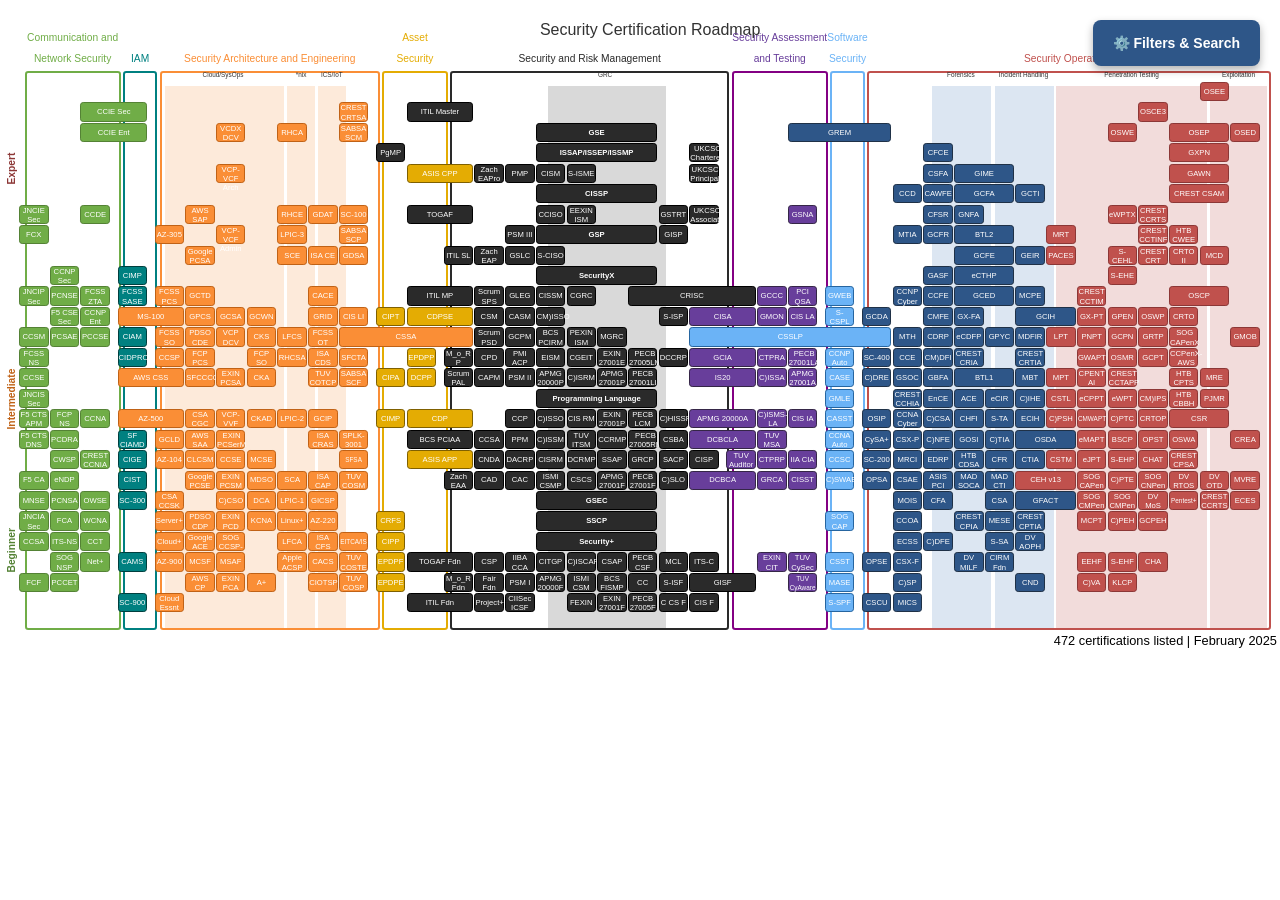
<file: index.html>
<meta charset="UTF-8">

<!-- FLOATING FILTER BUTTON -->
<div id="filterToggle" style="position: fixed; top: 20px; right: 20px; z-index: 10000; background: #2e5688; color: white; padding: 15px 20px; border-radius: 8px; cursor: pointer; box-shadow: 0 4px 8px rgba(0,0,0,0.3); font-family: Arial, sans-serif; font-weight: bold; font-size: 14px;">
    ⚙️ Filters & Search
</div>

<!-- OVERLAY PANEL -->
<div id="filterPanel" style="display: none; position: fixed; top: 0; right: 0; width: 350px; height: 100vh; background: white; box-shadow: -4px 0 12px rgba(0,0,0,0.3); z-index: 9999; overflow-y: auto; font-family: Arial, sans-serif;">
    
    <!-- Close Button -->
    <div style="padding: 20px; border-bottom: 2px solid #ddd; display: flex; justify-content: space-between; align-items: center;">
        <h2 style="margin: 0; font-size: 18px; color: #333;">Filter Certifications</h2>
        <span id="closePanel" style="cursor: pointer; font-size: 24px; color: #999;">&times;</span>
    </div>

    <!-- Stats -->
    <div id="statsBar" style="padding: 15px; background: #f5f5f5; border-bottom: 1px solid #ddd; font-size: 13px; color: #555;">
        Showing <strong id="visibleCount">472</strong> certifications
    </div>

    <!-- Search -->
    <div style="padding: 15px; border-bottom: 1px solid #eee;">
        <label style="display: block; font-weight: 600; margin-bottom: 8px; font-size: 13px; color: #333;">🔍 Search</label>
        <input type="text" id="searchBox" placeholder="Type cert name, vendor..." style="width: 100%; padding: 10px; border: 2px solid #ddd; border-radius: 4px; font-size: 14px; box-sizing: border-box;">
    </div>

    <!-- Role Filter -->
    <div style="padding: 15px; border-bottom: 1px solid #eee;">
        <label style="display: block; font-weight: 600; margin-bottom: 8px; font-size: 13px; color: #333;">👔 Career Path</label>
        <select id="roleFilter" style="width: 100%; padding: 10px; border: 2px solid #ddd; border-radius: 4px; font-size: 14px; background: white;">
            <option value="">All Roles</option>
            <option value="soc-analyst">SOC Analyst</option>
            <option value="pentester">Penetration Tester</option>
            <option value="security-engineer">Security Engineer</option>
            <option value="cloud-security">Cloud Security</option>
            <option value="grc">GRC/Compliance</option>
            <option value="incident-response">Incident Response</option>
            <option value="appsec">Application Security</option>
            <option value="threat-intel">Threat Intelligence</option>
            <option value="forensics">Forensics</option>
        </select>
    </div>

    <!-- Cost Filter -->
    <div style="padding: 15px; border-bottom: 1px solid #eee;">
        <label style="display: block; font-weight: 600; margin-bottom: 8px; font-size: 13px; color: #333;">💰 Cost Range</label>
        <select id="costFilter" style="width: 100%; padding: 10px; border: 2px solid #ddd; border-radius: 4px; font-size: 14px; background: white;">
            <option value="">All Costs</option>
            <option value="free">Free</option>
            <option value="low">Under $500</option>
            <option value="medium">$500 - $1000</option>
            <option value="high">Over $1000</option>
        </select>
    </div>

    <!-- Vendor Filter -->
    <div style="padding: 15px; border-bottom: 1px solid #eee;">
        <label style="display: block; font-weight: 600; margin-bottom: 8px; font-size: 13px; color: #333;">🏢 Vendor</label>
        <select id="vendorFilter" style="width: 100%; padding: 10px; border: 2px solid #ddd; border-radius: 4px; font-size: 14px; background: white;">
            <option value="">All Vendors</option>
            <option value="comptia">CompTIA</option>
            <option value="isc2">ISC2</option>
            <option value="giac">GIAC/SANS</option>
            <option value="isaca">ISACA</option>
            <option value="offensive">Offensive Security</option>
            <option value="aws">AWS</option>
            <option value="microsoft">Microsoft</option>
            <option value="google">Google Cloud</option>
            <option value="cisco">Cisco</option>
            <option value="eccouncil">EC-Council</option>
        </select>
    </div>

    <!-- Experience Filter -->
    <div style="padding: 15px; border-bottom: 1px solid #eee;">
        <label style="display: block; font-weight: 600; margin-bottom: 8px; font-size: 13px; color: #333;">⏱️ Experience Level</label>
        <select id="expFilter" style="width: 100%; padding: 10px; border: 2px solid #ddd; border-radius: 4px; font-size: 14px; background: white;">
            <option value="">All Levels</option>
            <option value="entry">Entry (0-2 years)</option>
            <option value="intermediate">Intermediate (2-5 years)</option>
            <option value="advanced">Advanced (5+ years)</option>
            <option value="expert">Expert (7+ years)</option>
        </select>
    </div>

    <!-- Special Filters -->
    <div style="padding: 15px; border-bottom: 1px solid #eee;">
        <label style="display: block; font-weight: 600; margin-bottom: 8px; font-size: 13px; color: #333;">🎯 Special</label>
        <div style="margin-bottom: 8px;">
            <label style="display: flex; align-items: center; cursor: pointer; font-size: 14px;">
                <input type="checkbox" id="dodFilter" style="margin-right: 8px; width: 18px; height: 18px;">
                DoD 8140 Approved
            </label>
        </div>
        <div style="margin-bottom: 8px;">
            <label style="display: flex; align-items: center; cursor: pointer; font-size: 14px;">
                <input type="checkbox" id="valueFilter" style="margin-right: 8px; width: 18px; height: 18px;">
                High Market Value
            </label>
        </div>
        <div>
            <label style="display: flex; align-items: center; cursor: pointer; font-size: 14px;">
                <input type="checkbox" id="newFilter" style="margin-right: 8px; width: 18px; height: 18px;">
                New/Updated 2024+
            </label>
        </div>
    </div>

    <!-- Clear Button -->
    <div style="padding: 15px;">
        <button id="clearFilters" style="width: 100%; padding: 12px; background: #c0514d; color: white; border: none; border-radius: 4px; font-size: 14px; font-weight: bold; cursor: pointer;">
            Clear All Filters
        </button>
    </div>

</div>

<!-- OVERLAY BACKGROUND (when panel is open) -->
<div id="overlay" style="display: none; position: fixed; top: 0; left: 0; width: 100%; height: 100%; background: rgba(0,0,0,0.5); z-index: 9998;"></div>


<!DOCTYPE html>
<html lang="en">
<head>
    <meta charset="UTF-8">
    <meta name="viewport" content="width=device-width, initial-scale=1.0">
    <title>Security Certification Roadmap - Enhanced</title>
<style>
    /* Set fill and line colors for certification boxes. dk suffix means "dark" for the line color. */
    :root {
            --green: #70AD47;
            --greendk: #548235;
            --teal: #008080;
            --tealdk: #003F3E;
            --orange: #fa8e36;
            --orangedk: #c06216;
            --orangelt: #fdeada;
            --yellow: #e4ac03;
            --yellowdk: #7F6000;
            --black: #2a2a2a;
            --blackdk: #000000; 
            --blacklt: #d9d9d9;
            --purple: #683e9b;
            --purpledk: #352647;
            --purplelt: #eddbff;
            --skyblue: #6bb3f6;
            --skybluedk: #2665a0;
            --blue: #2e5688;
            --bluedk: #1f3147;
            --bluelt: #dce6f2;
            --red: #c0514d;
            --reddk: #8c3736;
            --redlt: #f2dcdb;
            --magenta: #830083;
            --magentadk: #490e49;
    }

    /* I think this is vestigial April 2022
    .cert-body {
           margin-left: 6vmax;
            margin-right: 6vmax;
    }
    .cert-list {
            margin-left: 8vmax;
            margin-right: 6vmax;
    }
    */

    /* Style for the text at the bottom right of the chart */
    .key {
            color: #000000;
            padding: 0.2vmax;
            font-size: 1vmax;
            text-align: right;
            display: grid;
            grid-template-rows: 1.68vmax;
            grid-column-gap: 0.2vmax;
            grid-gap: 0.1vmax;
    }

    /* Primary style for the chart, which is the parent container for everything else. */
    .certchart {
            background: white;
            color: #323232;
            font-weight: 300;
            margin-top: 1vmax;
            margin-left: 1vmax;
            display: inline-flex;
            flex-direction: column;
            align-items: center;
            justify-content: center;
            text-align: center;
            font-family: "Segoe UI", "Calibri", Tahoma, "Geneva", Verdana, sans-serif;
            float: left;
    }
    
    /* Background grid for domain titles and borders */
    .certbg {
            background: #ffffff;
            justify-content: left;
            display: grid;
            position: relative;
            grid-template-columns: [silllevel] 0.8vmax [network] 7.5vmax [iam] 2.65vmax [engineer] 17.2vmax [asset] 5.1vmax [mgmt] 21.8vmax [testing] 7.5vmax [software] 2.7vmax [operations] 31.5vmax;
            grid-template-rows: [domain] 2vmax [chart] 43.7vmax;
            column-gap: 0.2vmax;
            /* row-gap: 0.2vmax; */
            white-space: pre-wrap;
            line-height: 130%;
            left: -0.7vmax;
    }
    
    /* Style for the title text of each domain */
    .domaintitle {
            font-weight: 450;
            font-size: 0.8vmax;
            text-align: center;
            align-content: bottom;
            justify-content: center;
            align-self: flex-end;
            display: flex;
            margin-bottom: 0.1vmax;
    }
    
    /* Styles for each certification domain box. This also allows for the placement of sub-domain shaded boxes. */
    .skilllevelcontainer {
            display: grid;
    }

    .networkcontainer {
            display: grid;
            border: 2px solid var(--green);
            border-radius: 0.25vmax;
    }
    
    .iamcontainer {
            display: grid;
            border: 2px solid var(--teal);
            border-radius: 0.25vmax;
    }
    
    .engineercontainer {
            display: grid;
            border: 2px solid var(--orange);
            border-radius: 0.25vmax;
            grid-template-columns: 2.3vmax 2.3vmax 2.2vmax 2.2vmax 2.2vmax 2.2vmax 2.2vmax;
            grid-template-rows: 1vmax auto;
            column-gap: 0.2vmax;
    }
    
    .assetcontainer {
            display: grid;
            border: 2px solid var(--yellow);
            border-radius: 0.25vmax;
    }
    
    .mgmtcontainer {
            display: grid;
            border: 2px solid var(--black);
            border-radius: 0.25vmax;
            grid-template-columns: 2.2vmax 2.2vmax 2.2vmax 2.2vmax 2.3vmax 2.2vmax 2.2vmax 2.2vmax 2.2vmax;
            grid-template-rows: 1vmax auto;
            column-gap: 0.2vmax;
    }
    
    .testingcontainer {
            display: grid;
            border: 2px solid var(--magenta);
            border-radius: 0.25vmax;
    }
    
    .softwarecontainer {
            display: grid;
            border: 2px solid var(--skyblue);
            border-radius: 0.25vmax;
    }
    
    .operationscontainer {
            display: grid;
            border: 2px solid var(--red);
            border-radius: 0.25vmax;
            grid-template-columns: 2.2vmax 2.2vmax 2.2vmax 2.3vmax 2.2vmax 2.3vmax 2.2vmax 2.2vmax 2.2vmax 2.2vmax 2.2vmax 2.2vmax 2.1vmax;
            grid-template-rows: 1vmax auto;
            column-gap: 0.2vmax;
    }
    
    /* Style for sub-domain titles. Mostly to allow for proper spanning. */
    .subtitle1 {
            font-weight: 400;
            font-size: 0.5vmax;
            text-align: center;
            align-content: bottom;
            justify-content: center;
            align-self: flex-end;
            display: flex;
    }
    
    .subtitle2 {
            font-weight: 400;
            font-size: 0.5vmax;
            text-align: center;
            align-content: bottom;
            justify-content: center;
            align-self: flex-end;
            display: flex;
            grid-column: span 2;
    }
    
    .subtitle3 {
            font-weight: 400;
            font-size: 0.5vmax;
            text-align: center;
            align-content: bottom;
            justify-content: center;
            align-self: flex-end;
            display: flex;
            grid-column: span 3;
    }

    .subtitle4 {
            font-weight: 400;
            font-size: 0.5vmax;
            text-align: center;
            align-content: bottom;
            justify-content: center;
            align-self: flex-end;
            display: flex;
            grid-column: span 4;
    } 
    .subtitle5 {
            font-weight: 400;
            font-size: 0.5vmax;
            text-align: center;
            align-content: bottom;
            justify-content: center;
            align-self: flex-end;
            display: flex;
            grid-column: span 5;
    }
    
    /* Style for certification boxes, separated by domain for proper coloring. Also used to indicate how many boxes to span the certs. */
    .engsubdomain1 {
            display: flex;
            background: var(--orangelt);
            column-gap: 1vmax;
    }
    
    .engsubdomain4 {
            display: flex;
            background: var(--orangelt);
            grid-column: span 4;
            column-gap: 1vmax;
            margin-left: 0.3vmax;
    }
    
    .mgmtsubdomain4 {
            display: flex;
            background: var(--blacklt);
            grid-column: span 4;
            column-gap: 1vmax;
			margin-left: 0.3vmax;
    }
    
    .bluesubdomain2 {
            display: flex;
            background: var(--bluelt);
            grid-column: span 2;
            margin-left: 0.1vmax;
    }
    
    .redsubdomain2 {
            display: flex;
            background: var(--redlt);
            grid-column: span 2;
            column-gap: 1vmax;
    }
    
    .redsubdomain5 {
            display: flex;
            background: var(--redlt);
            grid-column: span 5;
            column-gap: 1vmax;
    }

    /* Foreground grid for certification squares */
    .certcontainer {
            justify-content: center;
            text-align: center;
            align-content: center;
            line-height: 120%;
            display: grid;
            position: absolute;
            font-size:0.6vmax;
            top: 4.8vmax;
            left: -0.31vmax;
            grid-template-columns: [skilllevel] 1.7vmax [network] 2.3vmax 2.3vmax 2.3vmax .4vmax [iam] 2.3vmax .4vmax [engineer] 2.3vmax 2.3vmax 2.3vmax 2.3vmax 2.3vmax 2.3vmax 2.3vmax 0.4vmax [asset] 2.3vmax 2.3vmax 0.4vmax [mgmt] 2.3vmax 2.3vmax 2.3vmax 2.3vmax 2.3vmax 2.3vmax 2.3vmax 2.3vmax 2.3vmax 0.4vmax [testing] 2.3vmax 2.3vmax 2.3vmax 0.4vmax [software] 2.3vmax 0.4vmax [ops] 2.3vmax 2.3vmax 2.3vmax 2.3vmax 2.3vmax 2.3vmax 2.3vmax 2.3vmax 2.3vmax 2.3vmax 2.3vmax 2.3vmax 2.3vmax;
            grid-template-rows: repeat(27, 1.5vmax);
            column-gap: 0.1vmax;
            row-gap: 0.1vmax;
            white-space: pre-wrap;
    }
    
    /* Skill level grid overlayed on top of .certcontainer to show
    .skilllevel {
        justify-content: center;
        text-align: center;
        align-content: center;
        line-height: 120%;
        display: grid;
        position: absolute;
        font-size:0.6vmax;
        top: 3.5vmax;
        left: 2.6vmax;
        grid-template-columns: max-content;
        grid-template-rows: 13.5vmax 22.5vmax 7.5vmax;
        column-gap: 0.1vmax;
        row-gap: 0.1vmax;
        white-space: pre-wrap;        
    } */

    .spacer {
            background: none;
    }
    
    .spacer5 {
            background: none;
            grid-column: span 5;
    }
    
    .spacer10 {
            background: none;
            grid-column: span 10;
    }
    
    .skilllevelitem {
            transform: rotate(270deg);
            justify-items: right;
            align-items: flex-end;
            font-weight: 600;
            font-size: 0.8vmax;
            display: grid;
    }

    .networkitem1 {
            background: var(--green);
            color: #ffffff;
            font-weight: 400;
            align-items: center;
            justify-items: center;
            text-decoration: none;
            display: grid;
            border: 0.05vmax solid var(--greendk);
            border-radius: 0.25vmax;
    }
    
    .networkitem2 {
            background: var(--green);
            color: #ffffff;
            font-weight: 400;
            align-items: center;
            justify-items: center;
            text-decoration: none;
            display: grid;
            border: 0.05vmax solid var(--greendk);
            border-radius: 0.25vmax;
            grid-column: span 3;
    }
    
    .iamitem1 {
            background: var(--teal);
            color: #ffffff;
            font-weight: 400;
            align-items: center;
            justify-items: center;
            text-decoration: none;
            display: grid;
            border: 0.05vmax solid var(--tealdk);
            border-radius: 0.25vmax;
    }
    
    .engineeritem1 {
            background: var(--orange);
            color: #ffffff;
            font-weight: 400;
            align-items: center;
            justify-items: center;
            text-decoration: none;
            display: grid;
            border: 0.05vmax solid var(--orangedk);
            border-radius: 0.25vmax;
    }
    
    .engineeritem2 {
            background: var(--orange);
            color: #ffffff;
            font-weight: 400;
            align-items: center;
            justify-items: center;
            text-decoration: none;
            display: grid;
            border: 0.05vmax solid var(--orangedk);
            border-radius: 0.25vmax;
            grid-column: span 3;
    }
    
    .engineeritem3 {
            background: var(--orange);
            color: #ffffff;
            font-weight: 400;
            align-items: center;
            justify-items: center;
            text-decoration: none;
            display: grid;
            border: 0.05vmax solid var(--orangedk);
            border-radius: 0.25vmax;
            grid-column: span 5;
    }
    
    .engineeritem4 {
            background: var(--orange);
            color: #ffffff;
            font-weight: 400;
            align-items: center;
            justify-items: center;
            text-decoration: none;
            display: grid;
            border: 0.05vmax solid var(--orangedk);
            border-radius: 0.25vmax;
            grid-column: span 6;
    }
    
    .assetitem1 {
            background: var(--yellow);
            color: #ffffff;
            font-weight: 400;
            align-items: center;
            justify-items: center;
            text-decoration: none;
            display: grid;
            border: 0.05vmax solid var(--yellowdk);
            border-radius: 0.25vmax;
    }
    
    .assetitem2 {
            background: var(--yellow);
            color: #ffffff;
            font-weight: 400;
            align-items: center;
            justify-items: center;
            text-decoration: none;
            display: grid;
            border: 0.05vmax solid var(--yellowdk);
            border-radius: 0.25vmax;
            grid-column: span 3;
    }
    
    .mgmtitem1 {
            background: var(--black);
            color: #ffffff;
            font-weight: 400;
            align-items: center;
            justify-items: center;
            text-decoration: none;
            display: grid;
            border: 0.05vmax solid var(--blackdk);
            border-radius: 0.25vmax;
    }
    
    .mgmtitem2 {
            background: var(--black);
            color: #ffffff;
            font-weight: 400;
            align-items: center;
            justify-items: center;
            text-decoration: none;
            display: grid;
            border: 0.05vmax solid var(--blackdk);
            border-radius: 0.25vmax;
            grid-column: span 3;
    }

    .mgmtitem4x {
            background: var(--black);
            color: #ffffff;
            font-weight: 400;
            align-items: center;
            justify-items: center;
            text-decoration: none;
            display: grid;
            border: 0.05vmax solid var(--blackdk);
            border-radius: 0.25vmax;
            grid-column: span 4;
    }

    .mgmtitem3 {
            background: var(--black);
            color: #ffffff;
            font-weight: 400;
            align-items: center;
            justify-items: center;
            text-decoration: none;
            display: grid;
            border: 0.05vmax solid var(--blackdk);
            border-radius: 0.25vmax;
            grid-column: span 5;
    }
    
    .mgmtitem4 {
            background: var(--black);
            color: #ffffff;
            font-weight: 400;
            align-items: center;
            justify-items: center;
            text-decoration: none;
            display: grid;
            border: 0.05vmax solid var(--blackdk);
            border-radius: 0.25vmax;
            grid-column: span 6;
    }
    
    .mgmtitem5 {
            background: var(--black);
            color: #ffffff;
            font-weight: 400;
            align-items: center;
            justify-items: center;
            text-decoration: none;
            display: grid;
            border: 0.05vmax solid var(--blackdk);
            border-radius: 0.25vmax;
            grid-column: span 6;
    }
    
    .mgmtitem15 {
            background: var(--black);
            color: #ffffff;
            font-weight: 400;
            align-items: center;
            justify-items: center;
            text-decoration: none;
            display: grid;
            border: 0.05vmax solid var(--blackdk);
            border-radius: 0.25vmax;
            grid-column: span 19;
    }
    
    .mgmtitem17 {
            background: var(--black);
            color: #ffffff;
            font-weight: 400;
            align-items: center;
            justify-items: center;
            text-decoration: none;
            display: grid;
            border: 0.05vmax solid var(--blackdk);
            border-radius: 0.25vmax;
            grid-column: span 22;
    }
    .mgmtitemCASP {
            background: var(--black);
            color: #ffffff;
            font-weight: 400;
            align-items: center;
            justify-items: center;
            text-decoration: none;
            display: grid;
            border: 0.05vmax solid var(--blackdk);
            border-radius: 0.25vmax;
            grid-column: span 22;
    }   
    .mgmtitem25 {
            background: var(--black);
            color: #ffffff;
            font-weight: 400;
            align-items: center;
            justify-items: center;
            text-decoration: none;
            display: grid;
            border: 0.05vmax solid var(--blackdk);
            border-radius: 0.25vmax;
            grid-column: span 32;
    }
    
    .testitem1 {
            background: var(--purple);
            color: #ffffff;
            font-weight: 400;
            align-items: center;
            justify-items: center;
            text-decoration: none;
            display: grid;
            border: 0.05vmax solid var(--purpledk);
            border-radius: 0.25vmax;
    }
    
    .testitem2 {
            background: var(--purple);
            color: #ffffff;
            font-weight: 400;
            align-items: center;
            justify-items: center;
            text-decoration: none;
            display: grid;
            border: 0.05vmax solid var(--purpledk);
            border-radius: 0.25vmax;
            grid-column: span 3;
    }
    
    .softwareitem1 {
            background: var(--skyblue);
            color: #ffffff;
            font-weight: 400;
            align-items: center;
            justify-items: center;
            text-decoration: none;
            display: grid;
            border: 0.05vmax solid var(--skybluedk);
            border-radius: 0.25vmax;
    }
    
    .softwareitem2 {
            background: var(--skyblue);
            color: #ffffff;
            font-weight: 400;
            align-items: center;
            justify-items: center;
            text-decoration: none;
            display: grid;
            border: 0.05vmax solid var(--skybluedk);
            border-radius: 0.25vmax;
            grid-column: span 3;
    }
    
    .softwareitem6 {
            background: var(--skyblue);
            color: #ffffff;
            font-weight: 400;
            align-items: center;
            justify-items: center;
            text-decoration: none;
            display: grid;
            border: 0.05vmax solid var(--skybluedk);
            border-radius: 0.25vmax;
            grid-column: span 9;
    }
    
    .blueopsitem1 {
            background: var(--blue);
            color: #ffffff;
            font-weight: 400;
            align-items: center;
            justify-items: center;
            text-decoration: none;
            display: grid;
            border: 0.05vmax solid var(--bluedk);
            border-radius: 0.25vmax;
    }
    
    .blueopsitem2 {
            background: var(--blue);
            color: #ffffff;
            font-weight: 400;
            align-items: center;
            justify-items: center;
            text-decoration: none;
            display: grid;
            border: 0.05vmax solid var(--bluedk);
            border-radius: 0.25vmax;
            grid-column: span 2;
    }
    
    .blueopsitem3 {
            background: var(--blue);
            color: #ffffff;
            font-weight: 400;
            align-items: center;
            justify-items: center;
            text-decoration: none;
            display: grid;
            border: 0.05vmax solid var(--bluedk);
            border-radius: 0.25vmax;
            grid-column: span 5;
    }

    .blueopsitem9 {
            background: var(--blue);
            color: #ffffff;
            font-weight: 400;
            align-items: center;
            justify-items: center;
            text-decoration: none;
            display: grid;
            border: 0.05vmax solid var(--bluedk);
            border-radius: 0.25vmax;
            grid-column: span 11;
    }
    
    .redopsitem1 {
            background: var(--red);
            color: #ffffff;
            font-weight: 400;
            align-items: center;
            justify-items: center;
            text-decoration: none;
            display: grid;
            border: 0.05vmax solid var(--reddk);
            border-radius: 0.25vmax;
    }
    
    .redopsitem2 {
            background: var(--red);
            color: #ffffff;
            font-weight: 400;
            align-items: center;
            justify-items: center;
            text-decoration: none;
            display: grid;
            border: 0.05vmax solid var(--reddk);
            border-radius: 0.25vmax;
            grid-column: span 2;
    }
    
    .redopsitem3 {
            background: var(--red);
            color: #ffffff;
            font-weight: 400;
            align-items: center;
            justify-items: center;
            text-decoration: none;
            display: grid;
            border: 0.05vmax solid var(--reddk);
            border-radius: 0.25vmax;
            grid-column: span 3;
    }

    /* Draft of different tooltip
    .tooltiptext {
        visibility: hidden;
        background: inherit;
        color: inherit;
        text-align: left;
        padding: 0.3vmax;
        border-radius: 0.2vmax;
        
        position:absolute;
        bottom: 97%;
        left: 50%;
        margin-left: -17.8%;
    }
    
    .mgmtitem25:hover .tooltiptext {
        visibility: visible;
    }

    .tooltiptext::after {
        content: " ";
        position: absolute;
        top: 100%;
        left: 50%;
        margin-left: -5px;
        border-width: 5px;
        border-style: solid;
        border-color: black transparent transparent transparent;
    } */
    
    /* Certification tooltip hover text format */
    [tooltiptext]:before {
        position: absolute;
        content: attr(tooltiptext);
        width: max-content;
        height: max-content;
        padding: 0.4vmax;
        background: inherit;
        border: inherit;
        border-radius: 0.2vmax;
        color: inherit;
        text-align: left;
        display: none;
        font-size: 125%;
    }
    
    [tooltiptext]:hover:before {
        display: block;    
    }
    
    [tooltiptexttitle]:before {
        position: absolute;
        content: attr(tooltiptexttitle);
        width: 25vmax;
        height: max-content;
        padding: 0.4vmax;
        background: var(--black);
        border: var(--blackdk);
        border-radius: 0.2vmax;
        color: white;
        text-align: left;
        display: none;
        font-size: 100%;
        z-index: 1;

        top: 4.5%;
    }
    
    [tooltiptexttitle]:hover:before {
        display: block;    
    }
    
    [tooltiptexttitleleft]:before {
        position: absolute;
        content: attr(tooltiptexttitleleft);
        width: 25vmax;
        height: max-content;
        padding: 0.4vmax;
        background: var(--black);
        border: var(--blackdk);
        border-radius: 0.2vmax;
        color: white;
        text-align: left;
        display: none;
        font-size: 100%;
        z-index: 1;

        top: 4.5%;
        left: 0%;
    }

    [tooltiptexttitleleft]:hover:before {
        display: block;    
    }

    [tooltipleft]:before {
        position: absolute;
        content: attr(tooltipleft);
        width: max-content;
        height: max-content;
        padding: 0.4vmax;
        background: inherit;
        border: inherit;
        border-radius: 0.2vmax;
        color: inherit;
        text-align: left;
        display: none;
        font-size: 125%;
        line-height: 125%;

        left: 1%;
    }

    [tooltipleft]:hover:before {
        display: block;    
    }

    [tooltipright]:before {
        position: absolute;
        content: attr(tooltipright);
        width: max-content;
        height: max-content;
        padding: 0.4vmax;
        background: inherit;
        border: inherit;
        border-radius: 0.2vmax;
        color: inherit;
        text-align: left;
        display: none;
        font-size: 125%;
        line-height: 125%;

        right: 0%;
    }

    [tooltipright]:hover:before {
        display: block;    
    }

    /* Make a static image if horizontal screen is smaller than 898px (iPhone size is 898)*/
    #interactive {display: block;}
    #static {display: none;}
    
    @media screen and (max-width: 897px) {
    
      #interactive {display: none;}
      #static {display: block;}
    
    }
    </style>
    
    <div id="static">
            <img src="security-certification-roadmap.png" alt="Static Security Certification Chart (August 2026)" class="wp-image-309">
    </div>
    
    <div id="interactive" class="certchart">
        <div style="text-align:center;font-size:100%;font-weight:500;width:100%;margin-bottom:0.5vmax;">Security Certification Roadmap

        </div>
        <!-- Begin Background Grid -->
            <div class="certbg"> <!-- Domain Title Row-->
                    <div class="domaintitle"></div>
                    <div class="domaintitle" style="color:var(--green);" tooltiptexttitleleft="     The communication and network security domain covers the ability to secure communication channels and networks. Topics include secure and converged protocols, wireless networks, cellular networks, hardware operation (warranty and redundant power) and third-party connectivity.  IP networking (IPSec, IPv4 and IPv6) are also included in this domain.">Communication and Network Security</div>
                    <div class="domaintitle" style="color:var(--teal);" tooltiptexttitleleft="     The identity and access management domain covers the attacks that target the human gateway to gain access to data. Other topics include ways to identify users with rights to access the information and servers. Identify and access management covers the topics of applications, Single sign-on authentication, privilege escalation, Kerberos, rule-based or risk-based access control, proofing and establishment of identity.">IAM</div>
                    <div class="domaintitle" style="color:var(--orange);" tooltiptexttitle="     The security architecture and engineering domain covers important topics concering security engineering plans, designs, and principles. Topics include assessing and mitigating information system vulnerabilities, fundamental concepts of security models and security architectures in critical areas like access control. Cloud systems, cryptography, system infiltrations (ransomware, fault-injection and more) and virtualized systems are also covered in this domain.">Security Architecture and Engineering</div>
                    <div class="domaintitle" style="color:var(--yellow);" tooltiptexttitle="     The Asset Security domain deals with the issues related to the collection, storage, maintenance, retention and destruction of data. It also covers knowledge of different roles regarding data handling (owner, controller and custodian) as well as data protection methods and data states. Other topics include resource provision, asset classification and data lifecycle management.">Asset Security</div>
                    <div class="domaintitle" style="color:var(--black);" tooltiptexttitle="     The security and risk management domain covers general on skills related to the implementation of user awareness programs as well as security procedures. Emphasis is also placed on risk management concerning the acquisition of new services, hardware and software (supply chain). Other skills include social engineering defense mechanisms.">Security and Risk Management</div>
                    <div class="domaintitle" style="color:var(--purple);" tooltiptexttitle="     The security assessment and testing domain deals with all the techniques and tools used to find system vulnerabilities, weaknesses and potential areas of concern not addressed by security procedures and policies. Attack simulations, vulnerability assessment, compliance checks, and ethical disclosure also fall under this domain.">Security Assessment and Testing</div>
                    <div class="domaintitle" style="color:var(--skyblue);" tooltiptexttitle="     The software development security domain deals with implementing software-based security protocols within environments for which the IT professional is responsible. Risk analysis, vulnerability identification and auditing of source codes are all covered in this subset. Additional topics include software-designed security, maturity models, development methodologies, open-source and third-party development security.">Software Security</div>
                    <div class="domaintitle" style="color:var(--red);" tooltiptexttitle="     The security operations domain covers topics ranging from investigations and digital forensic to detection and intrusion prevention tools, sandboxing and firewalls. Topics include user and entity behavior analytics, threat intelligence (threat hunting and threat feeds) log management, artifacts (mobile, computer and network), machine learning and AI-based tools, penetration testing, and exploitation development.">Security Operations</div>
                    <div class="skilllevel"></div>
                    <div class="networkcontainer"></div>
                    <div class="iamcontainer"></div>
                    <div class="engineercontainer">
                            <div class="subtitle4">Cloud/SysOps</div>
                            <div class="subtitle1">*nix</div>
                            <div class="subtitle1">ICS/IoT</div>
                            <div class="spacer"></div>
                            <div class="engsubdomain4"></div>
                            <div class="engsubdomain1"></div>
                            <div class="engsubdomain1"></div>
                            <div class="spacer"></div>
                    </div>
                    <div class="assetcontainer"></div>
                    <div class="mgmtcontainer">
                            <div class="spacer"></div>
                            <div class="spacer"></div>
                            <div class="spacer"></div>
                            <div class="subtitle4">GRC</div>
                            <div class="spacer"></div>
                            <div class="spacer"></div>
                            <div class="spacer"></div>
                            <div class="spacer"></div>
                            <div class="spacer"></div>
                            <div class="mgmtsubdomain4"></div>
                            <div class="spacer"></div>
                            <div class="spacer"></div>
                    </div>
                    <div class="testingcontainer"></div>
                    <div class="softwarecontainer"></div>
                    <div class="operationscontainer">
                            <div class="spacer"></div>
                            <div class="spacer"></div>
                            <div class="subtitle2">Forensics</div>
                            <div class="subtitle2">Incident Handling</div>
                            <div class="subtitle5">Penetration Testing</div>
                            <div class="subtitle2">Exploitation</div>
                            <div class="spacer"></div>
                            <div class="spacer"></div>
                            <div class="bluesubdomain2"></div>
                            <div class="bluesubdomain2"></div>
                            <div class="redsubdomain5"></div>
                            <div class="redsubdomain2"></div>
                    </div>                
            </div>
            <!-- Begin Foreground Grid -->
            <div class="certcontainer">
                    <!-- Row 1 (intentionally blank to make room for sub-domain titles)-->
                    <div class="spacer"></div>
                    <div class="spacer"></div>
                    <div class="spacer"></div>
                    <div class="spacer"></div>
                    <div class="spacer"></div>
                    <div class="spacer10"></div>
                    <div class="spacer10"></div>
                    <div class="spacer10"></div>
                    <div class="spacer10"></div>
                    <div class="spacer"></div>
                    <div class="spacer"></div>
                    <div class="spacer"></div>
                    <div class="spacer"></div>
                    <div class="spacer"></div>
                    <!-- Row 2 -->
                    <div class="spacer"></div>
                    <div class="spacer5"></div>
                    <div class="spacer5"></div>
                    <div class="spacer5"></div>
                    <div class="spacer5"></div>
                    <div class="spacer"></div>
                    <div class="spacer5"></div>
                    <div class="spacer5"></div>
                    <div class="spacer10"></div>
                    <a class="redopsitem1" href="https://www.offensive-security.com/awe-osee/" data-cost="500" data-vendor="offensive" data-exp="expert" data-value="high" data-roles="pentester" tooltipright="Offensive Security Exploitation Expert
    $5,000 lab
    Plus travel" tabindex="0" target="_blank" >OSEE</a>
                    <div class="spacer"></div>
                    <!-- Row 3 -->
                    <div class="spacer"></div>
                    <div class="spacer"></div>
                    <div class="spacer"></div>
                    <a class="networkitem2" href="https://www.cisco.com/c/en/us/training-events/training-certifications/certifications/expert/ccie-security.html" data-cost="2050" data-vendor="cisco" data-exp="expert" data-value="medium" data-roles="soc-analyst,security-engineer" data-new="true" tooltiptext="Cisco Certified Implementation Expert - Security
    $2,050 Hands-on Lab
    $12,000 est Travel cost" tabindex="0" target="_blank" >CCIE Sec</a>
                    <div class="spacer5"></div>
                    <div class="spacer"></div>
                    <div class="spacer"></div>
                    <a class="engineeritem1" href="https://www.crest-approved.org/examination/technical-security-architecture/index.html" data-cost="2300" data-vendor="other" data-exp="entry" data-value="low" tooltiptext="CREST Registered Technical Security Architect
    $2,300 two exams
    In person in the UK" tabindex="0" target="_blank" >CREST CRTSA</a>
                    <div class="spacer"></div>
                    <div class="spacer"></div>
                    <a class="mgmtitem2" href="https://www.axelos.com/certifications/itil-certifications/itil-master" data-cost="4000" data-vendor="axelos" data-exp="entry" data-value="low" tooltiptext="ITIL Master
    $4,000 Interview" tabindex="0" target="_blank" >ITIL Master</a>
                    <div class="spacer10"></div>
                    <div class="spacer10"></div>
                    <div class="spacer"></div>
                    <div class="spacer"></div>
                    <div class="spacer"></div>
                    <div class="spacer"></div>
                    <a class="redopsitem1" href="https://help.offensive-security.com/hc/en-us/articles/4403282452628-What-is-OSCE3-" data-cost="4649" data-vendor="offensive" data-exp="entry" data-value="low" data-roles="pentester" tooltiptext="Offensive Security Certified Expert 3
    $4,649 3 labs" tabindex="0" target="_blank" >OSCE3</a>
                    <div class="spacer"></div>
                    <div class="spacer"></div>
                    <div class="spacer"></div>
                    <!-- Row 4 -->
                    <div class="spacer"></div>
                    <div class="spacer"></div>
                    <div class="spacer"></div>
                    <a class="networkitem2" href="https://www.cisco.com/c/en/us/training-events/training-certifications/certifications/expert/ccie-security-v2.html" data-cost="2050" data-vendor="cisco" data-exp="expert" data-value="medium" data-roles="soc-analyst,security-engineer" data-new="true" tooltipleft="Cisco Certified Internetwork Expert - Enterprise Infrastructure
    ~$2,050 hands-on lab
    ~$12,000 in travel costs" tabindex="0" target="_blank" >CCIE Ent</a>
                    <div class="spacer"></div>
                    <div class="spacer"></div>
                    <div class="spacer"></div>
                    <a class="engineeritem1" href="https://www.broadcom.com/support/education/software/certification/vcdx-dcv" data-cost="1990" data-vendor="other" data-exp="entry" data-value="low" tooltiptext="VMware Certified Distinguished Expert - Data Center Virtualization (formerly &quot;Design Expert&quot;; Broadcom rebrand, program now also open to Administrator/Support tracks)
    $995 application + $995 defense
    VCP-VCF cert req." tabindex="0" target="_blank" >VCDX DCV</a>
                    <div class="spacer"></div>
                    <a class="engineeritem1" href="https://www.redhat.com/en/services/certification/rhca" data-cost="3745" data-vendor="redhat" data-exp="entry" data-value="low" tooltiptext="Red Hat Certified Architect
    ~$3,745 exam
    plus travel" tabindex="0" target="_blank" >RHCA</a>
                    <div class="spacer"></div>
                    <a class="engineeritem1" href="https://sabsa.org/certification/" data-cost="3750" data-vendor="other" data-exp="entry" data-value="low" tooltiptext="SABSA Chartered Security Architect - Master Certificate
    $3,750 exam &amp; thesis
    Branded course required" tabindex="0" target="_blank" >SABSA SCM</a>
                    <div class="spacer5"></div>
                    <div class="spacer"></div>
                    <div class="spacer"></div>
                    <a class="mgmtitem4x" href="https://www.giac.org/get-certified/giac-portfolio-certifications/#GSE" tooltiptext="GIAC Security Expert
    ~$7475 for 10 exams" tabindex="0" target="_blank" ><b>GSE</b></a>
                    <div class="spacer5"></div>
                    <a class="blueopsitem3" href="https://www.giac.org/certifications/reverse-engineering-malware-grem/" data-cost="979" data-vendor="giac" data-exp="advanced" data-value="high" data-roles="incident-response,forensics" tooltiptext="GIAC Reverse Engineering Malware
    $979 exam
    SANS course recommended" tabindex="0" target="_blank" >GREM</a>
                    <div class="spacer"></div>
                    <div class="spacer"></div>
                    <div class="spacer"></div>
                    <div class="spacer"></div>
                    <div class="spacer"></div>
                    <div class="spacer"></div>
                    <div class="spacer"></div>
                    <a class="redopsitem1" href="https://www.offensive-security.com/awae-oswe/" data-cost="1649" data-vendor="offensive" data-exp="entry" data-value="low" data-roles="pentester,appsec" tooltiptext="Offensive Security Web Expert
    ~$1649 lab" tabindex="0" target="_blank" >OSWE</a>
                    <div class="spacer"></div>
                    <a class="redopsitem2" href="https://www.offensive-security.com/pen300-osep/" data-cost="500" data-vendor="offensive" data-exp="advanced" data-value="high" data-roles="pentester" tooltipright="Offensive Security Experienced Penetration Tester
    $1,499 lab" tabindex="0" target="_blank" >OSEP</a>
                    <a class="redopsitem1" href="https://www.offensive-security.com/exp301-osed/" data-cost="500" data-vendor="offensive" data-exp="advanced" data-value="high" data-roles="pentester" tooltipright="Offensive Security Exploit Developer
    $1,499 lab" tabindex="0" target="_blank" >OSED</a>
                    <!-- Row 5 -->
                    <div class="spacer"></div>
                    <div class="spacer10"></div>
                    <div class="spacer"></div>
                    <div class="spacer"></div>
                    <div class="spacer"></div>
                    <div class="spacer"></div>
                    <a class="mgmtitem1" href="https://www.pmi.org/certifications/types/program-management-pgmp" data-cost="1000" data-vendor="pmi" data-exp="entry" data-value="low" tooltiptext="PMI Program Management Professional
    $1,000 exam" tabindex="0" target="_blank" >PgMP</a>
                    <div class="spacer"></div>
                    <div class="spacer"></div>
                    <div class="spacer"></div>
                    <div class="spacer"></div>
                    <div class="spacer"></div>
                    <a class="mgmtitem4x" href="https://www.isc2.org/certifications#Specialized" tooltiptext="ISC2 ISSAP / ISSEP / ISSMP — as of Oct 2023 these are standalone certifications (CISSP no longer required to sit them); new exam outlines effective Aug 2025
    $599 exam" tabindex="0" target="_blank" ><b>ISSAP/ISSEP/ISSMP</b></a>
                    <div class="spacer"></div>
                    <a class="mgmtitem1" href="https://www.ukcybersecuritycouncil.org.uk/for-individuals/become-professionally-registered/professional-titles/chartered" data-cost="1388" data-vendor="other" data-exp="entry" data-value="low" data-roles="soc-analyst" data-new="true" tooltiptext="UK Cyber Security Council Chartered Cyber Security Professional (successor to NCSC CCP Lead Practitioner; NCSC CCP closed to new applicants Sep 2023)
    $1388 interview" tabindex="0" target="_blank" >UKCSC Chartered</a>
                    <div class="spacer5"></div>
                    <div class="spacer"></div>
                    <div class="spacer"></div>
                    <div class="spacer"></div>
                    <div class="spacer"></div>
                    <a class="blueopsitem1" href="https://www.iacis.com/certification/" data-cost="750" data-vendor="other" data-exp="entry" data-value="low" tooltiptext="IACIS Certified Forensic Computer Examiner
    $750 4 peer reviewed exams" tabindex="0" target="_blank" >CFCE</a>
                    <div class="spacer5"></div>
                    <div class="spacer"></div>
                    <div class="spacer"></div>
                    <a class="redopsitem2" href="https://www.giac.org/certification/gxpn" data-cost="500" data-vendor="giac" data-exp="expert" data-value="high" data-roles="pentester" tooltipright="GIAC Exploit Researcher and Advanced Penetration Tester
    $979 exam
    SANS course recommended" tabindex="0" target="_blank" >GXPN</a>
                    <div class="spacer"></div>
                    <!-- Row 6 -->
                    <div class="skilllevelitem"><span style="color:var(--reddk)">Expert</span></div>
                    <div class="spacer5"></div>
                    <div class="spacer"></div>
                    <div class="spacer"></div>
                    <div class="spacer"></div>
                    <a class="engineeritem1" href="https://www.broadcom.com/support/education/vmware/certification/vcp-vcf-architect" data-cost="250" data-vendor="other" data-exp="entry" data-value="low" tooltiptext="VMware Certified Professional - VCF Architect (successor to VCAP-DCV Design under Broadcom's VCF/VVF program)
    $250 exam, no prereq. req." tabindex="0" target="_blank" >VCP-VCF Arch</a>
                    <div class="spacer"></div>
                    <div class="spacer"></div>
                    <div class="spacer"></div>
                    <div class="spacer"></div>
                    <div class="spacer"></div>
                    <div class="spacer"></div>
                    <a class="assetitem2" href="https://www.asisonline.org/certification/certified-protection-professional-cpp/" data-cost="485" data-vendor="pecb" data-exp="entry" data-value="low" tooltiptext="ASIS Certified Protection Professional
    $485 exam" tabindex="0" target="_blank" >ASIS CPP</a>
                    <a class="mgmtitem1" href="https://zachman-feac.com/zachman/zcea-course-details" data-cost="2999" data-vendor="other" data-exp="entry" data-value="low" tooltiptext="Zachman Certified Enterprise Architect Professional (Level 3)
    $2,999 exam &amp; case study
    Level 1 &amp; 2 cert not req'd" tabindex="0" target="_blank" >Zach EAPro</a>
                    <a class="mgmtitem1" href="https://www.pmi.org/certifications/project-management-pmp" data-cost="555" data-vendor="pmi" data-exp="advanced" data-value="medium" tooltiptext="PMI Project Management Professional
    $555 exam" tabindex="0" target="_blank" >PMP</a>
                    <a class="mgmtitem1" href="https://www.isaca.org/credentialing/cism" data-cost="760" data-vendor="isaca" data-exp="expert" data-value="high" data-roles="grc" data-dod="true" tooltiptext="ISACA Certified Information Security Manager
    $760 exam" tabindex="0" target="_blank" >CISM</a>
                    <a class="mgmtitem1" href="https://www.seco-institute.org/certifications/information-security-certification-track/" data-cost="850" data-vendor="other" data-exp="entry" data-value="low" tooltiptext="SECO Information Security Management Expert
    $850 exam" tabindex="0" target="_blank" >S-ISME</a>
                    <div class="spacer"></div>
                    <div class="spacer"></div>
                    <div class="spacer"></div>
                    <a class="mgmtitem1" href="https://www.ukcybersecuritycouncil.org.uk/for-individuals/become-professionally-registered/professional-titles/principal" data-cost="907" data-vendor="other" data-exp="entry" data-value="low" data-roles="soc-analyst" data-new="true" tooltiptext="UK Cyber Security Council Principal Cyber Security Professional (successor to NCSC CCP Senior Practitioner; NCSC CCP closed to new applicants Sep 2023)
    $907 interview" tabindex="0" target="_blank" >UKCSC Principal</a>
                    <div class="spacer5"></div>
		    <div class="spacer"></div>
		    <div class="spacer"></div>
		    <div class="spacer"></div>
		    <div class="spacer"></div>
                    <a class="blueopsitem1" href="https://www.csiac.org/certification/cybersecurity-forensic-analyst-csfa-certification/" data-cost="750" data-vendor="other" data-exp="entry" data-value="low" tooltiptext="CSIAC CyberSecurity Forensic Analyst
    $750 exam &amp; lab" tabindex="0" target="_blank" >CSFA</a>
                    <a class="blueopsitem2" href="https://www.giac.org/certifications/ios-macos-examiner-gime/" data-cost="979" data-vendor="giac" data-exp="entry" data-value="low" tooltiptext="GIAC iOS and MacOS Examiner
    $979 exam
    SANS course recommended" tabindex="0" target="_blank" >GIME</a>
                    <div class="spacer"></div>
		    <div class="spacer"></div>
		    <div class="spacer"></div>
		    <div class="spacer"></div>
		    <div class="spacer"></div>
                    <a class="redopsitem2" href="https://www.giac.org/certification/gawn" data-cost="500" data-vendor="giac" data-exp="entry" data-value="low" tooltipright="GIAC Assessing Wireless Networks
    $979 exam
    SANS course recommended" tabindex="0" target="_blank">GAWN</a>
                    <div class="spacer"></div>
                    <!-- Row 7 -->
                    <div class="spacer"></div>
                    <div class="spacer"></div>
                    <div class="spacer"></div>
                    <div class="spacer5"></div>
                    <div class="spacer5"></div>
                    <div class="spacer5"></div>
                    <div class="spacer"></div>
                    <div class="spacer"></div>
                    <div class="spacer"></div>
                    <a class="mgmtitem4x" href="https://www.isc2.org/Certifications/CISSP" tooltiptext="(ISC)2 Certified Information Systems Security Professional
    $749 exam" tabindex="0" target="_blank" ><b>CISSP</b></a>
                    <div class="spacer5"></div>
                    <div class="spacer5"></div>
                    <a class="blueopsitem1" href="https://cyberdefenders.org/blue-team-training/courses/certified-cyberdefender-certification/" data-cost="800" data-vendor="other" data-exp="entry" data-value="low" data-roles="soc-analyst" data-new="true" tooltiptext="Certified CyberDefender
    $800 course
    2 exam attempt included" tabindex="0" target="_blank">CCD</a>
                    <a class="blueopsitem1" href="https://www.iacis.com/certification/cawfe/" data-cost="750" data-vendor="other" data-exp="entry" data-value="low" tooltiptext="IACIS Certified Advanced Windows Forensic Examiner
    $750 written exam &amp; lab" tabindex="0" target="_blank" >CAWFE</a>
                    <a class="blueopsitem2" href="https://www.giac.org/certification/gcfa" data-cost="979" data-vendor="giac" data-exp="advanced" data-value="high" data-roles="incident-response,forensics" data-dod="true" tooltiptext="GIAC Certified Forensic Analyst
    $979 exam
    SANS course recommended" tabindex="0" target="_blank" >GCFA</a>
                    <a class="blueopsitem1" href="https://www.giac.org/certification/gcti" data-cost="979" data-vendor="giac" data-exp="entry" data-value="high" data-roles="threat-intel" data-new="true" tooltiptext="GIAC Cyber Threat Intelligence
    $979 exam
    SANS course recommended" tabindex="0" target="_blank" >GCTI</a>
                    <div class="spacer"></div>
                    <div class="spacer"></div>
                    <div class="spacer"></div>
                    <div class="spacer"></div>
                    <a class="redopsitem2" href="https://www.crest-approved.org/certification-careers/crest-certifications/crest-certified-simulated-attack-manager" data-cost="500" data-vendor="other" data-exp="entry" data-value="low" tooltipright="CREST Certified Simulated Attack Manager
    $2,499 2 exams" tabindex="0" target="_blank" >CREST CSAM</a>
                    <div class="spacer"></div>
                    <!-- Row 8 -->
                    <div class="spacer"></div>
                    <a class="networkitem1" href="https://www.juniper.net/us/en/training/certification/certification-tracks/junos-security-track/?tab=jnciesec" data-cost="1400" data-vendor="juniper" data-exp="expert" data-value="low" tooltipleft="Juniper Networks Certified Internet Expert, Security
    $1,400 Hands-on Lab" tabindex="0" target="_blank" >JNCIE Sec</a>
                    <div class="spacer"></div>
                    <a class="networkitem1" href="https://www.cisco.com/c/en/us/training-events/training-certifications/certifications/expert/ccde.html" data-cost="1600" data-vendor="cisco" data-exp="entry" data-value="medium" data-roles="soc-analyst" data-new="true" tooltiptext="Cisco Certified Design Expert
    ~$1,600 written exam
    with hands-on lab" tabindex="0" target="_blank" >CCDE</a>
                    <div class="spacer"></div>
                    <div class="spacer"></div>
                    <div class="spacer"></div>
                    <div class="spacer"></div>
                    <a class="engineeritem1" href="https://aws.amazon.com/certification/certified-solutions-architect-professional/" data-cost="300" data-vendor="aws" data-exp="entry" data-value="medium" data-roles="cloud-security" tooltiptext="Amazon Web Services Certified Solutions Architect - Professional
    $300 exam" tabindex="0" target="_blank" >AWS SAP</a>
                    <div class="spacer"></div>
                    <div class="spacer"></div>
                    <a class="engineeritem1" href="https://www.redhat.com/en/services/certification/rhce" data-cost="400" data-vendor="redhat" data-exp="advanced" data-value="medium" tooltiptext="Red Hat Certified Engineer
    $400 exam" tabindex="0" target="_blank" >RHCE</a>
                    <a class="engineeritem1" href="https://www.giac.org/certification/defending-advanced-threats-gdat" data-cost="979" data-vendor="giac" data-exp="entry" data-value="low" tooltiptext="GIAC Defending Advanced Threats
    $979 exam
    SANS course recommended" tabindex="0" target="_blank" >GDAT</a>
                    <a class="engineeritem1" href="https://docs.microsoft.com/en-us/certifications/exams/sc-100" data-cost="165" data-vendor="microsoft" data-exp="entry" data-value="medium" data-roles="cloud-security" tooltiptext="Microsoft Cybersecurity Architect
    $165 exam" tabindex="0" target="_blank" >SC-100</a>
                    <div class="spacer"></div>
                    <div class="spacer"></div>
                    <a class="mgmtitem2" href="https://www.opengroup.org/certifications/togaf" data-cost="360" data-vendor="other" data-exp="entry" data-value="low" tooltiptext="OpenGroup TOGAF Certified
    $360 exam" tabindex="0" target="_blank" >TOGAF</a>
                    <div class="spacer"></div>
                    <div class="spacer"></div>
                    <a class="mgmtitem1" href="https://ciso.eccouncil.org/cciso-certification/" data-cost="3150" data-vendor="eccouncil" data-exp="entry" data-value="low" data-roles="soc-analyst,grc" data-new="true" tooltiptext="EC Council Certified Information Security Officer
    $3,150 course exam
    Branded course required" tabindex="0" target="_blank" >CCISO</a>
                    <a class="mgmtitem1" href="https://www.exin.com/certifications/information-security-management-expert-based-isoiec-27001-exam" data-cost="799" data-vendor="pecb" data-exp="entry" data-value="low" tooltiptext="EXIN Information Security Management Expert
    EST $799 oral exam" tabindex="0" target="_blank" >EEXIN ISM</a>
                    <div class="spacer"></div>
                    <div class="spacer"></div>
                    <a class="mgmtitem1" href="https://www.giac.org/certification/gstrt" data-cost="979" data-vendor="giac" data-exp="entry" data-value="low" tooltiptext="GIAC Strategic Planning, Policy and Leadership
    $979 exam
    SANS course recommended" tabindex="0" target="_blank" >GSTRT</a>
                    <a class="mgmtitem1" href="https://www.ukcybersecuritycouncil.org.uk/for-individuals/become-professionally-registered/professional-titles/associate" data-cost="225" data-vendor="other" data-exp="entry" data-value="low" data-roles="soc-analyst" data-new="true" tooltiptext="UK Cyber Security Council Associate Cyber Security Professional (successor to NCSC CCP Practitioner; NCSC CCP closed to new applicants Sep 2023)
    $225 interview" tabindex="0" target="_blank" >UKCSC Associate</a>
                    <div class="spacer"></div>
                    <div class="spacer"></div>
                    <div class="spacer"></div>
                    <a class="testitem1" href="https://www.giac.org/certification/gsna" data-cost="979" data-vendor="giac" data-exp="entry" data-value="low" tooltiptext="GIAC Systems and Network Auditor
    $979 exam
    SANS course recommended" tabindex="0" target="_blank" >GSNA</a>
                    <div class="spacer5"></div>
                     <a class="blueopsitem1" href="https://www.opentext.com/learning-services/certification" data-cost="250" data-vendor="other" data-exp="entry" data-value="low" tooltiptext="OpenText Certified Forensic Security Responder (EnCase)
    $250 written exam &amp; lab" tabindex="0" target="_blank" >CFSR</a>
                    <a class="blueopsitem1" href="https://www.giac.org/certification/network-forensic-analyst-gnfa" data-cost="979" data-vendor="giac" data-exp="entry" data-value="low" data-roles="incident-response,forensics" tooltiptext="GIAC Network Forensic Analyst
    $979 exam
    SANS course recommended" tabindex="0" target="_blank" >GNFA</a>
                    <div class="spacer"></div>
		    <div class="spacer"></div>
                    <div class="spacer"></div>
                    <div class="spacer"></div>
                    <a class="redopsitem1" href="https://elearnsecurity.com/product/ewptxv2-certification/" data-cost="400" data-vendor="other" data-exp="entry" data-value="low" tooltiptext="eLearnSecurity Web Application Penetration Tester eXtreme
    $400 exam
    $2000 training" tabindex="0" target="_blank" >eWPTX</a>
                    <a class="redopsitem1" href="https://www.crest-approved.org/skills-certifications-careers/crest-certified-red-team-specialist/" data-cost="2520" data-vendor="other" data-exp="entry" data-value="low" data-roles="soc-analyst" data-new="true" tooltiptext="CREST Certified Red Team Specialist (formerly CCSAS)
    $2,520 2 exams &amp; lab" tabindex="0" target="_blank" >CREST CCRTS</a>
                    <div class="spacer"></div>
                    <div class="spacer"></div>
                    <div class="spacer"></div>
                    <!-- Row 9 -->
                    <div class="spacer"></div>
                    <a class="networkitem1" href="https://training.fortinet.com/local/staticpage/view.php?page=fcx_cybersecurity" data-cost="400" data-vendor="fortinet" data-exp="entry" data-value="low" tooltipleft="Fortinet Certified Expert
                    $400 written exam
                    $1600 in-person lab" tabindex="0" target="_blank" >FCX</a>
                    <div class="spacer5"></div>
                    <a class="engineeritem1" href="https://docs.microsoft.com/en-us/learn/certifications/azure-solutions-architect?wt.mc_id=learningredirect_certs-web-wwl" data-cost="330" data-vendor="microsoft" data-exp="entry" data-value="medium" data-roles="cloud-security" tooltiptext="Microsoft Azure Solutions Architect Expert
    $330 exam" tabindex="0" target="_blank" >AZ-305</a>
                    <div class="spacer"></div>
                    <a class="engineeritem1" href="https://www.broadcom.com/support/education/vmware/certification/vcp-vcf-administrator" data-cost="250" data-vendor="other" data-exp="entry" data-value="low" tooltiptext="VMware Certified Professional - VCF Administrator (successor to VCAP-NV Deploy; NSX/networking now part of Cloud Foundation)
    $250 exam" tabindex="0" target="_blank" >VCP-VCF Admin</a>
                    <div class="spacer"></div>
                    <a class="engineeritem1" href="https://www.lpi.org/our-certifications/lpic-3-303-overview" data-cost="200" data-vendor="other" data-exp="advanced" data-value="medium" tooltiptext="Linux Professional Institute Certified: 303 Security
    $200 exam" tabindex="0" target="_blank" >LPIC-3</a>
                    <div class="spacer"></div>
                    <a class="engineeritem1" href="https://sabsa.org/certification/" data-cost="3750" data-vendor="other" data-exp="entry" data-value="low" tooltiptext="SABSA Chartered Security Architect - Practitioner Certificate
    $3,750 written exam
    Branded course required" tabindex="0" target="_blank" >SABSA SCP</a>
                    <div class="spacer"></div>
                    <div class="spacer"></div>
                    <div class="spacer"></div>
                    <div class="spacer"></div>
                    <div class="spacer"></div>
                    <div class="spacer"></div>
                    <a class="mgmtitem1" href="https://www.scrum.org/assessments/professional-scrum-master-iii-certification" data-cost="500" data-vendor="other" data-exp="entry" data-value="low" tooltiptext="Scrum.org Professional Scrum Master III
    $500 exam
    Branded course required" tabindex="0" target="_blank" >PSM III</a>
                    <a class="mgmtitem4x" href="https://www.giac.org/get-certified/giac-portfolio-certifications/#gsp" tooltiptext="GIAC Security Professional
    ~$3735 for 5 exams" tabindex="0" target="_blank" ><b>GSP</b></a>
                    <a class="mgmtitem1" href="https://www.giac.org/certification/gisp" data-cost="979" data-vendor="giac" data-exp="entry" data-value="low" tooltiptext="GIAC Information Security Professional
    $979 exam
    SANS course recommended" tabindex="0" target="_blank" >GISP</a>
                    <div class="spacer5"></div>
                    <div class="spacer"></div>
                    <div class="spacer"></div>
                    <div class="spacer"></div>
                    <div class="spacer"></div>
                    <a class="blueopsitem1" href="https://www.mosse-institute.com/certifications/mtia-certified-threat-intelligence-analyst.html" data-cost="450" data-vendor="other" data-exp="entry" data-value="low" tooltiptext="Mosse Institute Certified Threat Intelligence Analyst Certification
  $450 certification programme
  100% practical. No expiry." tabindex="0" target="_blank">MTIA</a>
		    <a class="blueopsitem1" href="https://www.giac.org/certifications/cloud-forensics-responder-gcfr/" data-cost="979" data-vendor="giac" data-exp="entry" data-value="low" tooltiptext="GIAC Cloud Forensics Responder
    $979 exam
    SANS course recommended" tabindex="0" target="_blank" >GCFR</a>
                    <a class="blueopsitem2" href="https://securityblue.team/btl2/" data-cost="2190" data-vendor="other" data-exp="entry" data-value="low" tooltiptext="Security Blue Team Level 2
    $2,190 course
    1 exam attempt included" tabindex="0" target="_blank">BTL2</a>
                    <div class="spacer"></div>
                    <a class="redopsitem1" href="https://www.mosse-institute.com/certifications/mrt-certified-red-teamer.html" data-cost="450" data-vendor="other" data-exp="entry" data-value="low" tooltiptext="Mosse Institute Certified Red Teamer Certification
  $450 certification programme
  100% practical. No expiry." tabindex="0" target="_blank">MRT</a>
                    <div class="spacer"></div>
                    <div class="spacer"></div>
                    <a class="redopsitem1" href="https://www.crest-approved.org/certification-careers/crest-certifications/crest-certified-infrastructure-tester" data-cost="2520" data-vendor="other" data-exp="entry" data-value="low" data-roles="soc-analyst" data-new="true" tooltiptext="CREST Certified Infrastructure Tester
    $2,520 exam &amp; lab" tabindex="0" target="_blank" >CREST CCTINF</a>
                    <a class="redopsitem1" href="https://academy.hackthebox.com/preview/certifications/htb-certified-web-exploitation-expert" data-cost="1260" data-vendor="other" data-exp="entry" data-value="low" tooltiptext="Hack the Box Certified Web Exploitation Expert
    $1260 Subscription available" tabindex="0" target="_blank" >HTB CWEE</a>
                    <div class="spacer"></div>
                    <div class="spacer"></div>
                    <!-- Row 10 -->
                    <div class="spacer"></div>
                    <div class="spacer"></div>
                    <div class="spacer5"></div>
                    <div class="spacer"></div>
                    <a class="engineeritem1" href="https://cloud.google.com/certification/cloud-architect" data-cost="200" data-vendor="google" data-exp="entry" data-value="medium" tooltiptext="Google Professional Cloud Architect
    $200 exam" tabindex="0" target="_blank" >Google PCSA</a>
                    <div class="spacer"></div>
                    <div class="spacer"></div>
                    <a class="engineeritem1" href="https://www.suse.com/training/exam/sce-sles-15/" data-cost="195" data-vendor="other" data-exp="entry" data-value="low" tooltiptext="SUSE Certified Engineer
    $195 practical exam" tabindex="0" target="_blank" >SCE</a>
                    <a class="engineeritem1" href="https://www.isa.org/training-and-certifications/isa-certification/isa99iec-62443/isa99iec-62443-cybersecurity-certificate-programs/" data-cost="2700" data-vendor="other" data-exp="entry" data-value="low" tooltiptext="ISA Cybersecurity Expert
    $2,700 course + exam
    Course required" tabindex="0" target="_blank" >ISA CE</a>
                    <a class="engineeritem1" href="https://www.giac.org/certification/defensible-security-architecture-gdsa" data-cost="979" data-vendor="giac" data-exp="entry" data-value="low" tooltiptext="GIAC Defensible Security Architecture
    $979 exam
    SANS course recommended" tabindex="0" target="_blank" >GDSA</a>
                    <div class="spacer"></div>
                    <div class="spacer"></div>
                    <div class="spacer"></div>
                    <div class="spacer"></div>
                    <a class="mgmtitem1" href="https://www.axelos.com/certifications/itil-certifications/itil-strategic-leader-itil-4" data-cost="4800" data-vendor="axelos" data-exp="entry" data-value="low" tooltiptext="ITIL Strategic Leader
    $4,800 two course exams
    2 branded courses required" tabindex="0" target="_blank" >ITIL SL</a>
                    <a class="mgmtitem1" href="https://zachman-feac.com/zachman/zcea-course-details" data-cost="2999" data-vendor="other" data-exp="entry" data-value="low" tooltiptext="Zachman Certified Enterprise Architect Practitioner (Level 2)
    $2,999 exam &amp; case study
    Level 1 cert not req'd" tabindex="0" target="_blank" >Zach EAP</a>
                    <a class="mgmtitem1" href="https://www.giac.org/certification/gslc" data-cost="979" data-vendor="giac" data-exp="entry" data-value="low" data-roles="grc" tooltiptext="GIAC Security Leadership Certification
    $979 exam
    SANS course recommended" tabindex="0" target="_blank" >GSLC</a>
                    <a class="mgmtitem1" href="https://www.seco-institute.org/certifications/information-security-certification-track/" data-cost="500" data-vendor="pecb" data-exp="entry" data-value="low" data-roles="grc" tooltiptext="SECO Certified Information Security Officer
    Resume review" tabindex="0" target="_blank" >S-CISO</a>
                    <div class="spacer10"></div>
                    <div class="spacer"></div>
                    <div class="spacer"></div>
                    <div class="spacer"></div>
                    <div class="spacer"></div>
                    <div class="spacer"></div>
                    <a class="blueopsitem2" href="https://www.giac.org/certification/gcfe" data-cost="979" data-vendor="giac" data-exp="advanced" data-value="high" data-roles="incident-response,forensics" data-dod="true" tooltiptext="GIAC Cerified Forensics Examiner
    $979 exam
    SANS course recommended" tabindex="0" target="_blank" >GCFE</a>
                    <a class="blueopsitem1" href="https://www.giac.org/certifications/enterprise-incident-responder-geir/" data-cost="979" data-vendor="giac" data-exp="entry" data-value="low" tooltiptext="GIAC Enterprise Incident Response
    $979 exam
    SANS course recommended" tabindex="0" target="_blank" >GEIR</a>
                    <a class="redopsitem1" href="https://www.pentesteracademy.com/gcb" data-cost="339" data-vendor="other" data-exp="entry" data-value="low" tooltiptext="Pentester Academy Certified Enterprise Security Specialist
    $339-749 Lab access
    Exam included" tabindex="0" target="_blank" >PACES</a>
                    <div class="spacer"></div>
                    <a class="redopsitem1" href="https://www.seco-institute.org/certifications/ethical-hacking-track/leader/" data-cost="500" data-vendor="eccouncil" data-exp="intermediate" data-value="medium" data-roles="pentester" data-dod="true" tooltiptext="SECO Certified Ethical Hacker Leader
    Application" tabindex="0" target="_blank" >S-CEHL</a>
                    <a class="redopsitem1" href="https://www.crest-approved.org/certification-careers/crest-certifications/crest-registered-penetration-tester" data-cost="612" data-vendor="other" data-exp="entry" data-value="low" tooltiptext="CREST Registered Penetration Tester
    $612 exam" tabindex="0" target="_blank" >CREST CRT</a>
                    <a class="redopsitem1" href="https://training.zeropointsecurity.co.uk/courses/red-team-ops-ii" data-cost="121" data-vendor="other" data-exp="entry" data-value="low" tooltiptext="Zero Point Security Red Team Operator II
    $121 lab" tabindex="0" target="_blank" >CRTO II</a>
                    <a class="redopsitem1" href="https://www.mosse-institute.com/certifications/mcd-certified-code-deobfuscation-specialist.html" data-cost="500" data-vendor="other" data-exp="entry" data-value="low" tooltipright="Mosse Institute Certified Code Deobfuscation Specialist Certification
    $450 certification programme
    100% practical. No expiry." tabindex="0" target="_blank">MCD</a>
                    <div class="spacer"></div>
                    <!-- Row 11 -->
                    <div class="spacer"></div>
                    <div class="spacer"></div>
                    <a class="networkitem1" href="https://www.cisco.com/c/en/us/training-events/training-certifications/certifications/professional/ccnp-security-v2.html" data-cost="1200" data-vendor="cisco" data-exp="advanced" data-value="high" data-roles="soc-analyst,security-engineer" data-new="true" tooltipleft="Cisco Certified Network Professional - Security
    ~$1,200 exam" tabindex="0" target="_blank" >CCNP Sec</a>
                    <div class="spacer"></div>
                    <div class="spacer"></div>
                    <a class="iamitem1" href="https://www.identitymanagementinstitute.org/cimp/" data-cost="295" data-vendor="other" data-exp="entry" data-value="low" tooltiptext="Identify Management Institute Certified Identity Management Professional
    $295 + Membership" tabindex="0" target="_blank" >CIMP</a>
                    <div class="spacer"></div>
                    <div class="spacer"></div>
                    <div class="spacer5"></div>
                    <div class="spacer5"></div>
                    <div class="spacer"></div>
                    <div class="spacer"></div>
                    <div class="spacer"></div>
                    <a class="mgmtitem4x" href="https://www.comptia.org/en-us/certifications/securityx/" tooltiptext="CompTIA SecurityX (formerly CASP+), exam CAS-005
    $509 exam" tabindex="0" target="_blank" ><b>SecurityX</b></a>
                    <div class="spacer5"></div>
                    <div class="spacer5"></div>
                    <div class="spacer"></div>
                    <a class="blueopsitem1" href="https://www.giac.org/certification/advanced-smartphone-forensics-gasf" data-cost="979" data-vendor="giac" data-exp="entry" data-value="low" tooltiptext="GIAC Advanced Smartphone Forensics
    $979 exam
    SANS course recommended" tabindex="0" target="_blank" >GASF</a>
                    <a class="blueopsitem2" href="https://security.ine.com/certifications/ecthp-certification/" data-cost="400" data-vendor="other" data-exp="entry" data-value="low" tooltiptext="eLearnSecurity Certified Threat Hunting Professional
    $400 lab" tabindex="0" target="_blank" >eCTHP</a>
                    <div class="spacer"></div>
		    <div class="spacer"></div>
                    <div class="spacer"></div>
                    <a class="redopsitem1" href="https://www.seco-institute.org/certifications/ethical-hacking-certification-track/" data-cost="500" data-vendor="other" data-exp="entry" data-value="low" tooltiptext="SECO Ethical Hacker Expert
    TBD (still)
    Being redesigned" tabindex="0" target="_blank" >S-EHE</a>
                    <div class="spacer"></div>
                    <div class="spacer"></div>
                    <div class="spacer"></div>
                    <div class="spacer"></div>
                    <!-- Row 12 -->
                    <div class="spacer"></div>
                    <a class="networkitem1" href="https://www.juniper.net/us/en/training/certification/certification-tracks/junos-security-track/?tab=jncip-sec" data-cost="400" data-vendor="juniper" data-exp="entry" data-value="low" tooltipleft="Juniper Networks Certified Internet Professional, Security
    $400 exam" tabindex="0" target="_blank" >JNCIP Sec</a>
                    <a class="networkitem1" href="https://www.paloaltonetworks.com/services/education/certification#pcnse" data-cost="175" data-vendor="fortinet" data-exp="advanced" data-value="high" data-roles="security-engineer" tooltipleft="Palo Alto Networks Certified Network Security Engineer
    $175 exam" tabindex="0" target="_blank" >PCNSE</a>
                    <a class="networkitem1" href="https://training.fortinet.com/local/staticpage/view.php?page=fcss_zta" data-cost="800" data-vendor="fortinet" data-exp="entry" data-value="low" tooltiptext="Fortinet Certified Solution Specialist - Zero Trust Access
    $800 two exams" tabindex="0" target="_blank" >FCSS ZTA</a>
                    <div class="spacer"></div>
                    <a class="iamitem1" href="https://training.fortinet.com/local/staticpage/view.php?page=fcss_SASE" data-cost="800" data-vendor="fortinet" data-exp="entry" data-value="low" tooltiptext="Fortinet Certified Solution Specialist - Secure Access Service Edge
    $800 two exams" tabindex="0" target="_blank" >FCSS SASE</a>
                    <div class="spacer"></div>
                    <a class="engineeritem1" href="https://training.fortinet.com/local/staticpage/view.php?page=fcss_public_cloud_security" data-cost="400" data-vendor="fortinet" data-exp="entry" data-value="low" tooltiptext="Fortinet Certified Solution Specialist - Public Cloud Security
    $400 exam" tabindex="0" target="_blank" >FCSS PCS</a>
                    <a class="engineeritem1" href="https://www.giac.org/certifications/cloud-threat-detection-gctd/" data-cost="979" data-vendor="giac" data-exp="entry" data-value="low" tooltiptext="GIAC Cloud Threat Detection
    $979 exam
    SANS course recommended" tabindex="0" target="_blank" >GCTD</a>
                    <div class="spacer"></div>
                    <div class="spacer"></div>
                    <div class="spacer"></div>
                    <a class="engineeritem1" href="https://www.exidacace.com/Apply/CACE" data-cost="700" data-vendor="other" data-exp="entry" data-value="low" tooltiptext="Excida IEC 62443 Certified Automation Cybersecurity Expert
    $700 exam" tabindex="0" target="_blank" >CACE</a>
                    <div class="spacer"></div>
                    <div class="spacer"></div>
                    <div class="spacer"></div>
                    <a class="mgmtitem2" href="https://www.axelos.com/certifications/itil-certifications/itil-managing-professional-itil-4" data-cost="9600" data-vendor="axelos" data-exp="entry" data-value="low" tooltiptext="ITIL Managing Professional
    $9,600 4 course exams
    4 branded courses requires" tabindex="0" target="_blank" >ITIL MP</a>
                    <a class="mgmtitem1" href="https://www.scrum.org/scaled-professional-scrum-certification" data-cost="250" data-vendor="other" data-exp="entry" data-value="low" tooltiptext="Scrum Scaled Professional Scrum
    $250 exam" tabindex="0" target="_blank" >Scrum SPS</a>
                    <a class="mgmtitem1" href="https://www.giac.org/certification/law-data-security-investigations-gleg" data-cost="979" data-vendor="giac" data-exp="entry" data-value="low" tooltiptext="GIAC Law of Data Security &amp; Investigations
    $979 exam
    SANS course recommended" tabindex="0" target="_blank" >GLEG</a>
                    <a class="mgmtitem1" href="https://gaqm.org/certifications/information_systems_security/cissm" data-cost="170" data-vendor="other" data-exp="entry" data-value="low" tooltiptext="GAQM Certified Information Systems Security Manager
    $170 exam" tabindex="0" target="_blank" >CISSM</a>
                    <a class="mgmtitem1" href="https://www.isc2.org/Certifications/CGRC" data-cost="599" data-vendor="isc2" data-exp="entry" data-value="low" data-roles="grc" tooltiptext="(ISC)2 Certified in Governance, Risk and Compliance
    $599 exam" tabindex="0" target="_blank" >CGRC</a>
                    <div class="spacer"></div>
                    <a class="mgmtitem3" href="https://www.isaca.org/credentialing/crisc" data-cost="760" data-vendor="isaca" data-exp="expert" data-value="high" data-roles="grc" tooltiptext="ISACA Certified in Risk and Information Systems Control
    $760 exam" tabindex="0" target="_blank" >CRISC</a>
                    <a class="testitem1" href="https://www.giac.org/certification/critical-controls-certification-gccc" data-cost="979" data-vendor="giac" data-exp="entry" data-value="low" data-roles="soc-analyst" data-new="true" tooltiptext="GIAC Critical Controls Certification
    $979 exam
    SANS course recommended" tabindex="0" target="_blank" >GCCC</a>
                    <a class="testitem1" href="https://www.pcisecuritystandards.org/assessors_and_solutions/become_qsa/" data-cost="3000" data-vendor="other" data-exp="entry" data-value="low" tooltiptext="PCI Qualified Security Assessor
                    $3000 req'd course" tabindex="0" target="_blank" >PCI QSA</a>
                    <div class="spacer"></div>
                    <a class="softwareitem1" href="https://www.giac.org/certification/certified-web-application-defender-gweb" data-cost="979" data-vendor="giac" data-exp="entry" data-value="low" data-roles="appsec" tooltiptext="GIAC Certified Web Application Defender
    $979 exam
    SANS course recommended" tabindex="0" target="_blank" >GWEB</a>
                    <div class="spacer"></div>
                    <div class="spacer"></div>
                    <a class="blueopsitem1" href="https://www.cisco.com/site/us/en/learn/training-certifications/certifications/cybersecurity/professional/index.html" data-cost="700" data-vendor="cisco" data-exp="entry" data-value="medium" tooltiptext="Cisco Certified Cybersecurity Professional (formerly CyberOps Professional; renamed CCNP Cybersecurity Feb 2026)
    $700 two exams" tabindex="0" target="_blank" >CCNP Cyber</a>
                    <a class="blueopsitem1" href="https://app.infosecinstitute.com/portal/courses/a0t1A000009H5RcQAK" data-cost="4599" data-vendor="other" data-exp="entry" data-value="low" data-roles="soc-analyst" data-new="true" tooltiptext="Infosec Institute Certified Computer Forensics Examiner
    $4,599 exam
    Course required" tabindex="0" target="_blank" >CCFE</a>
                    <a class="blueopsitem2" href="https://www.giac.org/certification/certified-enterprise-defender-gced" data-cost="979" data-vendor="giac" data-exp="entry" data-value="low" tooltiptext="GIAC Certified Enterprise Defender
    $979 exam
    SANS course recommended" tabindex="0" target="_blank" >GCED</a>
                    <a class="blueopsitem1" href="https://www.mosse-institute.com/certifications/mcpe-certified-cyber-protection-expert.html" data-cost="800" data-vendor="other" data-exp="entry" data-value="low" tooltiptext="Mosse Institute Certified Cyber Protection Expert
    $800 exam" tabindex="0" target="_blank" >MCPE</a>
                    <div class="spacer"></div>
                    <a class="redopsitem1" href="https://www.crest-approved.org/certification-careers/crest-certifications/crest-certified-threat-intelligence-manager" data-cost="2480" data-vendor="other" data-exp="entry" data-value="low" data-roles="soc-analyst" data-new="true" tooltiptext="CREST Certified Threat Intelligence Manager
    $2,480 3 exams" tabindex="0" target="_blank" >CREST CCTIM</a>
                    <div class="spacer"></div>
                    <div class="spacer"></div>
                    <a class="redopsitem2" href="https://www.offsec.com/courses/pen-200/" data-cost="500" data-vendor="offensive" data-exp="advanced" data-value="high" data-roles="pentester" data-dod="true" tooltipright="OffSec Certified Professional (OSCP). Since Nov 2024, passing PEN-200 also awards OSCP+, a 3-year-renewable companion credential; OSCP itself remains non-expiring.
    $1,499 labs" tabindex="0" target="_blank" >OSCP</a>
                    <div class="spacer"></div>
                    <!-- Row 13 -->
                    <div class="spacer"></div>
                    <div class="spacer"></div>
                    <a class="networkitem1" href="https://view.ceros.com/f5/certification-roadmap/p/9?heightOverride=740" data-cost="135" data-vendor="other" data-exp="entry" data-value="low" tooltipleft="F5 Big-IP Certified Solution Expert - Security
    $135 exam" tabindex="0" target="_blank" >F5 CSE Sec</a>
                    <a class="networkitem1" href="https://www.cisco.com/c/en/us/training-events/training-certifications/certifications/professional/ccnp-enterprise.html" data-cost="600" data-vendor="cisco" data-exp="advanced" data-value="high" data-roles="soc-analyst,security-engineer" data-new="true" tooltipleft="Cisco Certified Network Professional - Enterprise
    ~$600 exam" tabindex="0" target="_blank" >CCNP Ent</a>
                    <div class="spacer"></div>
                    <a class="engineeritem2" href="https://docs.microsoft.com/en-us/learn/certifications/m365-enterprise-administrator" data-cost="165" data-vendor="microsoft" data-exp="entry" data-value="medium" tooltiptext="Microsoft 365 Certified Enterprise Administrator Expert
    $165 exam" tabindex="0" target="_blank" >MS-100</a>
                    <a class="engineeritem1" href="https://www.giac.org/certifications/public-cloud-security-gpcs/" data-cost="979" data-vendor="giac" data-exp="entry" data-value="low" tooltiptext="GIAC Public Cloud Security
    $979 exam
    SANS course recommended" tabindex="0" target="_blank" >GPCS</a>
                    <a class="engineeritem1" href="https://www.giac.org/certification/cloud-security-automation-gcsa" data-cost="979" data-vendor="giac" data-exp="entry" data-value="low" tooltiptext="GIAC Cloud Security Automation
    $979 exam
    SANS course recommended" tabindex="0" target="_blank" >GCSA</a>
                    <a class="engineeritem1" href="https://www.giac.org/certifications/certified-windows-security-administrator-gcwn/" data-cost="979" data-vendor="giac" data-exp="entry" data-value="low" tooltiptext="GIAC Certified Windows Security Administrator
    $979 exam
    SANS course recommended" tabindex="0" target="_blank" >GCWN</a>
                    <div class="spacer"></div>
                    <a class="engineeritem1" href="https://www.giac.org/certification/response-industrial-defense-grid" data-cost="979" data-vendor="giac" data-exp="entry" data-value="low" tooltiptext="GIAC Response and Industrial Defense
    $979 exam
    SANS course encouraged" tabindex="0" target="_blank" >GRID</a>
                    <a class="engineeritem1" href="https://www.itgovernance.co.uk/shop/product/certified-iso-27001-isms-lead-implementer-training-course" data-cost="2008" data-vendor="pecb" data-exp="entry" data-value="low" tooltiptext="IBITGQ Certified ISO 27001 Information Security Management Specialist Lead Implementer
    $2,008 course exam
    Branded course required" tabindex="0" target="_blank" >CIS LI</a>
                    <div class="spacer"></div>
                    <a class="assetitem1" href="https://iapp.org/certify/cipt/" data-cost="550" data-vendor="other" data-exp="entry" data-value="low" tooltiptext="IAPP Certified Information Privacy Technologist
    $550 exam" tabindex="0" target="_blank" >CIPT</a>
                    <a class="assetitem2" href="https://www.isaca.org/credentialing/certified-data-privacy-solutions-engineer" data-cost="880" data-vendor="isaca" data-exp="advanced" data-value="high" data-roles="grc" tooltiptext="ISACA Certified Data Privacy Solutions Engineer
    $880 Application" tabindex="0" target="_blank" >CDPSE</a>
                    <a class="mgmtitem1" href="https://gaqm.org/certifications/scrum_agile/csm" data-cost="128" data-vendor="other" data-exp="entry" data-value="low" tooltiptext="GAQM Certified Scrum Master
    $128 exam" tabindex="0" target="_blank" >CSM</a>
                    <a class="mgmtitem1" href="https://gaqm.org/certifications/scrum_agile/casm" data-cost="128" data-vendor="other" data-exp="entry" data-value="low" tooltiptext="GAQM Certified Agile Scrum Master
    $128 exam" tabindex="0" target="_blank" >CASM</a>
                    <a class="mgmtitem1" href="https://www.mile2.com/master-certifications/" data-cost="2200" data-vendor="other" data-exp="entry" data-value="low" tooltiptext="Mile2 Certified Master Information Systems Security Officer
    Complete C)SP, C)ISSO, C)ISSM and IS20 ($2200)" tabindex="0" target="_blank" >CM)ISSO</a>
                    <div class="spacer"></div>
                    <div class="spacer"></div>
                    <div class="spacer"></div>
                    <a class="mgmtitem1" href="https://www.seco-institute.org/certifications/information-security-certification-track/" data-cost="550" data-vendor="other" data-exp="entry" data-value="low" tooltiptext="SECO Information Security Practitioner
    $550" tabindex="0" target="_blank" >S-ISP</a>
                    <a class="testitem2" href="https://www.isaca.org/credentialing/cisa" data-cost="760" data-vendor="isaca" data-exp="expert" data-value="high" data-roles="grc" data-dod="true" tooltiptext="ISACA Certified Information Systems Auditor
    $760 exam" tabindex="0" target="_blank" >CISA</a>
                    <a class="testitem1" href="https://www.giac.org/certification/continuous-monitoring-certification-gmon" data-cost="979" data-vendor="giac" data-exp="intermediate" data-value="medium" data-roles="soc-analyst" tooltiptext="GIAC Continuous Monitoring
    $979 exam
    SANS course recommended" tabindex="0" target="_blank" >GMON</a>
                    <a class="testitem1" href="https://www.itgovernance.co.uk/shop/product/certified-iso-27001-isms-lead-auditor-training-course" data-cost="2008" data-vendor="pecb" data-exp="entry" data-value="low" tooltiptext="IBITGQ Certified ISO 27001 Information Security Management Specialist Lead Auditor
    $2,008 course exam
    Branded course required" tabindex="0" target="_blank" >CIS LA</a>
                    <div class="spacer"></div><a class="softwareitem1" href="https://www.seco-institute.org/certifications/certified-secure-software-developer/" data-cost="460" data-vendor="other" data-exp="entry" data-value="low" data-roles="appsec" tooltiptext="SECO Secure Programming Certified Leader
    $460 exam" tabindex="0" target="_blank" >S-CSPL</a>
                    <div class="spacer"></div>
                    <a class="blueopsitem1" href="https://www.giac.org/certification/certified-detection-analyst-gcda" data-cost="979" data-vendor="giac" data-exp="entry" data-value="low" tooltiptext="GIAC Certified Detection Analyst
        $979 exam
        SANS course recommended" tabindex="0" target="_blank">GCDA</a>
                    <div class="spacer"></div>
                    <a class="blueopsitem1" href="https://app.infosecinstitute.com/portal/courses/a0t1A000009H6juQAC" data-cost="1699" data-vendor="other" data-exp="entry" data-value="low" tooltiptext="Infosec Institute Certified Mobile Forensics Examiner
    $1,699 exam
    Course required" tabindex="0" target="_blank" >CMFE</a>
                    <a class="blueopsitem1" href="https://www.giac.org/certifications/experienced-forensics-analyst-gxfa/" data-cost="1299" data-vendor="giac" data-exp="entry" data-value="low" tooltiptext="GIAC Experienced Forensics Analyst
    $1299 exam
    SANS course recommended" tabindex="0" target="_blank" >GX-FA</a>
                    <div class="spacer"></div>
                    <a class="blueopsitem2" href="https://www.giac.org/certification/gcih" data-cost="979" data-vendor="giac" data-exp="advanced" data-value="high" data-roles="soc-analyst,incident-response" data-dod="true" tooltiptext="GIAC Certified Forensics Analystr
    $979 exam
    SANS course recommended" tabindex="0" target="_blank" >GCIH</a>
                    <a class="redopsitem1" href="https://www.giac.org/certifications/experienced-penetration-tester-gxpt/" data-cost="1299" data-vendor="giac" data-exp="entry" data-value="low" tooltiptext="GIAC Experienced Penetration Tester
    $1299 exam
    SANS course recommended" tabindex="0" target="_blank" >GX-PT</a>
                    <a class="redopsitem1" href="https://www.giac.org/certification/gpen" data-cost="979" data-vendor="giac" data-exp="advanced" data-value="high" data-roles="pentester" data-dod="true" tooltiptext="GIAC Certified Penetration Tester
    $979 exam
    SANS course recommended" tabindex="0" target="_blank" >GPEN</a>
                    <a class="redopsitem1" href="https://www.offensive-security.com/wifu-oswp/" data-cost="450" data-vendor="offensive" data-exp="entry" data-value="low" tooltiptext="Offensive Security Wireless Professional
    $450 labs" tabindex="0" target="_blank" >OSWP</a>
                    <a class="redopsitem1" href="https://courses.zeropointsecurity.co.uk/courses/red-team-ops" data-cost="500" data-vendor="other" data-exp="entry" data-value="low" tooltipright="Zero Point Security Certified Red Team Operator
    $121 lab" tabindex="0" target="_blank" >CRTO</a>
                    <div class="spacer"></div>
                    <div class="spacer"></div>
                    <!-- Row 14 -->
                    <div class="spacer"></div>
                    <a class="networkitem1" href="https://training-certifications.checkpoint.com/#/courses/Check%20Point%20Certified%20Master%20(CCSM)%20R80.x" data-cost="350" data-vendor="other" data-exp="entry" data-value="low" data-roles="soc-analyst" data-new="true" tooltipleft="Checkpoint Certified Security Master
    $350 exam" tabindex="0" target="_blank" >CCSM</a>
                    <a class="networkitem1" href="https://www.paloaltonetworks.com/services/education/certification" data-cost="350" data-vendor="paloalto" data-exp="entry" data-value="low" tooltipleft="Palo Alto Certified Cloud Security Automation Engineer
    $350 exam" tabindex="0" target="_blank" >PCSAE</a>
                    <a class="networkitem1" href="https://www.paloaltonetworks.com/services/education/certification" data-cost="350" data-vendor="other" data-exp="entry" data-value="low" data-roles="soc-analyst" data-new="true" tooltipleft="Prisma Certified Cloud Security Engineer
    $350 exam" tabindex="0" target="_blank" >PCCSE</a>
                    <div class="spacer"></div>
                    <a class="iamitem1" href="https://www.identitymanagementinstitute.org/ciam/" data-cost="390" data-vendor="other" data-exp="entry" data-value="low" tooltiptext="Identify Management Institute Certified Identify and Access Manager
    $390 Exam" tabindex="0" target="_blank" >CIAM</a>
                    <div class="spacer"></div>
                    <a class="engineeritem1" href="https://training.fortinet.com/local/staticpage/view.php?page=fcss_security_operations" data-cost="400" data-vendor="fortinet" data-exp="entry" data-value="low" tooltiptext="Fortinet Certified Solution Specialist - Security Operations
    $400 exam" tabindex="0" target="_blank" >FCSS SO</a>
                    <a class="engineeritem1" href="https://www.practical-devsecops.com/certified-devsecops-expert" data-cost="1199" data-vendor="other" data-exp="entry" data-value="low" tooltiptext="PDSO Certified DevSecOps Expert
    $1199
    Exam and training bundled" tabindex="0" target="_blank" >PDSO CDE</a>
                    <a class="engineeritem1" href="https://www.vmware.com/education-services/certification/vcp-dcv.html" data-cost="375" data-vendor="other" data-exp="entry" data-value="low" tooltiptext="VMware Certified Professional in Datacenter Virtualization
    $375 exam
    Branded course required" tabindex="0" target="_blank" >VCP DCV</a>
                     <a class="engineeritem1" href="https://www.cncf.io/certification/cks/" data-cost="375" data-vendor="kubernetes" data-exp="entry" data-value="low" tooltiptext="Cloud Native Computing Foundation Certified Kubernetes Security Specialist
    $375 lab
    Branded course required" tabindex="0" target="_blank" >CKS</a>
                            <a class="engineeritem1" href="https://training.linuxfoundation.org/certification/linux-foundation-certified-sysadmin-lfcs/" data-cost="300" data-vendor="other" data-exp="entry" data-value="low" tooltiptext="Linux Foundation Certified System Administrator
    $300 exam" tabindex="0" target="_blank" >LFCS</a>
                    <a class="engineeritem1" href="https://training.fortinet.com/local/staticpage/view.php?page=fcss_ot_security" data-cost="400" data-vendor="fortinet" data-exp="entry" data-value="low" tooltiptext="Fortinet Certified Solution Specialist - OT Security
    $400 exam" tabindex="0" target="_blank" >FCSS OT</a>
                    <a class="engineeritem4" href="https://app.infosecinstitute.com/portal/courses/a0tC0000000Fp4JIAS" data-cost="4599" data-vendor="other" data-exp="entry" data-value="low" tooltiptext="Infosec Institute Certified SCADA Security Architect
    $4,599 exam
    Course required" tabindex="0" target="_blank" >CSSA</a>
                    <a class="mgmtitem1" href="https://www.scrum.org/professional-scrum-developer-certification" data-cost="200" data-vendor="other" data-exp="entry" data-value="low" tooltiptext="Scrum Professional Scrum Developer
    $200 exam" tabindex="0" target="_blank" >Scrum PSD</a>
                    <a class="mgmtitem1" href="https://www.giac.org/certification/gcpm" data-cost="979" data-vendor="giac" data-exp="entry" data-value="low" data-roles="cloud-security" tooltiptext="GIAC Certified Project Manager
    $979 exam
    SANS course recommended" tabindex="0" target="_blank" >GCPM</a>
                    <a class="mgmtitem1" href="https://www.bcs.org/get-qualified/certifications-for-professionals/information-security-and-ccp-scheme-certifications/bcs-practitioner-certificate-in-information-risk-management/" data-cost="287" data-vendor="other" data-exp="entry" data-value="low" tooltiptext="BCS Practitioner Certificate in Information Risk Management
    $287 exam" tabindex="0" target="_blank" >BCS PCIRM</a>
                    <a class="mgmtitem1" href="https://www.exin.com/certifications/information-security-management-professional-based-isoiec-27001-exam" data-cost="268" data-vendor="pecb" data-exp="entry" data-value="low" tooltiptext="EXIN Information Security Management Professional
    $268 exam" tabindex="0" target="_blank" >PEXIN ISM</a>
                    <a class="mgmtitem1" href="https://www.mosse-institute.com/certifications/mgrc-certified-grc-practitioner.html" data-cost="450" data-vendor="other" data-exp="entry" data-value="low" tooltiptext="Mosse Institute Certified GRC Expert Certification
  $450 certification programme
  100% practical. No expiry." tabindex="0" target="_blank">MGRC</a>
                    <div class="spacer"></div>
                    <div class="spacer"></div>
                    <a class="softwareitem6" href="https://www.isc2.org/Certifications/CSSLP" data-cost="599" data-vendor="isc2" data-exp="advanced" data-value="high" data-roles="appsec" data-dod="true" tooltiptext="(ISC)2 Certified Secure Software Lifecycle Professional
    $599 exam" tabindex="0" target="_blank" >CSSLP</a>
                    <a class="blueopsitem1" href="https://www.mosse-institute.com/certifications/mth-certified-threat-hunter.html" data-cost="450" data-vendor="other" data-exp="entry" data-value="low" tooltiptext="Mosse Institute Certified Threat Hunter Certification
                    $450 certification programme
                    100% practical. No expiry." tabindex="0" target="_blank">MTH</a>
                    <a class="blueopsitem1" href="https://app.infosecinstitute.com/portal/courses/a0tC0000000FovhIAC" data-cost="4599" data-vendor="other" data-exp="entry" data-value="low" tooltiptext="Infosec Institute Certified Data Recovery Professional
    $4,599 exam
    Course required" tabindex="0" target="_blank" >CDRP</a>
                    <a class="blueopsitem1" href="https://security.ine.com/certifications/ecdfp-certification/" data-cost="400" data-vendor="other" data-exp="entry" data-value="low" tooltiptext="eLearnSecurity Certified Digital Forensics Professional
    $400 exam" tabindex="0" target="_blank" >eCDFP</a>
                    <a class="blueopsitem1" href="https://www.giac.org/certification/python-coder-gpyc" data-cost="979" data-vendor="giac" data-exp="entry" data-value="low" tooltiptext="GIAC Python Coder
    $979 exam
    SANS course recommended" tabindex="0" target="_blank" >GPYC</a>
                    <a class="blueopsitem1" href="https://www.mosse-institute.com/certifications/mdfir-certified-dfir-specialist.html" data-cost="450" data-vendor="other" data-exp="entry" data-value="low" tooltiptext="Mosse Institute Certified DFIR Specialist
  $450 certification programme
  100% practical. No expiry." tabindex="0" target="_blank">MDFIR</a>
                    <a class="redopsitem1" href="https://www.eccouncil.org/programs/licensed-penetration-tester-lpt-master/" data-cost="899" data-vendor="eccouncil" data-exp="entry" data-value="low" tooltiptext="EC Council Licensed Penetration Tester
    $899 exam" tabindex="0" target="_blank" >LPT</a>
                    <a class="redopsitem1" href="https://certifications.tcm-sec.com/pnpt/" data-cost="299" data-vendor="other" data-exp="entry" data-value="low" tooltiptext="TCM Security Practical Network Penetration Tester
    $299 exam" tabindex="0" target="_blank" >PNPT</a>
                    <a class="redopsitem1" href="https://www.giac.org/certification/gcpn" data-cost="2499" data-vendor="giac" data-exp="advanced" data-value="high" data-roles="pentester,cloud-security" data-new="true" tooltiptext="GIAC Cloud Penetration Tester
    $2,499 exam
    SANS course recommended" tabindex="0" target="_blank" >GCPN</a>
                     <a class="redopsitem1" href="https://www.giac.org/certifications/red-team-professional-grtp/" data-cost="979" data-vendor="giac" data-exp="entry" data-value="low" tooltiptext="GIAC Red Team Professional
    $979 exam
    SANS course recommended" tabindex="0" target="_blank" >GRTP</a>
                    <a class="redopsitem1" href="https://secops.group/product/certified-appsec-pentesting-expert-capenx/" data-cost="800" data-vendor="other" data-exp="entry" data-value="low" tooltiptext="The SecurityOps Group Certified AppSec Pentesting eXpert
    $800 exam" tabindex="0" target="_blank" >SOG CAPenX</a>
                    <div class="spacer"></div>
                    <a class="redopsitem1" href="https://www.giac.org/certification/mobile-device-security-analyst-gmob" data-cost="500" data-vendor="giac" data-exp="entry" data-value="low" tooltipright="GIAC Mobile Device Security Analyst
    $399 exam
    SANS course recommended" tabindex="0" target="_blank" >GMOB</a>
                    <!-- Row 15 -->
                    <div class="spacer"></div>
                    <a class="networkitem1" href="https://training.fortinet.com/local/staticpage/view.php?page=fcss_network_security" data-cost="800" data-vendor="fortinet" data-exp="entry" data-value="low" tooltipleft="Fortinet Certificed Solution Specialist - Network Security
    $800 two exams" tabindex="0" target="_blank" >FCSS NS</a>
                    <div class="spacer"></div>
                    <div class="spacer"></div>
                    <div class="spacer"></div>
                    <a class="iamitem1" href="https://idpro.org/cidpro/" data-cost="700" data-vendor="other" data-exp="entry" data-value="low" tooltiptext="IDPro Certified Identity Professional
    $700 exam" tabindex="0" target="_blank" >CIDPRO</a>
                    <div class="spacer"></div>
                    <a class="engineeritem1" href="https://www.isc2.org/Certifications/CCSP" data-cost="599" data-vendor="isc2" data-exp="entry" data-value="low" data-roles="soc-analyst" data-new="true" tooltiptext="(ISC)2 Certified Cloud Security Professional
    $599 exam" tabindex="0" target="_blank" >CCSP</a>
                    <a class="engineeritem1" href="https://training.fortinet.com/local/staticpage/view.php?page=fcp_public_cloud_security" data-cost="400" data-vendor="fortinet" data-exp="entry" data-value="low" tooltipleft="Fortinet Certified Professional - Public Cloud Security
    $400 for 2 exams" tabindex="0" target="_blank" >FCP PCS</a>
                    <div class="spacer"></div>
                    <a class="engineeritem1" href="https://training.fortinet.com/local/staticpage/view.php?page=fcp_security_operations" data-cost="400" data-vendor="fortinet" data-exp="entry" data-value="low" tooltipleft="Fortinet Certified Professional - Security Operations
    $400 for 2 exams" tabindex="0" target="_blank" >FCP SO</a>
                    <a class="engineeritem1" href="https://www.redhat.com/en/services/certification/rhcsa" data-cost="400" data-vendor="redhat" data-exp="intermediate" data-value="medium" tooltiptext="Red Hat Certified System Administrator
    $400 exam" tabindex="0" target="_blank" >RHCSA</a>
                    <a class="engineeritem1" href="https://www.isa.org/training-and-certifications/isa-certification/isa99iec-62443/isa99iec-62443-cybersecurity-certificate-programs/" data-cost="2700" data-vendor="other" data-exp="entry" data-value="low" tooltiptext="ISA Certified Design Specialist
    $2,700 course + exam" tabindex="0" target="_blank" >ISA CDS</a>
                    <a class="engineeritem1" href="https://trailhead.salesforce.com/help?article=Salesforce-Certified-Technical-Architect-Exam-Guide" data-cost="6000" data-vendor="other" data-exp="entry" data-value="low" tooltiptext="Salesforce Certified Technical Architect
    $6000
    Must be SF SA Certified" tabindex="0" target="_blank">SFCTA</a>
                    <div class="spacer"></div>
                    <div class="spacer"></div>
                    <a class="assetitem1" href="https://embed.exin.totalservices.io/certifications/exin-privacy-and-data-protection-practitioner-exam" data-cost="243" data-vendor="other" data-exp="entry" data-value="low" tooltiptext="EXIN Privacy and Data Protection Practitioner
    $243 Exam
    Course req'd" tabindex="0" target="_blank" >EPDPP</a>
                    <div class="spacer"></div>
                    <a class="mgmtitem1" href="https://www.axelos.com/certifications/propath/mor-risk-management/mor-4-practitioner" data-cost="560" data-vendor="axelos" data-exp="entry" data-value="low" tooltiptext="Axelos M_o_R Practitioner Risk Management
    $560 exam" tabindex="0" target="_blank" >M_o_R P</a>
                    <a class="mgmtitem1" href="https://gaqm.org/certifications/project_management/cpd" data-cost="210" data-vendor="other" data-exp="entry" data-value="low" tooltiptext="GAQM Certified Project Director
    $210 exam" tabindex="0" target="_blank" >CPD</a>
                    <a class="mgmtitem1" href="https://www.pmi.org/certifications/types/agile-acp" data-cost="495" data-vendor="pmi" data-exp="entry" data-value="low" tooltiptext="PMI Agile Certified Practitioner
    $495 exam" tabindex="0" target="_blank" >PMI ACP</a>
                    <a class="mgmtitem1" href="https://ciso.eccouncil.org/cciso-certification/eism-program/" data-cost="3499" data-vendor="eccouncil" data-exp="entry" data-value="low" tooltiptext="EC Council Information Security Manager
    $3,499
    Branded course required" tabindex="0" target="_blank" >EISM</a>
                    <a class="mgmtitem1" href="https://www.isaca.org/credentialing/cgeit" data-cost="760" data-vendor="isaca" data-exp="entry" data-value="low" tooltiptext="ISACA Certified in the Governance of Enterprise IT
    $760 exam" tabindex="0" target="_blank" >CGEIT</a>
                    <a class="mgmtitem1" href="https://www.exin.com/certifications/information-security-management-expert-based-isoiec-27001-exam?language_content_entity=en" data-cost="379" data-vendor="pecb" data-exp="entry" data-value="low" tooltiptext="EXIN ISO/IEC 27001 Expert
    ~$379 Oral Presentation" tabindex="0" target="_blank" >EXIN 27001E</a>
                    <a class="mgmtitem1" href="https://pecb.com/en/education-and-certification-for-individuals/iso-iec-27005/iso-27005-lead-risk-manager" data-cost="1595" data-vendor="pecb" data-exp="entry" data-value="low" data-roles="grc" tooltiptext="PECB ISO/IEC 27005 Lead Risk Manager
    ~$1,595 exam
    Course required" tabindex="0" target="_blank" >PECB 27005LM</a>
                    <a class="mgmtitem1" href="https://drii.org/certification/ccrp" data-cost="400" data-vendor="other" data-exp="entry" data-value="low" data-roles="soc-analyst" data-new="true" tooltiptext="DRI Certified Cyber Resilience Professional
    $400 Exam" tabindex="0" target="_blank" >DCCRP</a>
                    <a class="testitem2" href="https://www.giac.org/certification/certified-intrusion-analyst-gcia" data-cost="979" data-vendor="giac" data-exp="intermediate" data-value="high" data-roles="soc-analyst" data-dod="true" tooltiptext="GIAC Certified Intrusion Analyst
    $979 exam
    SANS course recommended" tabindex="0" target="_blank" >GCIA</a>
                    <a class="testitem1" href="https://sharedassessments.org/ctpra/" data-cost="1295" data-vendor="other" data-exp="entry" data-value="low" tooltiptext="Shared Assessment Certified Third-Party Risk Assessor
    $1295 course" target="_blank">CTPRA</a> 
                    <a class="testitem1" href="https://pecb.com/en/education-and-certification-for-individuals/iso-iec-27001/iso-iec-27001-lead-auditor" data-cost="930" data-vendor="pecb" data-exp="entry" data-value="low" data-roles="grc" tooltiptext="PECB ISO/IEC 27001 Lead Auditor
    $930 exam
    Course required" tabindex="0" target="_blank" >PECB 27001LA</a>
                    <div class="spacer"></div>
                    <a class="softwareitem1" href="https://www.cisco.com/site/us/en/learn/training-certifications/certifications/devnet/professional/index.html" data-cost="1200" data-vendor="cisco" data-exp="entry" data-value="medium" data-roles="appsec" tooltiptext="Cisco CCNP Automation (formerly DevNet Professional; renamed Feb 2026)
    $1200 two exams
    CCNA Automation req'd" tabindex="0" target="_blank" >CCNP Auto</a>
                     <div class="spacer"></div>
                     <a class="blueopsitem1" href="https://docs.microsoft.com/en-us/learn/certifications/information-protection-administrator/" data-cost="165" data-vendor="microsoft" data-exp="entry" data-value="medium" data-roles="cloud-security" tooltiptext="Microsoft Certified Information Protection Administrator Associate
    $165 exam" tabindex="0" target="_blank" >SC-400</a>
                    <a class="blueopsitem1" href="https://www.isfce.com/certification.htm" data-cost="485" data-vendor="other" data-exp="entry" data-value="low" data-roles="soc-analyst" data-new="true" tooltiptext="ISFCE Certified Computer Examiner
    $485 written exam" tabindex="0" target="_blank" >CCE</a>
                    <a class="blueopsitem1" href="https://www.mile2.com/master-certifications/" data-cost="2200" data-vendor="other" data-exp="entry" data-value="low" tooltiptext="Mile2 Certified Master Digital Forensic Investigator
    Complete C)SP, C)DFE, C)NFE and C)CSA ($2200)" tabindex="0" target="_blank" >CM)DFI</a>
                    <a class="blueopsitem1" href="https://www.crest-approved.org/certification-careers/crest-certifications/crest-registered-intrusion-analyst" data-cost="612" data-vendor="other" data-exp="entry" data-value="low" tooltiptext="CREST Registered Intrusion Analyst
    $612 exam &amp; lab" tabindex="0" target="_blank" >CREST CRIA</a>
                    <div class="spacer"></div>
                    <a class="blueopsitem1" href="https://www.crest-approved.org/certification-careers/crest-certifications/crest-registered-threat-intelligence-analyst" data-cost="615" data-vendor="other" data-exp="entry" data-value="low" tooltiptext="CREST Registered Threat Intelligence Analyst
    $615 2 exams" tabindex="0" target="_blank" >CREST CRTIA</a>
                    <div class="spacer"></div>
                    <a class="redopsitem1" href="https://www.giac.org/certification/gwapt" data-cost="979" data-vendor="giac" data-exp="advanced" data-value="high" data-roles="pentester,appsec" tooltiptext="GIAC Web Application Penetration Tester
    $979 exam
    SANS course recommended" tabindex="0" target="_blank" >GWAPT</a>
                    <a class="redopsitem1" href="https://www.offensive-security.com/exp312-osmr/" data-cost="2499" data-vendor="offensive" data-exp="entry" data-value="low" tooltiptext="Offensive Security MacOS Researcher
    $2,499 exam
    Learning subscription required" tabindex="0" target="_blank" >OSMR</a>
                    <a class="redopsitem1" href="https://gaqm.org/certifications/information_systems_security/certified_penetration_tester_cpt" data-cost="128" data-vendor="giac" data-exp="entry" data-value="low" data-roles="cloud-security" tooltiptext="GAQM Certified Penetration Tester
    $128 exam" tabindex="0" target="_blank" >GCPT</a>
                    <a class="redopsitem1" href="https://secops.group/product/certified-cloud-pentesting-expert/" data-cost="800" data-vendor="aws" data-exp="entry" data-value="medium" data-roles="soc-analyst,cloud-security" data-new="true" tooltiptext="The SecurityOps Group Certified Cloud Pentesting eXpert-AWS
    $800 exam" tabindex="0" target="_blank" >CCPenX-AWS</a>
                    <div class="spacer"></div>
                    <div class="spacer"></div>
                    <!-- Row 16 -->
                    <div class="spacer"></div>
                    <a class="networkitem1" href="https://training-certifications.checkpoint.com/#/courses/Check%20Point%20Certified%20Expert%20(CCSE)%20R80.x" data-cost="100" data-vendor="eccouncil" data-exp="entry" data-value="low" data-roles="soc-analyst" data-new="true" tooltipleft="Checkpoint Certified Security Expert
    $250 exam" tabindex="0" target="_blank" >CCSE</a>
                    <div class="spacer"></div>
                    <div class="spacer"></div>
                    <div class="spacer"></div>
                    <a class="engineeritem2" href="https://aws.amazon.com/certification/certified-security-specialty/" data-cost="150" data-vendor="aws" data-exp="advanced" data-value="high" data-roles="cloud-security" data-new="true" tooltiptext="Amazon Web Services Certified Security - Specialty
    $150 exam" tabindex="0" target="_blank" >AWS CSS</a>
                    <a class="engineeritem1" href="https://trailhead.salesforce.com/help?article=Salesforce-Certified-Community-Cloud-Consultant-Exam-Guide" data-cost="200" data-vendor="other" data-exp="entry" data-value="low" data-roles="soc-analyst" data-new="true" tooltiptext="SalesForce Certified Community Cloud Consultant
    $200 exam
    Must be SalesForce Admin Certified" tabindex="0" target="_blank">SFCCCC</a>
                    <a class="engineeritem1" href="https://www.exin.com/certifications/ccc-professional-cloud-solution-architect-exam" data-cost="315" data-vendor="other" data-exp="entry" data-value="low" tooltiptext="EXIN Professional Cloud Solution Architect
    $315 exam" tabindex="0" target="_blank" >EXIN PCSA</a>
                    <a class="engineeritem1" href="https://www.cncf.io/certification/cka/" data-cost="375" data-vendor="kubernetes" data-exp="intermediate" data-value="medium" data-roles="cloud-security" tooltiptext="Cloud Native Computing Foundation Certified Kubernetes Administrator
    $375 lab
    Branded course required" tabindex="0" target="_blank" >CKA</a>
                    <div class="spacer"></div>
                    <a class="engineeritem1" href="https://www.tuv.com/landingpage/en/lp-certified-operational-technology-cybersecurity-professional-program/" data-cost="415" data-vendor="other" data-exp="entry" data-value="low" tooltiptext="TUV Rheinland Certified Operational Technology Cybersecurity Professional (GERMAN)
                        $415 exam" tabindex="0" target="_blank" >TUV COTCP</a>
                    <a class="engineeritem1" href="https://sabsa.org/certification/" data-cost="3750" data-vendor="other" data-exp="entry" data-value="low" tooltiptext="SABSA Chartered Security Architect - Foundation Certificate
    $3,750 exam
    Branded course required" tabindex="0" target="_blank" >SABSA SCF</a>
                    <div class="spacer"></div>
                    <a class="assetitem1" href="https://www.identitymanagementinstitute.org/cipa/" data-cost="295" data-vendor="comptia" data-exp="entry" data-value="medium" tooltiptext="IMI Certified Identity Protection comptia-advanced-security-practitioner
    $295 Exam" tabindex="0" target="_blank" >CIPA</a>
                    <a class="assetitem1" href="https://www.dsci.in/content/dsci-certified-privacy-professional-dcpp" data-cost="205" data-vendor="other" data-exp="entry" data-value="low" tooltiptext="DSCI Certified Privacy Professional
    $205 Exam" tabindex="0" target="_blank" >DCPP</a>
                    <div class="spacer"></div>
                    <a class="mgmtitem1" href="https://www.scrum.org/professional-agile-leadership-certification" data-cost="200" data-vendor="other" data-exp="entry" data-value="low" tooltiptext="Scrum  Professional Agile Leadership
    $200 exam" tabindex="0" target="_blank" >Scrum PAL</a>
                    <a class="mgmtitem1" href="https://www.pmi.org/certifications/types/certified-associate-capm" data-cost="300" data-vendor="pmi" data-exp="entry" data-value="low" tooltiptext="PMI Certified Associate in Project Management
    $300 exam" tabindex="0" target="_blank" >CAPM</a>
                    <a class="mgmtitem1" href="https://www.scrum.org/assessments/professional-scrum-master-ii-certification" data-cost="250" data-vendor="other" data-exp="entry" data-value="low" tooltiptext="Scrum.org Professional Scrum Master II
    $250 exam" tabindex="0" target="_blank" >PSM II</a>
                    <a class="mgmtitem1" href="https://apmg-international.com/product/iso-iec-20000" data-cost="308" data-vendor="pecb" data-exp="entry" data-value="low" tooltiptext="APMG ISO/IEC 20000 Practitioner
    $308 Exam
    Foundation or ITIL req'd">APMG 20000P</a>
                    <a class="mgmtitem1" href="https://www.mile2.com/information-systems-risk-mangager-outline/" data-cost="550" data-vendor="other" data-exp="entry" data-value="low" tooltiptext="Mile2 Certified Information Systems Risk Manager
    $550 exam" tabindex="0" target="_blank" >C)ISRM</a>
                    <a class="mgmtitem1" href="https://apmg-international.com/product/isoiec-27001" data-cost="400" data-vendor="pecb" data-exp="entry" data-value="low" tooltiptext="APMG ISO/IEC 27001 Practitioner
    $400 exam
    Application essay" tabindex="0" target="_blank" >APMG 27001P</a>
                    <a class="mgmtitem1" href="https://pecb.com/en/education-and-certification-for-individuals/iso-iec-27001/iso-iec-27001-lead-implementer" data-cost="930" data-vendor="pecb" data-exp="entry" data-value="low" data-roles="grc" tooltiptext="PECB ISO/IEC 27001 Lead Implementer
    $930 exam
    Course required" tabindex="0" target="_blank" >PECB 27001LI</a>
                    <div class=""spacer"></div>
                    <a class="testitem2" href="https://www.mile2.com/is20_outline/" data-cost="550" data-vendor="other" data-exp="entry" data-value="low" tooltiptext="Mile2 IS20 Controls
    $550 exam" tabindex="0" target="_blank" >IS20</a>
                    <a class="testitem1" href="https://www.mile2.com/information_systems_security_auditor_outline/" data-cost="550" data-vendor="other" data-exp="entry" data-value="low" tooltiptext="Mile2 Certified Information Systems Security Auditor
    $550 exam" tabindex="0" target="_blank" >C)ISSA</a>
                    <a class="testitem1" href="https://apmg-international.com/product/isoiec-27001" data-cost="400" data-vendor="pecb" data-exp="entry" data-value="low" tooltiptext="APMG ISO/IEC 27001 Auditor
    $400 exam
    Application essay" tabindex="0" target="_blank" >APMG 27001A</a>
                    <div class="spacer"></div>
                    <a class="softwareitem1" href="https://www.eccouncil.org/programs/certified-application-security-engineer-case/" data-cost="550" data-vendor="eccouncil" data-exp="entry" data-value="low" data-roles="appsec" tooltiptext="EC Council Certified Application Security Engineer (.NET or Java)
    $550 exam" tabindex="0" target="_blank" >CASE</a>
                    <div class="spacer"></div>
                    <a class="blueopsitem1" href="https://www.mile2.com/cdre_outline/" data-cost="550" data-vendor="other" data-exp="entry" data-value="low" tooltiptext="Mile2 Certified Disaster Recovery Engineer
                    $550 exam" tabindex="0" target="_blank" >C)DRE</a>
                    <a class="blueopsitem1" href="https://www.giac.org/certifications/security-operations-certified-gsoc/" data-cost="979" data-vendor="giac" data-exp="entry" data-value="low" tooltiptext="GIAC Security Operations Certified
    $979 exam
    SANS course recommended" tabindex="0" target="_blank">GSOC</a>
                    <a class="blueopsitem1" href="https://www.giac.org/certification/gbfa" data-cost="979" data-vendor="giac" data-exp="entry" data-value="low" tooltiptext="GIAC Battlefield Forensics and Acquisition
    $979 exam
    SANS course recommended" tabindex="0" target="_blank">GBFA</a>
                    <a class="blueopsitem2" href="https://www.securityblue.team/why-btl1/" data-cost="660" data-vendor="other" data-exp="entry" data-value="low" tooltiptext="Security Blue Team Level 1
    $660 course
    1 exam attempt included" tabindex="0" target="_blank">BTL1</a>
                    <a class="blueopsitem1" href="https://www.mosse-institute.com/certifications/mbt-certified-blue-teamer.html" data-cost="450" data-vendor="other" data-exp="entry" data-value="low" tooltiptext="Mosse Institute Certified Blue Teamer Certification
  $450 certification programme
  100% practical. No expiry." tabindex="0" target="_blank">MBT</a>
                    <a class="redopsitem1" href="https://www.mosse-institute.com/certifications/mpt-certified-penetration-tester.html" data-cost="450" data-vendor="other" data-exp="entry" data-value="low" tooltiptext="Mosse Institute Certified Penetration Tester Certification
    $450 certification programme
    100% practical. No expiry." tabindex="0" target="_blank">MPT</a>
                    <a class="redopsitem1" href="https://www.eccouncil.org/programs/certified-penetration-testing-professional-cpent/" data-cost="999" data-vendor="eccouncil" data-exp="entry" data-value="low" tooltiptext="EC-Council Certified Penetration Testing Professional (CPENT AI)
    $999 exam" tabindex="0" target="_blank" >CPENT AI</a>
                    <a class="redopsitem1" href="https://www.crest-approved.org/certification-careers/crest-certifications/crest-certified-web-application-tester/" data-cost="2520" data-vendor="other" data-exp="entry" data-value="low" data-roles="soc-analyst" data-new="true" tooltiptext="CREST Certified Web Application Tester
    $2,520 exam &amp; lab" tabindex="0" target="_blank" >CREST CCTAPP</a>
                    <div class="spacer"></div>
                    <a class="redopsitem1" href="https://academy.hackthebox.com/preview/certifications/htb-certified-penetration-testing-specialist/" data-cost="200" data-vendor="other" data-exp="entry" data-value="low" tooltiptext="Hack the Box Certified Penetration Testing Specialist
    $200 modules + $210 exam
    $490 Subscription available" tabindex="0" target="_blank" >HTB CPTS</a>
                    <a class="redopsitem1" href="https://www.mosse-institute.com/certifications/mre-certified-reverse-engineer.html" data-cost="500" data-vendor="other" data-exp="entry" data-value="low" tooltipright="Mosse Institute Certified Reverse Engineer Certification
    $450 certification programme
    100% practical. No expiry." tabindex="0" target="_blank">MRE</a>
                    <div class="spacer"></div>
                    <!-- Row 17 -->
                    <div class="spacer"></div>
                    <a class="networkitem1" href="https://www.juniper.net/us/en/training/certification/certification-tracks/junos-security-track/?tab=jncisec" data-cost="300" data-vendor="juniper" data-exp="intermediate" data-value="medium" tooltipleft="Juniper Networks Certified Internet Specialist, Security
    $300 exam" tabindex="0" target="_blank" >JNCIS Sec</a>
                    <div class="spacer5"></div>
                    <div class="spacer5"></div>
                    <div class="spacer5"></div>
                    <div class="spacer"></div>
                    <div class="spacer"></div>
                    <div class="spacer"></div>
                    <div class="spacer"></div>
                    <a class="mgmtitem4x" href="https://www.learnpython.org/" tooltiptext="Learning a programming language is valuable to any IT professionals career.
    Recommendations: Python, Ruby, C++" tabindex="0" target="_blank" ><b>Programming Language</b></a>
                    <div class="spacer5"></div>
                    <div class="spacer"></div>
                    <div class="spacer"></div>
                    <a class="softwareitem1" href="https://www.giac.org/certifications/machine-learning-engineer-gmle/" data-cost="979" data-vendor="giac" data-exp="entry" data-value="low" data-roles="appsec" tooltiptext="GIAC Machine Learning Engineer
    $979 exam" tabindex="0" target="_blank" >GMLE</a>
                    <div class="spacer"></div>
                    <div class="spacer"></div>
                    <a class="blueopsitem1" href="https://www.crest-approved.org/certification-careers/crest-certifications/crest-certified-host-intrusion-analyst" data-cost="2481" data-vendor="other" data-exp="entry" data-value="low" data-roles="soc-analyst" data-new="true" tooltiptext="CREST Certified Host intrustion Analyst
    $2,481 exam &amp; essay
    Hands on exam in UK" tabindex="0" target="_blank" >CREST CCHIA</a>
                    <a class="blueopsitem1" href="https://www.opentext.com/learning-services/certification" data-cost="200" data-vendor="other" data-exp="entry" data-value="low" tooltiptext="OpenText EnCase Certified Examiner (EnCE)
    $200 two exams" tabindex="0" target="_blank" >EnCE</a>
                    <a class="blueopsitem1" href="https://accessdata.com/training/computer-forensics-certification" data-cost="100" data-vendor="other" data-exp="entry" data-value="low" tooltiptext="AccessData Certified Examiner
    $100 + software" tabindex="0" target="_blank" >ACE</a>
                    <a class="blueopsitem1" href="https://security.ine.com/certifications/ecir-certification/" data-cost="400" data-vendor="other" data-exp="entry" data-value="low" tooltiptext="eLearnSecurity Certified Incident Responder
    $400 lab" tabindex="0" target="_blank" >eCIR</a>
                    <a class="blueopsitem1" href="https://www.mile2.com/cihe_outline/" data-cost="550" data-vendor="other" data-exp="entry" data-value="low" tooltiptext="Mile2 Certified Incident Handling Engineer
    $550 exam" tabindex="0" target="_blank" >C)IHE</a>
    <a class="redopsitem1" href="https://thecyberscheme.org/cyber-scheme-team-leader-cstl-exam/" data-cost="1945" data-vendor="other" data-exp="entry" data-value="low" tooltiptext="Cyber Scheme Team Leader
    $1945 exam" tabindex="0" target="_blank" >CSTL</a>
                    <a class="redopsitem1" href="https://security.ine.com/certifications/ecppt-certification/" data-cost="400" data-vendor="other" data-exp="entry" data-value="low" tooltiptext="eLearnSecurity Certified Professional Penetration Tester
    $400 lab" tabindex="0" target="_blank" >eCPPT</a>
                    <a class="redopsitem1" href="https://security.ine.com/certifications/ewpt-certification/" data-cost="400" data-vendor="other" data-exp="entry" data-value="low" tooltiptext="eLearnSecurity Web Application Penetration Tester
    $400 lab" tabindex="0" target="_blank" >eWPT</a>
                    <a class="redopsitem1" href="https://www.mile2.com/master-certifications/" data-cost="2200" data-vendor="other" data-exp="entry" data-value="low" tooltiptext="Mile2 Certified Master Intrusion Prevention Specialist
    Complete C)VA, C)PEH, C)PTE and C)PTC ($2200)" tabindex="0" target="_blank" >CM)IPS</a>
                    <a class="redopsitem1" href="https://academy.hackthebox.com/preview/certifications/htb-certified-bug-bounty-hunter/" data-cost="145" data-vendor="other" data-exp="entry" data-value="low" tooltiptext="Hack the Box Certified Bug Bounty Hunter
    $145 modules + $210 exam
    $490 Subscription available" tabindex="0" target="_blank" >HTB CBBH</a>
                    <a class="redopsitem1" href="https://certifications.tcm-sec.com/pjmr/" data-cost="500" data-vendor="other" data-exp="entry" data-value="low" tooltipright="Practical Junior Malware Researcher
    $399 lab" tabindex="0" target="_blank" >PJMR</a>
                    <div class="spacer"></div>
                    <!-- Row 18 -->
                    <div class="skilllevelitem"><span style="color:var(--orangedk)">Intermediate</span></div>
                    <a class="networkitem1" href="https://view.ceros.com/f5/certification-roadmap/p/9?heightOverride=740" data-cost="135" data-vendor="other" data-exp="entry" data-value="low" tooltipleft="F5 Big-IP Certified Technical Specialist - Access Policy Manager
    $135 exam" tabindex="0" target="_blank" >F5 CTS APM</a>
                    <a class="networkitem1" href="https://training.fortinet.com/local/staticpage/view.php?page=fcp_network_security" data-cost="400" data-vendor="fortinet" data-exp="entry" data-value="low" tooltipleft="Fortinet Certified Professional - Network Security
    $400 for 2 exams" tabindex="0" target="_blank" >FCP NS</a>
                    <a class="networkitem1" href="https://www.cisco.com/c/en/us/training-events/training-certifications/certifications/associate/ccna.html" data-cost="330" data-vendor="cisco" data-exp="intermediate" data-value="high" data-roles="soc-analyst,security-engineer" data-dod="true" data-new="true" tooltiptext="Cisco Certified Network Associate
    ~$330 exam" tabindex="0" target="_blank" >CCNA</a>
                    <div class="spacer"></div>
                    <a class="engineeritem2" href="https://docs.microsoft.com/en-us/learn/certifications/azure-security-engineer?wt.mc_id=learningredirect_certs-web-wwl" data-cost="165" data-vendor="microsoft" data-exp="advanced" data-value="high" data-roles="cloud-security" data-new="true" tooltiptext="Microsoft Azure Security Engineer Associate
    $165 exam" tabindex="0" target="_blank" >AZ-500</a>
                    <a class="engineeritem1" href="https://cloudsecurityalliance.org/education/cloud-governance-and-compliance/" data-cost="315" data-vendor="other" data-exp="entry" data-value="low" tooltiptext="Cloud Security Alliance Cloud Governance &amp; Compliance
    $315 exam" tabindex="0" target="_blank" >CSA CGC</a>
                    <a class="engineeritem1" href="https://www.broadcom.com/support/education/vmware/certification/vcp-vvf-administrator" data-cost="250" data-vendor="other" data-exp="entry" data-value="low" tooltiptext="VMware Certified Professional - VVF Administrator (successor to VCP-NV; no course prereq. since May 2024)
    $250 exam" tabindex="0" target="_blank" >VCP-VVF Admin</a>
                    <a class="engineeritem1" href="https://www.cncf.io/certification/ckad/" data-cost="375" data-vendor="kubernetes" data-exp="intermediate" data-value="medium" data-roles="cloud-security" tooltiptext="Cloud Native Computing Foundation Certified Kubernetes Application Developer
    $375 lab
    Branded course required" tabindex="0" target="_blank" >CKAD</a>
                    <a class="engineeritem1" href="https://www.lpi.org/our-certifications/lpic-2-overview" data-cost="400" data-vendor="other" data-exp="intermediate" data-value="medium" tooltiptext="Linux Professional Institute Certified: Linux Engineer
    $400 2 exams" tabindex="0" target="_blank" >LPIC-2</a>
                    <a class="engineeritem1" href="https://www.giac.org/certification/critical-infrastructure-protection-gcip" data-cost="979" data-vendor="giac" data-exp="entry" data-value="low" tooltiptext="GIAC Critical Infrastructure Protection
    $979 exam
    SANS course encouraged" tabindex="0" target="_blank" >GCIP</a>
                    <div class="spacer"></div>
                    <div class="spacer"></div>
                    <a class="assetitem1" href="https://www.identitymanagementinstitute.org/cimp/" data-cost="295" data-vendor="other" data-exp="entry" data-value="low" tooltiptext="IMI Certified Identity Management Professional
    $295 Exam" tabindex="0" target="_blank" >CIMP</a>
                    <a class="assetitem2" href="https://www.identitymanagementinstitute.org/cdp/" data-cost="395" data-vendor="other" data-exp="entry" data-value="low" tooltiptext="IMI Certified in Data Protection
    $395 Exam" tabindex="0" target="_blank" >CDP</a>
                    <div class="spacer"></div>
                    <a class="mgmtitem1" href="https://ecfirst.biz/index.php?route=product/product&path=59_83&product_id=281" data-cost="2995" data-vendor="other" data-exp="entry" data-value="low" data-roles="soc-analyst" data-new="true" tooltiptext="EC First Certified CCMC Professional
    $2,995 exam
    Course required" tabindex="0" target="_blank" >CCP</a>
                    <a class="mgmtitem1" href="https://www.mile2.com/cisso_outline/" data-cost="550" data-vendor="other" data-exp="entry" data-value="low" tooltiptext="Mile2 Certified Information Systems Security Officer
    $550 exam" tabindex="0" target="_blank" >C)ISSO</a>
                    <a class="mgmtitem1" href="https://www.itgovernance.co.uk/shop/product/iso-27005-certified-isms-risk-management" data-cost="2783" data-vendor="pecb" data-exp="entry" data-value="low" tooltiptext="IBITGQ Certified ISO 27005 Information Security Management Specialist Risk Management
    $2,783 course exam
    Branded course required" tabindex="0" target="_blank" >CIS RM</a>
                    <a class="mgmtitem1" href="https://www.exin.com/certifications/information-security-management-professional-based-isoiec-27001-exam" data-cost="279" data-vendor="pecb" data-exp="entry" data-value="low" tooltiptext="EXIN ISO/IEC 27001 Professional
    $279 exam" tabindex="0" target="_blank" >EXIN 27001P</a>
                    <a class="mgmtitem1" href="https://pecb.com/en/education-and-certification-for-individuals/cybersecurity-management/lead-cybersecurity-manager" data-cost="899" data-vendor="pecb" data-exp="entry" data-value="low" data-roles="grc" tooltiptext="PECB Lead Cybersecurity Manager (formerly ISO/IEC 27032 Lead Cybersecurity Manager, retired Jan 2024)
    $899-$2,999 course exam
    Course required" tabindex="0" target="_blank" >PECB LCM</a>
                    <a class="mgmtitem1" href="https://www.mile2.com/chissp_outline/" data-cost="550" data-vendor="other" data-exp="entry" data-value="low" tooltiptext="Mile2 Certified Healthcare Information Systems Security Practitioner
    $550 exam" tabindex="0" target="_blank" >C)HISSP</a>
                    <a class="testitem2" href="https://apmg-international.com/product/iso-iec-20000" data-cost="308" data-vendor="pecb" data-exp="entry" data-value="low" tooltiptext="APMG ISO/IEC 20000 Auditor
    $308 Exam
    Possible Course Req" tabindex="0" target="_blank" >APMG 20000A</a>
                    <a class="testitem1" href="https://www.mile2.com/cisms-la-li-outline/" data-cost="550" data-vendor="other" data-exp="entry" data-value="low" tooltiptext="Mile2 Certified Information security Management Systems Lead Auditor
    $550 exam" tabindex="0" target="_blank" >C)ISMS-LA</a>
                    <a class="testitem1" href="https://www.itgovernance.co.uk/shop/product/iso27001-certified-isms-internal-auditor-training-course" data-cost="1543" data-vendor="pecb" data-exp="entry" data-value="low" tooltiptext="IBITGQ Certified ISO 27001 Information Security Management Specialist Internal Auditor
    $1543 course exam
    Branded course required" tabindex="0" target="_blank" >CIS IA</a>
                    <div class="spacer"></div>
                    <a class="softwareitem1" href="https://gaqm.org/certifications/software_security_testing/casst" data-cost="210" data-vendor="other" data-exp="entry" data-value="low" data-roles="appsec" tooltiptext="GAQM Certified Advanced Software Security Tester
    $210 exam" tabindex="0" target="_blank" >CASST</a>
                    <div class="spacer"></div>
                    <a class="blueopsitem1" href="https://inteltechniques.com/training-osip.html" data-cost="300" data-vendor="other" data-exp="entry" data-value="low" tooltiptext="IntelTechniques Open Source Intelligence Professional
    $300 practical exam" tabindex="0" target="_blank" >OSIP</a>
                    <a class="blueopsitem1" href="https://www.cisco.com/site/us/en/learn/training-certifications/certifications/cybersecurity/associate/index.html" data-cost="325" data-vendor="cisco" data-exp="entry" data-value="medium" tooltiptext="Cisco Certified Cybersecurity Associate (formerly CyberOps Associate; renamed CCNA Cybersecurity Feb 2026)
    ~$325 exam" tabindex="0" target="_blank">CCNA Cyber</a>
                    <a class="blueopsitem1" href="https://www.mile2.com/ccsa_outline/" data-cost="550" data-vendor="other" data-exp="entry" data-value="low" tooltiptext="Mile2 Certified Cybersecurity Analyst
    $550 exam" tabindex="0" target="_blank" >C)CSA</a>
                    <a class="blueopsitem1" href="https://www.eccouncil.org/programs/computer-hacking-forensic-investigator-chfi/" data-cost="650" data-vendor="eccouncil" data-exp="entry" data-value="low" tooltiptext="EC Council Computer Hacking Forensics Investigator
    $650 exam" tabindex="0" target="_blank" >CHFI</a>
                    <a class="blueopsitem1" href="https://www.seco-institute.org/get-trained/cyber-defense-track/threat-analyst-certification/" data-cost="550" data-vendor="other" data-exp="entry" data-value="low" tooltiptext="SECO Certified Threat Analyst
    $550 exam" tabindex="0" target="_blank" >S-TA</a>
                    <a class="blueopsitem1" href="https://www.eccouncil.org/programs/ec-council-certified-incident-handler-ecih/" data-cost="300" data-vendor="eccouncil" data-exp="entry" data-value="low" tooltiptext="EC Council Certified Incident Handler
    $300 exam" tabindex="0" target="_blank" >ECIH</a>
                    <a class="redopsitem1" href="https://www.mile2.com/cpSH_outline/" data-cost="550" data-vendor="other" data-exp="entry" data-value="low" tooltiptext="Mile2 Certified Powershell Hacker
    $550 exam" tabindex="0" target="_blank" >C)PSH</a>
                    <a class="redopsitem1" href="https://app.infosecinstitute.com/portal/courses/a0tC0000000Fow6IAC" data-cost="4599" data-vendor="other" data-exp="entry" data-value="low" tooltiptext="Infosec Institute Certified Mobile and Web App Penetration Tester
    $4,599 exam
    Course required" tabindex="0" target="_blank"  style="font-size: 0.5vmax">CMWAPT</a>
                    <a class="redopsitem1" href="https://mile2.com/cptc_outline/" data-cost="550" data-vendor="other" data-exp="entry" data-value="low" tooltiptext="Mile2 Certified Penetration Testing Consultant
    $550 exam" tabindex="0" target="_blank" >C)PTC</a>
                    <a class="redopsitem1" href="https://app.infosecinstitute.com/portal/courses/a0t0y00000BK8IcAAL" data-cost="500" data-vendor="other" data-exp="entry" data-value="low" tooltipright="Infosec Institute Certified Red Team Operations Professional
    $4,599 exam
    Course required" tabindex="0" target="_blank" >CRTOP</a>
                    <a class="redopsitem2" href="https://cyberstruggle.org/ranger-certification/" data-cost="500" data-vendor="other" data-exp="entry" data-value="low" tooltiptext="Cyber Struggle Ranger
    Location Based Cost
    Course Req" tabindex="0" target="_blank" >CSR</a>
                    <div class="spacer"></div>
                    <!-- Row 19 -->
                    <div class="spacer"></div>
                    <a class="networkitem1" href="https://view.ceros.com/f5/certification-roadmap/p/9?heightOverride=740" data-cost="135" data-vendor="other" data-exp="entry" data-value="low" tooltipleft="F5 Big-IP Certified Technical Specialist - Domain Name Services
    $135 exam" tabindex="0" target="_blank" >F5 CTS DNS</a>
                    <a class="networkitem1" href="https://www.paloaltonetworks.com/services/education/certification" data-cost="155" data-vendor="paloalto" data-exp="entry" data-value="low" tooltiptext="Palo Alto Networks Certified Detection and Remediation Analyst
    $155 exam" tabindex="0" target="_blank" >PCDRA</a>
                    <div class="spacer"></div>
                    <div class="spacer"></div>
                    <a class="iamitem1" href="https://trailhead.salesforce.com/help?article=Salesforce-Certified-Identity-and-Access-Management-Designer-Exam-Guide" data-cost="400" data-vendor="other" data-exp="entry" data-value="low" tooltiptext="SalesForce Certified Identity and Access Management Designer
    $400 exam" tabindex="0" target="_blank">SF CIAMD</a>
                    <div class="spacer"></div>
                    <a class="engineeritem1" href="https://www.giac.org/certifications/cloud-security-essentials-gcld/" data-cost="979" data-vendor="giac" data-exp="entry" data-value="high" data-roles="cloud-security" data-new="true" tooltiptext="GIAC Cloud Security Essentials
    $979 exam SANS course recommended" tabindex="0" target="_blank" >GCLD</a>
                    <a class="engineeritem1" href="https://aws.amazon.com/certification/certified-solutions-architect-associate/" data-cost="150" data-vendor="aws" data-exp="entry" data-value="medium" data-roles="cloud-security" tooltiptext="Amazon Web Services Certified Solutions Architect - Associate
    $150 exam" tabindex="0" target="_blank" >AWS SAA</a>
                    <a class="engineeritem1" href="https://www.exin.com/certifications/ccc-professional-cloud-service-manager-exam" data-cost="315" data-vendor="other" data-exp="entry" data-value="low" tooltiptext="EXIN Professional Cloud Service Manager
    $315 exam" tabindex="0" target="_blank" >EXIN PCSerM</a>
                    <div class="spacer"></div>
                    <div class="spacer"></div>
                    <a class="engineeritem1" href="https://www.isa.org/training-and-certifications/isa-certification/isa99iec-62443/isa99iec-62443-cybersecurity-certificate-programs/" data-cost="2700" data-vendor="other" data-exp="entry" data-value="low" tooltiptext="ISA Certified Risk Assesment Specialist
    $2,700 course + exam
    Course required" tabindex="0" target="_blank" >ISA CRAS</a>
                    <a class="engineeritem1" href="https://www.splunk.com/en_us/training/certification-track/splunk-es-certified-admin.html" data-cost="130" data-vendor="other" data-exp="entry" data-value="low" tooltiptext="Splunk Enterprise Security Certified Administrator
    $130 exam
    Branded course recommended" tabindex="0" target="_blank" >SPLK-<wbr/>3001</a>
                    <div class="spacer"></div>
                    <div class="spacer"></div>
                    <a class="mgmtitem2" href="https://www.bcs.org/get-qualified/certifications-for-professionals/information-security-and-ccp-scheme-certifications/bcs-practitioner-certificate-in-information-assurance-architecture/" data-cost="290" data-vendor="other" data-exp="entry" data-value="low" tooltiptext="BCS Practitioner Certificate in Information Assurance Architecture
    $290 exam" tabindex="0" target="_blank" >BCS PCIAA</a>
                    <a class="mgmtitem1" href="https://ecfirst.biz/index.php?route=product/product&path=59_61&product_id=77" data-cost="250" data-vendor="other" data-exp="entry" data-value="low" data-roles="soc-analyst" data-new="true" tooltiptext="EC First Certified Cyber Security Architect
    $695 exam" tabindex="0" target="_blank" >CCSA</a>
                    <a class="mgmtitem1" href="https://gaqm.org/certifications/project_management/ppm" data-cost="210" data-vendor="other" data-exp="entry" data-value="low" tooltiptext="GAQM Professional in Project Management
    $210 exam" tabindex="0" target="_blank" >PPM</a>
                    <a class="mgmtitem1" href="https://mile2.com/cissm_outline/" data-cost="550" data-vendor="other" data-exp="entry" data-value="low" tooltiptext="Mile2 Certified Information Systems Security Manager
    $550 exam" tabindex="0" target="_blank" >C)ISSM</a>
                    <a class="mgmtitem1" href="https://www.certipedia.com/quality_marks/0000063483?locale=en" data-cost="415" data-vendor="other" data-exp="entry" data-value="low" tooltiptext="TUV IT Security Manager (GERMAN)
    $415 exam
    Course required" tabindex="0" target="_blank" >TUV ITSM</a>
                    <a class="mgmtitem1" href="https://www.itgovernance.co.uk/shop/product/managing-cyber-security-risk-training-course" data-cost="2629" data-vendor="other" data-exp="entry" data-value="low" data-roles="soc-analyst" data-new="true" tooltiptext="IBITGQ Certified in Managing Cyber Security Risk
    $2,629 course exam
    Branded course required" tabindex="0" target="_blank" >CCRMP</a>
                    <a class="mgmtitem1" href="https://pecb.com/en/education-and-certification-for-individuals/iso-iec-27005/iso-iec-27005-risk-manager" data-cost="995" data-vendor="pecb" data-exp="entry" data-value="low" data-roles="grc" tooltiptext="PECB ISO/IEC 27005 Risk Manager
    ~$995 exam
    Course required" tabindex="0" target="_blank" >PECB 27005RM</a>
                    <a class="mgmtitem1" href="https://www.softwarecertifications.org/csba/" data-cost="350" data-vendor="other" data-exp="entry" data-value="low" tooltiptext="QAI Certified Software Business Analyst
    $350 exam + written essay" target="_blank">CSBA</a>
                    <a class="testitem2" href="https://drii.org/certification/cbcla" data-cost="400" data-vendor="other" data-exp="entry" data-value="low" tooltiptext="DRI Certified Business Continuity Lead Auditor
    $400 exam
    Application req" target="_blank">DCBCLA</a>
                    <a class="testitem1" href="https://www.certipedia.com/quality_marks/0000046324?locale=en" data-cost="415" data-vendor="other" data-exp="entry" data-value="low" tooltiptext="TUV Rheinland Mobile Security Analyst (GERMAN)
    $415 exam
    Course required" tabindex="0" target="_blank" >TUV MSA</a>
                    <div class="spacer"></div>
                    <div class="spacer"></div>
                    <a class="softwareitem1" href="https://www.cisco.com/site/us/en/learn/training-certifications/certifications/devnet/associate/index.html" data-cost="300" data-vendor="cisco" data-exp="entry" data-value="medium" data-roles="appsec" tooltiptext="Cisco CCNA Automation (formerly DevNet Associate; renamed Feb 2026)
    $300 Exam" target="_blank">CCNA Auto</a>
                    <div class="spacer"></div>
                    <a class="blueopsitem1" href="https://www.comptia.org/certifications/cybersecurity-analyst" data-cost="404" data-vendor="comptia" data-exp="intermediate" data-value="medium" data-roles="soc-analyst" data-dod="true" tooltiptext="CompTIA Cybersecurity Analyst+
    $404 exam" tabindex="0" target="_blank" >CySA+</a>
                    <a class="blueopsitem1" href="https://cybersecurity.isaca.org/csx-certifications/csx-practitioner-certification" data-cost="549" data-vendor="isaca" data-exp="entry" data-value="low" tooltiptext="ISACA Cybersecurity Practitioner
    $549 lab" tabindex="0" target="_blank" >CSX-P</a>
                    <a class="blueopsitem1" href="https://www.mile2.com/network-forensics-examiner-outline/" data-cost="550" data-vendor="other" data-exp="entry" data-value="low" tooltiptext="Mile2 Certified Network Forensics Examiner
    $550 exam
    Groups only" tabindex="0" target="_blank" >C)NFE</a>
                    <a class="blueopsitem1" href="https://www.giac.org/certification/open-source-intelligence-gosi" data-cost="979" data-vendor="giac" data-exp="entry" data-value="low" tooltiptext="GIAC Open Source Intelligence
    $979 exam
    SANS course recommended" tabindex="0" target="_blank" >GOSI</a>
                    <a class="blueopsitem1" href="https://www.mile2.com/threat-analyst/" data-cost="550" data-vendor="other" data-exp="entry" data-value="low" tooltiptext="Mile2 Certified Threat Intelligence Analyst
    $550 exam" tabindex="0" target="_blank" >C)TIA</a>
                    <a class="blueopsitem2" href="https://www.offensive-security.com/soc200-osda/" data-cost="2499" data-vendor="offensive" data-exp="entry" data-value="low" tooltiptext="Offensive Security Defense Analyst
    $2,499 exam
    Learning subscription required" tabindex="0" target="_blank" >OSDA</a>
                    <a class="redopsitem1" href="https://security.ine.com/certifications/emapt-certification/" data-cost="400" data-vendor="other" data-exp="entry" data-value="low" tooltiptext="eLearnSecurity Mobile Application Penetration Tester
    $400" tabindex="0" target="_blank" >eMAPT</a>
                    <a class="redopsitem1" href="https://portswigger.net/web-security/certification" data-cost="99" data-vendor="other" data-exp="entry" data-value="low" tooltiptext="Portswigger Burp Suite Certified Practioner
    $99 exam" target="_blank">BSCP</a>
                    <a class="redopsitem1" href="https://www.isecom.org/certification.html" data-cost="500" data-vendor="other" data-exp="entry" data-value="low" tooltiptext="ISECOM OSSTMM Professional Security Tester
    Unknown" tabindex="0" target="_blank" >OPST</a>
                    <a class="redopsitem1" href="https://www.offensive-security.com/web200-oswa/" data-cost="2499" data-vendor="offensive" data-exp="entry" data-value="low" tooltiptext="Offensive Security Web Assessor
    $2,499 Exam
    Learning subscription required" tabindex="0" target="_blank" >OSWA</a>
                    <div class="spacer"></div>
                    <a class="redopsitem1" href="https://app.infosecinstitute.com/portal/courses/a0tC0000000Fp4IIAS" data-cost="500" data-vendor="other" data-exp="entry" data-value="low" tooltipright="Infosec Institute Certified Reverse Engineering Analyst
    $4,599 exam
    Course required" tabindex="0" target="_blank" >CREA</a>
                    <!-- Row 20 -->
                    <div class="spacer"></div>
                    <div class="spacer"></div>
                    <a class="networkitem1" href="https://www.cwnp.com/certifications/cwsp" data-cost="325" data-vendor="other" data-exp="entry" data-value="low" tooltipleft="CWNP Certified Wireless Security Professional
    $325 exam" tabindex="0" target="_blank" >CWSP</a>
                    <a class="networkitem1" href="https://www.crest-approved.org/certification-careers/crest-certifications/crest-certified-network-intrusion-analyst" data-cost="2481" data-vendor="other" data-exp="entry" data-value="low" data-roles="soc-analyst" data-new="true" tooltiptext="CREST Certified Network Intrusion Analyst
    $2,481 exam &amp; essay
    Hands on exam in UK" tabindex="0" target="_blank">CREST CCNIA</a>
                    <div class="spacer"></div>
                     <a class="iamitem1" href="https://www.identitymanagementinstitute.org/cige/" data-cost="395" data-vendor="other" data-exp="entry" data-value="low" tooltiptext="IMI Certified Identity Governance Expert
    $395 exam" target="_blank">CIGE</a>
                    <div class="spacer"></div>
                    <a class="engineeritem1" href="https://docs.microsoft.com/en-us/learn/certifications/azure-administrator?wt.mc_id=learningredirect_certs-web-wwl" data-cost="165" data-vendor="microsoft" data-exp="entry" data-value="medium" data-roles="cloud-security" tooltiptext="Microsoft Azure Administrator Associate
    $165 exam" tabindex="0" target="_blank">AZ-104</a>
                    <a class="engineeritem1" href="https://pecb.com/en/education-and-certification-for-individuals/cloud-security/lead-cloud-security-manager" data-cost="930" data-vendor="pecb" data-exp="entry" data-value="low" tooltiptext="PECB Lead Cloud Security Manager
    ~$930 exam
    Course required" tabindex="0" target="_blank" >CLCSM</a>
    <a class="engineeritem1" href="https://cert.eccouncil.org/certified-cloud-security-engineer.html" data-cost="100" data-vendor="eccouncil" data-exp="entry" data-value="low" data-roles="soc-analyst" data-new="true" tooltiptext="EC Council Certified Cloud Security Engineer
    $100 exam
    EC Council Course Recommended" tabindex="0" target="_blank" >CCSE</a>
                    <a class="engineeritem1" href="https://www.mosse-institute.com/certifications/mcse-certified-cloud-security-engineer.html" data-cost="600" data-vendor="other" data-exp="entry" data-value="low" tooltiptext="Mosse Institute Cloud Security Engineer
                    $600 exam" tabindex="0" target="_blank" >MCSE</a>
                    <div class="spacer"></div>
                    <div class="spacer"></div>
                    <a class="engineeritem1" style="font-size:0.5vmax;" href="https://trailhead.salesforce.com/credentials/systemarchitect" data-cost="400" data-vendor="other" data-exp="entry" data-value="low" tooltiptext="SalesForce System Architect
    $400 hands-on lab" tabindex="0" target="_blank" >SFSA</a>
                    <div class="spacer"></div>
                    <div class="spacer"></div>
                    <a class="assetitem2" href="https://www.asisonline.org/certification/associate-protection-professional-app/" data-cost="350" data-vendor="pecb" data-exp="entry" data-value="low" tooltiptext="ASIS Associate Protection Professional
    $350 exam" tabindex="0" target="_blank" >ASIS APP</a>
                    <a class="mgmtitem1" href="https://www.eccouncil.org/programs/certified-network-defense-architect-cnda/" data-cost="200" data-vendor="eccouncil" data-exp="entry" data-value="low" tooltiptext="EC Council Certified Network Defense Architect
    $200 application
    Requires CEH cert" tabindex="0" target="_blank" >CNDA</a>
                    <a class="mgmtitem1" href="https://drii.org/certification/acrp" data-cost="200" data-vendor="other" data-exp="entry" data-value="low" tooltiptext="DRI Associate Cyber Resilience Professional
    $200 exam
    Course req" target="_blank">DACRP</a>
                    <a class="mgmtitem1" href="https://www.itgovernance.co.uk/shop/product/iso-27005-certified-isms-risk-management" data-cost="2783" data-vendor="pecb" data-exp="entry" data-value="low" tooltiptext="IBITGQ Certified ISO 27005 Information Security Management Specialist Risk Management
    $2,783 course exam
    Branded course required" tabindex="0" target="_blank" >CISRM</a>
                    <a class="mgmtitem1" href="https://drii.org/certification/crmp" data-cost="400" data-vendor="other" data-exp="entry" data-value="low" tooltiptext="DRI Certified Risk Management Professional
    $400 exam
    Application essay" tabindex="0" target="_blank" >DCRMP</a>
                    <a class="mgmtitem1" href="https://www.sans.org/security-awareness-training/career-development/credential/" data-cost="1219" data-vendor="giac" data-exp="entry" data-value="low" tooltiptext="SANS Security Awareness Professional
    $1219 Exam
    SANS MGT433 course recommended" tabindex="0" target="_blank" rel="noopener">SSAP</a>
                    <a class="mgmtitem1" href="https://www.oceg.org/certifications/grc-professional-certification/" data-cost="399" data-vendor="giac" data-exp="entry" data-value="low" tooltiptext="OCEG Governance, Risk, and Compliance Professional
    $399 12 month license" tabindex="0" target="_blank" rel="noopener">GRCP</a>
                    <a class="mgmtitem1" href="https://www.thehlayer.com/about-exam/" data-cost="369" data-vendor="other" data-exp="entry" data-value="low" tooltiptext="The H Layer Security Awareness and Culture Professional
    $369 Exam" tabindex="0" target="_blank" rel="noopener">SACP</a>
                    <a class="mgmtitem1" href="https://gaqm.org/certifications/information_systems_security/cisp" data-cost="170" data-vendor="other" data-exp="entry" data-value="low" tooltiptext="GAQM Certified Information Security Professional
    $170 exam" tabindex="0" target="_blank" >CISP</a>
                    <div class="spacer"></div>
                    <a class="testitem1" href="https://www.certipedia.com/quality_marks/0000063484?locale=en" data-cost="415" data-vendor="other" data-exp="entry" data-value="low" tooltiptext="TUV Rheinland IT Security Auditor (GERMAN)
    $415 exam
    Course required" tabindex="0" target="_blank" >TUV Auditor</a>
                    <a class="testitem1" href="https://sharedassessments.org/ctprp/" data-cost="1295" data-vendor="other" data-exp="entry" data-value="low" tooltiptext="Shared Assessment Certified Third-Party Risk Professional
    $1295 course" target="_blank">CTPRP</a>                
                    <a class="testitem1" href="https://na.theiia.org/certification/CIA-Certification/Pages/CIA-Certification.aspx" data-cost="1315" data-vendor="other" data-exp="entry" data-value="low" tooltiptext="The Institute of Internal Auditors Certified Internal Auditor
    $1315 3 exams" target="_blank">IIA CIA</a>
                    <div class="spacer"></div>
                    <a class="softwareitem1" href="https://certnexus.com/certification/cyber-secure-coder/" data-cost="300" data-vendor="other" data-exp="entry" data-value="low" data-roles="soc-analyst,appsec" data-new="true" tooltiptext="CertNexus Cyber Secure Coder
    $300 exam" tabindex="0" target="_blank" >CCSC</a>
                    <div class="spacer"></div>
                    <a class="blueopsitem1" href="https://docs.microsoft.com/en-us/learn/certifications/security-operations-analyst/" data-cost="165" data-vendor="microsoft" data-exp="entry" data-value="medium" data-roles="cloud-security" tooltiptext="Microsoft Certified: Security Operations Analyst Associate
    ~$165 exam" tabindex="0" target="_blank">SC-200</a>
		            <a class="blueopsitem1" href="https://www.mosse-institute.com/certifications/mrci-remote-cybersecurity-internship.html" data-cost="49" data-vendor="other" data-exp="entry" data-value="low" tooltiptext="Mosse Institute Remote Cybersecurity Internship Programme
  $49 certification programme
  100% practical. No expiry." tabindex="0" target="_blank">MRCI</a>
		            <a class="blueopsitem1" href="https://www.eccouncil.org/programs/disaster-recovery-professional-edrp/" data-cost="450" data-vendor="eccouncil" data-exp="entry" data-value="low" tooltiptext="EC Council Disaster Recovery Professional
    $450 exam" tabindex="0" target="_blank" >EDRP</a>
                    <a class="blueopsitem1" href="https://academy.hackthebox.com/preview/certifications/htb-certified-defensive-security-analyst" data-cost="145" data-vendor="other" data-exp="entry" data-value="low" tooltiptext="Hack the Box Certified Defensive Security Analyst
                    $145 modules + $210 exam
                    $490 Subscription available" tabindex="0" target="_blank" >HTB CDSA</a>
                    <a class="blueopsitem1" href="https://certnexus.com/certification/cybersec-first-responder/" data-cost="250" data-vendor="other" data-exp="entry" data-value="low" tooltiptext="CertNexus CyberSec First Responder
    $250 exam" tabindex="0" target="_blank" >CFR</a>
                    <a class="blueopsitem1" href="https://www.eccouncil.org/programs/certified-threat-intelligence-analyst-ctia/" data-cost="450" data-vendor="eccouncil" data-exp="entry" data-value="low" tooltiptext="EC Council Certified Threat intelligence Analyst
    $450 exam" tabindex="0" target="_blank" >CTIA</a>
                    <a class="redopsitem1" href="https://thecyberscheme.org/cyber-scheme-team-member-cstm-exam/" data-cost="610" data-vendor="other" data-exp="entry" data-value="low" tooltiptext="Cyber Scheme Team Member
    $610 exam" tabindex="0" target="_blank" >CSTM</a>
                    <a class="redopsitem1" href="https://ine.com/learning/certifications/internal/elearnsecurity-junior-penetration-tester-v2" data-cost="249" data-vendor="other" data-exp="entry" data-value="low" tooltiptext="eLearnSecurity Junior Penetration Tester
    $249 lab" tabindex="0" target="_blank" >eJPT</a>
                    <a class="redopsitem1" href="hhttps://www.seco-institute.org/certifications/ethical-hacking-track/practitioner/" data-cost="550" data-vendor="other" data-exp="entry" data-value="low" tooltiptext="SECO Ethical Hacking Practitioner
    $550 exam" tabindex="0" target="_blank" >S-EHP</a>
                    <a class="redopsitem1" href="https://www.isecom.org/certification.html" data-cost="100" data-vendor="other" data-exp="entry" data-value="low" tooltiptext="ISECOM Certified Hacker Analyst Trainer
    $100 annual sub
    Unknown exam price" tabindex="0" target="_blank" >CHAT</a>
                    <a class="redopsitem1" href="https://www.crest-approved.org/certification-careers/crest-certifications/crest-practitioner-security-analyst" data-cost="425" data-vendor="other" data-exp="entry" data-value="low" tooltiptext="CREST Practitioner Security Analyst
    $425 exam" tabindex="0" target="_blank" >CREST CPSA</a>
                    <div class="spacer"></div>
                    <div class="spacer"></div>
                    <!-- Row 21 -->
                    <div class="spacer"></div>
                    <a class="networkitem1" href="https://view.ceros.com/f5/certification-roadmap/p/9?heightOverride=740" data-cost="135" data-vendor="other" data-exp="entry" data-value="low" tooltipleft="F5 Big-IP Certified Administrator
    $135 exam" tabindex="0" target="_blank" >F5 CA</a>
                    <a class="networkitem1" href="https://www.elearnsecurity.com/certification/endp/" data-cost="400" data-vendor="other" data-exp="entry" data-value="low" tooltipleft="eLearnSecurity Network Defense Professional
    $400 exam" tabindex="0" target="_blank" >eNDP</a>
                    <div class="spacer"></div>
                    <div class="spacer"></div>
                    <a class="iamitem1" href="https://www.identitymanagementinstitute.org/cist/" data-cost="295" data-vendor="other" data-exp="entry" data-value="low" tooltiptext="IMI Certfied Identity and Security Technologist
    $295 exam" target="_blank">CIST</a>
                    <div class="spacer"></div>
                    <div class="spacer"></div>
                    <a class="engineeritem1" href="https://cloud.google.com/certification/cloud-security-engineer" data-cost="200" data-vendor="google" data-exp="entry" data-value="medium" tooltiptext="Google Professional Cloud Security Engineer
    $200 exam" tabindex="0" target="_blank" >Google PCSE</a>
                    <a class="engineeritem1" href="https://www.exin.com/certifications/ccc-professional-cloud-security-manager-exam" data-cost="315" data-vendor="other" data-exp="entry" data-value="low" tooltiptext="EXIN Professional Cloud Security Manager
    $315 exam" tabindex="0" target="_blank" >EXIN PCSM</a>
                    <a class="engineeritem1" href="https://www.mosse-institute.com/certifications/mdso-certified-devsecops-engineer.html" data-cost="450" data-vendor="other" data-exp="entry" data-value="low" tooltiptext="Mosse Institute Certified DevSecOps Engineer
    $450 exam" tabindex="0" target="_blank" >MDSO</a>
                    <a class="engineeritem1" href=" https://www.suse.com/training/exam/sca-sles-15/" data-cost="149" data-vendor="other" data-exp="entry" data-value="low" tooltiptext="SUSE Certified Administrator
    $149 exam" tabindex="0" target="_blank" >SCA</a>
                    <a class="engineeritem1" href="https://www.isa.org/training-and-certifications/isa-certification/isa99iec-62443/isa99iec-62443-cybersecurity-certificate-programs/" data-cost="467" data-vendor="other" data-exp="entry" data-value="low" tooltiptext="ISA Certified Automation Specialist
    $467 exam" tabindex="0" target="_blank" >ISA CAP</a>
                     <a class="engineeritem1" href="https://limessecurity.com/en/academy/ics-211/" data-cost="3070" data-vendor="other" data-exp="entry" data-value="low" tooltiptext="TUV Certified OT Security Manager
    $3,070 Course" tabindex="0" target="_blank" >TUV COSM</a>
		    <div class="spacer"></div>
		    <div class="spacer"></div>
		    <div class="spacer"></div>
		    <div class="spacer"></div>
                    <a class="mgmtitem1" href="https://zachman-feac.com/zachman/zcea-course-details" data-cost="2999" data-vendor="other" data-exp="entry" data-value="low" tooltiptext="Zachman Certified Enterprise Architect Associate (Level 1)
    $2,999 course exam
    Branded course required" tabindex="0" target="_blank" >Zach EAA</a>
                    <a class="mgmtitem1" href="https://gaqm.org/certifications/scrum_agile/cad" data-cost="128" data-vendor="other" data-exp="entry" data-value="low" tooltiptext="GAQM Certified Agile Developer
    $128 exam" tabindex="0" target="_blank">CAD</a>
                    <a class="mgmtitem1" href="https://gaqm.org/certifications/scrum_agile/cac" data-cost="170" data-vendor="other" data-exp="entry" data-value="low" tooltiptext="GAQM Certified Agile Coach
    $170" tabindex="0" target="_blank">CAC</a>
                    <a class="mgmtitem1" href="https://www.ismi.org.uk/csmp/csmp%C2%AE-overview.aspx" data-cost="1159" data-vendor="other" data-exp="entry" data-value="low" tooltiptext="ISMI Certified Security Management Professional
    $1159" tabindex="0" target="_blank" >ISMI CSMP</a>
                    <a class="mgmtitem1" href="https://ecfirst.biz/index.php?route=product/product&path=59_61&product_id=89" data-cost="695" data-vendor="other" data-exp="entry" data-value="low" tooltiptext="EC First Certified Security Compliance Specialist
    $695 exam" tabindex="0" target="_blank" >CSCS</a>
                    <a class="mgmtitem1" href="https://apmg-international.com/product/isoiec-27001" data-cost="400" data-vendor="pecb" data-exp="entry" data-value="low" tooltiptext="APMG ISO/IEC 27001 Foundation
    $400 exam
    Application essay" tabindex="0" target="_blank" >APMG 27001F</a>
                    <a class="mgmtitem1" href="https://pecb.com/en/education-and-certification-for-individuals/iso-iec-27001/iso-iec-27001-foundation" data-cost="500" data-vendor="pecb" data-exp="entry" data-value="low" data-roles="grc" tooltiptext="PECB ISO/IEC 27001 Foundation
    $500-749 exam
    Course required" tabindex="0" target="_blank" >PECB 27001F</a>
                    <a class="mgmtitem1" href="https://www.mile2.com/cslo_outline/" data-cost="550" data-vendor="other" data-exp="entry" data-value="low" tooltiptext="Mile2 Certified Security Leadership Officer
    $550 exam" tabindex="0" target="_blank" >C)SLO</a>
                    <a class="testitem2" href="https://drii.org/certification/cbca" data-cost="400" data-vendor="other" data-exp="entry" data-value="low" tooltiptext="DRI Certified Business Continuity Auditor
    $400 exam
    Application req" target="_blank">DCBCA</a>
                    <a class="testitem1" href="https://www.oceg.org/certifications/grc-audit-certification/" data-cost="399" data-vendor="giac" data-exp="entry" data-value="low" tooltiptext="OCEG Governance, Risk, and Compliance Auditor
    $399 12 month license" tabindex="0" target="_blank" rel="noopener">GRCA</a>
                    <a class="testitem1" href="https://gaqm.org/certifications/information_systems_security/cisst" data-cost="170" data-vendor="other" data-exp="entry" data-value="low" tooltiptext="GAQM Certified Information systems Security Tester
    $170 exam" tabindex="0" target="_blank" >CISST</a>
                    <div class="spacer"></div>
                    <a class="softwareitem1" href="https://www.mile2.com/cswae_outline/" data-cost="550" data-vendor="other" data-exp="entry" data-value="low" data-roles="appsec" tooltiptext="Mile2 Secure Web Application Engineer
    $550 exam" tabindex="0" target="_blank" >C)SWAE</a>
                    <div class="spacer"></div>
                    <a class="blueopsitem1" href="https://www.isecom.org/certification.html" data-cost="100" data-vendor="other" data-exp="entry" data-value="low" tooltiptext="ISECOM OSSTMM Professional Security Analyst
    $100 annual sub
    Unknown exam fee" tabindex="0" target="_blank" >OPSA</a>
                    <a class="blueopsitem1" href="https://cyberstruggle.org/aegis-certification/" data-cost="1700" data-vendor="other" data-exp="entry" data-value="low" tooltiptext="Cyber Struggle AEGIS
    $1,700 course exam
    Branded course required" tabindex="0" target="_blank" >CSAE</a>
                    <a class="blueopsitem1" href="https://www.asisonline.org/certification/professional-certified-investigator-pci" data-cost="485" data-vendor="pecb" data-exp="entry" data-value="low" tooltiptext="ASIS Professional Certified Investigator
    $485 exam" tabindex="0" target="_blank" >ASIS PCI</a>
                    <a class="blueopsitem1" href="https://mitre-engenuity.org/mad/" data-cost="299" data-vendor="other" data-exp="entry" data-value="low" tooltiptext="Mitre Att&ck Defender Security Operations Center Assessment
                    $299 annual subscription" tabindex="0" target="_blank" >MAD SOCA</a>
                    <a class="blueopsitem1" href="https://mitre-engenuity.org/mad/" data-cost="299" data-vendor="other" data-exp="entry" data-value="low" tooltiptext="Mitre Att&ck Defender Cyber Threat intelligence
                    $299 annual subscription" tabindex="0" target="_blank" >MAD CTI</a>
                    <a class="redopsitem2" href="https://ethicalhacking.eccouncil.org/" data-cost="1199" data-vendor="eccouncil" data-exp="intermediate" data-value="medium" data-roles="pentester" data-dod="true" tooltiptext="EC-Council Certified Ethical Hacker (CEH v13, AI-powered)
    $1,199 exam" tabindex="0" target="_blank" >CEH v13</a>
                    <a class="redopsitem1" href="https://secops.group/product/certified-appsec-pentester/" data-cost="500" data-vendor="other" data-exp="entry" data-value="low" tooltiptext="The SecOps Group Certified AppSec Pentester
    $500 exam" tabindex="0" target="_blank" >SOG CAPen</a>
                    <a class="redopsitem1" href="https://www.mile2.com/penetration-testing-engineer-outline/" data-cost="550" data-vendor="other" data-exp="entry" data-value="low" tooltiptext="Mile2 Certified Penetration Testing Engineer
    $550 exam" tabindex="0" target="_blank" >C)PTE</a>
                    <a class="redopsitem1" href="https://secops.group/product/certified-network-pentester/" data-cost="500" data-vendor="other" data-exp="entry" data-value="low" tooltiptext="The SecOps Group Certified Network Pentester
    $500 exam" tabindex="0" target="_blank" >SOG CNPen</a>
                    <a class="redopsitem1" href="https://0xdarkvortex.dev/training-programs/red-team-and-operational-security/" data-cost="2500" data-vendor="other" data-exp="entry" data-value="low" tooltiptext="Dark Vortex Red Team & Operational Security
    $2500 exam
    Course required" tabindex="0" target="_blank" >DV RTOS</a>
                    <a class="redopsitem1" href="https://0xdarkvortex.dev/training-programs/offensive-tool-development/" data-cost="2000" data-vendor="offensive" data-exp="entry" data-value="low" tooltiptext="Dark Vortex Offensive Tool Development
    $2000 exam
    Course required" tabindex="0" target="_blank" >DV OTD</a>
                    <a class="redopsitem1" href="https://www.mosse-institute.com/certifications/mvre-vulnerability-researcher-and-exploitation-specialist.html" data-cost="500" data-vendor="other" data-exp="entry" data-value="low" tooltipright="Mosse Institute Vulnerability Researcher and Exploitation Specialist
                    $450 Exam" tabindex="0" target="_blank" >MVRE</a>
                    <!-- Row 22 -->
                    <div class="spacer"></div>
                    <a class="networkitem1" href="https://www.mosse-institute.com/certifications/mnse-network-security-essentials.html" data-cost="450" data-vendor="fortinet" data-exp="entry" data-value="low" tooltipleft="Mosse Institute Network Security Essentials
  $450 certification programme
  100% practical. No expiry." tabindex="0" target="_blank">MNSE</a>
                    <a class="networkitem1" href="https://www.paloaltonetworks.com/services/education/certification" data-cost="155" data-vendor="paloalto" data-exp="intermediate" data-value="medium" data-roles="security-engineer" tooltipleft="Palo Alto Networks Certified Network Security Administrator
  $155 exam" tabindex="0" target="_blank" >PCNSA</a>
                    <a class="networkitem1" href="https://www.isecom.org/certification.html" data-cost="100" data-vendor="other" data-exp="entry" data-value="low" tooltiptext="ISECOM OSSTMM Wireless Security Expert
    $100 annual sub
    Unknown exam cost" tabindex="0" target="_blank" >OWSE</a>
                    <div class="spacer"></div>
                    <a class="iamitem1" href="https://docs.microsoft.com/en-us/learn/certifications/identity-and-access-administrator/" data-cost="165" data-vendor="microsoft" data-exp="entry" data-value="medium" data-roles="cloud-security" tooltiptext="Microsoft Certfied: Identity and Access Administrator Associate
    $165 exam" target="_blank">SC-300</a>
                    <div class="spacer"></div>
                    <a class="engineeritem1" href="https://cloudsecurityalliance.org/education/ccsk/" data-cost="395" data-vendor="other" data-exp="entry" data-value="low" data-roles="soc-analyst" data-new="true" tooltiptext="Cloud Security Alliance Certificate of Cloud Security Knowledge
    $395 exam" tabindex="0" target="_blank" >CSA CCSK</a>
                    <div class="spacer"></div>
                    <a class="engineeritem1" href="https://mile2.com/ccso_outline/" data-cost="550" data-vendor="other" data-exp="entry" data-value="low" tooltiptext="Mile2 Certified Cloud Security Officer
    $550 exam" tabindex="0" target="_blank" >C)CSO</a>
                     <a class="engineeritem1" href="https://training.mirantis.com/dca-certification-exam/" data-cost="195" data-vendor="other" data-exp="entry" data-value="low" tooltiptext="Docker Certified Associate
    $195 exam" tabindex="0" target="_blank" >DCA</a>
                    <a class="engineeritem1" href="https://www.lpi.org/our-certifications/lpic-1-overview" data-cost="400" data-vendor="other" data-exp="entry" data-value="low" tooltiptext="Linux Professional Institute Certified: Linux Administrator
    $400 2 exams" tabindex="0" target="_blank" >LPIC-1</a>
                    <a class="engineeritem1" href="https://www.giac.org/certification/global-industrial-cyber-security-professional-gicsp" data-cost="979" data-vendor="giac" data-exp="entry" data-value="low" data-roles="security-engineer" data-dod="true" tooltiptext="GIAC Global Industrial Security Professional
    $979 exam
    SANS course encouraged" tabindex="0" target="_blank" >GICSP</a>
                    <div class="spacer5"></div>
                    <div class="spacer"></div>
                    <div class="spacer"></div>
                    <div class="spacer"></div>
                    <a class="mgmtitem4x" href="https://www.giac.org/certification/security-essentials-gsec" tooltiptext="GIAC Security Essentials Certification
    $979 exam
    SANS course recommended" tabindex="0" target="_blank" ><b>GSEC</b></a>
                    <div class="spacer5"></div>
                    <div class="spacer5"></div>
		    <a class="blueopsitem1" href="https://www.mosse-institute.com/certifications/mois-certified-osint-expert.html" data-cost="450" data-vendor="other" data-exp="entry" data-value="low" tooltiptext="MOIS Certified OSINT Expert Certification
  $450 certification programme
  100% practical. No expiry." tabindex="0" target="_blank">MOIS</a>
                    <a class="blueopsitem1" href="https://gaqm.org/certifications/information_systems_security/cfa" data-cost="128" data-vendor="other" data-exp="entry" data-value="low" tooltiptext="GAQM Certified Forensic Analyst
    $128 exam" tabindex="0" target="_blank" >CFA</a>
                    <div class="spacer"></div>
                    <a class="blueopsitem1" href="https://www.eccouncil.org/programs/certified-soc-analyst-csa/" data-cost="550" data-vendor="eccouncil" data-exp="entry" data-value="low" tooltiptext="EC Council Certified SOC Analyst
    $550 exam" tabindex="0" target="_blank" >CSA</a>
                    <a class="blueopsitem2" href="https://www.giac.org/certifications/foundational-cybersecurity-technologies-gfact/" data-cost="979" data-vendor="giac" data-exp="entry" data-value="low" tooltiptext="GIAC Foundational Cybersecurity Technologies
    $979 exam
    SANS course recommended" tabindex="0" target="_blank" >GFACT</a>
                    <a class="redopsitem1" href="https://secops.group/product/certified-mobile-pentester-cmpen-android/" data-cost="400" data-vendor="other" data-exp="entry" data-value="low" tooltiptext="The SecOps Group Certified Mobile Pentester - Android
    $400 exam" tabindex="0" target="_blank" >SOG CMPen And</a>
                    <a class="redopsitem1" href="https://secops.group/product/certified-mobile-pentester-cmpen-ios/" data-cost="400" data-vendor="other" data-exp="entry" data-value="low" tooltiptext="The SecOps Group Certified Mobile Pentester - iOS
    $400 exam" tabindex="0" target="_blank" >SOG CMPen iOS</a>
                    <a class="redopsitem1" href="https://0xdarkvortex.dev/training-programs/malware-on-steroids/#certification" data-cost="2000" data-vendor="other" data-exp="entry" data-value="low" tooltiptext="Dark Vortex Malware on Steroids
    $2000 exam
    Course required" tabindex="0" target="_blank" >DV MoS</a>
                    <a class="redopsitem1" style="font-size:0.5vmax;" href="https://www.comptia.org/certifications/pentest" data-cost="404" data-vendor="comptia" data-exp="entry" data-value="medium" tooltiptext="CompTIA Pentest+
    $404 exam" tabindex="0" target="_blank" >Pentest+</a>
                    <a class="redopsitem1" href="https://www.crest-approved.org/skills-certifications-careers/crest-certified-red-team-specialist/" data-cost="500" data-vendor="other" data-exp="entry" data-value="low" tooltipright="CREST Certified Red Team Specialist (formerly CCSAS)
    $2,520 2 exams &amp; lab" tabindex="0" target="_blank" >CREST CCRTS</a>
                    <a class="redopsitem1" href="https://www.eccouncil.org/programs/ec-council-certified-encryption-specialist-eces/" data-cost="500" data-vendor="eccouncil" data-exp="entry" data-value="low" tooltipright="EC Council Certified Encryption Specialist
    $249 exam" tabindex="0" target="_blank" >ECES</a>
                    <!-- Row 23 -->
                    <div class="spacer"></div>
                    <a class="networkitem1" href="https://www.juniper.net/us/en/training/certification/certification-tracks/junos-security-track/?tab=jnciasec" data-cost="200" data-vendor="juniper" data-exp="entry" data-value="low" tooltipleft="Juniper Networks Certified Internet Associate, Security
    $200 exam" tabindex="0" target="_blank" >JNCIA Sec</a>
                    <a class="networkitem1" href="https://training.fortinet.com/local/staticpage/view.php?page=fca_cybersecurity" data-cost="0" data-vendor="fortinet" data-exp="entry" data-value="low" tooltipleft="Fortinet Certificed Associate
    Free course and exam required" tabindex="0" target="_blank" >FCA</a>
                    <a class="networkitem1" href="https://www.wcnacertification.com/exam-information-1" data-cost="299" data-vendor="other" data-exp="entry" data-value="low" tooltipleft="Protocol Analysis Institute Wireshark Certified Network Analyst
    $299 exam" tabindex="0" target="_blank" >WCNA</a>
                    <div class="spacer"></div>
                    <div class="spacer"></div>
                    <div class="spacer"></div>
                    <a class="engineeritem1" href="https://www.comptia.org/certifications/server" data-cost="319" data-vendor="comptia" data-exp="entry" data-value="medium" tooltiptext="CompTIA Server+
    $319 exam" tabindex="0" target="_blank" >Server+</a>
                    <a class="engineeritem1" href="https://www.practical-devsecops.com/certified-devsecops-professional/" data-cost="799" data-vendor="other" data-exp="entry" data-value="low" tooltiptext="PDSO Certified DevSecOps Professional
    $799
    Exam and training bundled" tabindex="0" target="_blank" >PDSO CDP</a>
                    <a class="engineeritem1" href="https://www.exin.com/certifications/ccc-professional-cloud-developer-exam" data-cost="315" data-vendor="other" data-exp="entry" data-value="low" tooltiptext="EXIN Professional Cloud Developer
    $315 exam" tabindex="0" target="_blank" >EXIN PCD</a>
    <a class="engineeritem1" href="https://www.cncf.io/certification/kcna/" data-cost="250" data-vendor="kubernetes" data-exp="entry" data-value="low" tooltiptext="Cloud Native Computing Foundation Kubernetes and Cloud Native Associate
    $250 exam
    Branded course required" tabindex="0" target="_blank" >KCNA</a>
                    <a class="engineeritem1" href="https://www.comptia.org/certifications/linux" data-cost="369" data-vendor="comptia" data-exp="intermediate" data-value="medium" tooltiptext="CompTIA Linux+
    $369 exam" tabindex="0" target="_blank" >Linux+</a>
                    <a class="engineeritem1" href="https://docs.microsoft.com/en-us/learn/certifications/azure-iot-developer-specialty?wt.mc_id=learningredirect_certs-web-wwl" data-cost="165" data-vendor="microsoft" data-exp="entry" data-value="medium" data-roles="cloud-security" tooltiptext="Azure IoT Developer Specialty
    $165 exam" tabindex="0" target="_blank" >AZ-220</a>
                    <div class="spacer"></div>
                    <div class="spacer"></div>
                    <a class="assetitem1" href="https://www.identitymanagementinstitute.org/crfs/" data-cost="295" data-vendor="other" data-exp="entry" data-value="low" tooltiptext="IMI Certified Red Flag Specialist
    $295 exam" target="_blank">CRFS</a>
                    <div class="spacer5"></div>
                    <a class="mgmtitem4x" href="https://www.isc2.org/Certifications/SSCP" tooltiptext="(ISC)2 Systems Security Certified Practitioner
    $249 exam" tabindex="0" target="_blank" ><b>SSCP</b></a>
                    <div class="spacer5"></div>
                    <div class="spacer"></div>
                    <div class="spacer"></div>
                    <a class="softwareitem1" href="https://secops.group/product/certified-application-security-practitioner/" data-cost="249" data-vendor="other" data-exp="entry" data-value="low" data-roles="appsec" tooltiptext="SecOps Group Certified AppSec Practitioner
    $249 exam" tabindex="0" target="_blank" >SOG CAP</a>
                    <div class="spacer"></div>
                    <div class="spacer"></div>
                    <a class="blueopsitem1" href="https://www.isaca.org/credentialing/ccoa" data-cost="760" data-vendor="isaca" data-exp="entry" data-value="low" data-roles="soc-analyst" data-new="true" tooltiptext="ISACA Certified Cybersecurity Operations Analyst
    $760 exam" tabindex="0" target="_blank" >CCOA</a>
                    <div class="spacer"></div>
                    <a class="blueopsitem1" href="https://www.crest-approved.org/certification-careers/crest-certifications/crest-practitioner-intrusion-analyst" data-cost="425" data-vendor="other" data-exp="entry" data-value="low" tooltiptext="CREST Practitioner Intrusion Analyst
    $425 exam" tabindex="0" target="_blank" >CREST CPIA</a>
                    <a class="blueopsitem1" href="https://www.mosse-institute.com/certifications/mese-certified-enterprise-security-engineer.html" data-cost="450" data-vendor="other" data-exp="entry" data-value="low" tooltiptext="Mosse Institute Enterprise Security Engineer
    $450 exam" tabindex="0" target="_blank" >MESE</a>
                    <a class="blueopsitem1" href="https://www.crest-approved.org/certification-careers/crest-certifications/crest-practitioner-threat-intelligence-analyst/" data-cost="425" data-vendor="other" data-exp="entry" data-value="low" tooltiptext="CREST Practitioner Threat Intelligence Analyst
    $425 exam" tabindex="0" target="_blank" >CREST CPTIA</a>
                    <div class="spacer"></div>
                    <a class="redopsitem1" href="https://www.mosse-institute.com/certifications/mcpt-cloud-penetration-tester.html" data-cost="450" data-vendor="other" data-exp="entry" data-value="low" tooltiptext="Mosse Institute Cloud Penetration Tester
    $450 exam" tabindex="0" target="_blank" >MCPT</a>
                    <a class="redopsitem1" href="https://mile2.com/professional-ethical-hacker/" data-cost="550" data-vendor="other" data-exp="entry" data-value="low" tooltiptext="Mile2 Certified Professional Ethical Hacker
    $550 exam" tabindex="0" target="_blank" >C)PEH</a>
                    <a class="redopsitem1" href="https://gaqm.org/certifications/information_systems_security/cpeh" data-cost="170" data-vendor="giac" data-exp="entry" data-value="low" data-roles="cloud-security" tooltiptext="GAQM Certified Professional Ethical Hacker
    $170 exam" tabindex="0" target="_blank" >GCPEH</a>
                    <div class="spacer"></div>
                    <div class="spacer"></div>
                    <div class="spacer"></div>
                    <!-- Row 24 -->
                    <div class="spacer"></div>
                    <a class="networkitem1" href="https://training-certifications.checkpoint.com/#/courses/Check%20Point%20Certified%20Admin%20(CCSA)%20R80.x" data-cost="250" data-vendor="other" data-exp="entry" data-value="low" data-roles="soc-analyst" data-new="true" tooltipleft="Checkpoint Certified Security Administrator
    $250 exam" tabindex="0" target="_blank" >CCSA</a>
                    <a class="networkitem1" href="https://certiport.filecamp.com/s/ITS_OD_102_Network_Security/fi" data-cost="127" data-vendor="other" data-exp="entry" data-value="low" tooltipleft="Certiport IT Specialist - Network Security
    $127 exam" tabindex="0" target="_blank" >ITS-NS</a>
                    <a class="networkitem1" href="https://www.cisco.com/c/en/us/training-events/training-certifications/certifications/entry/technician-cct.html" data-cost="165" data-vendor="cisco" data-exp="entry" data-value="medium" data-roles="soc-analyst" data-new="true" tooltiptext="Cisco Certified Technician
    $165 exam" tabindex="0" target="_blank" >CCT</a>
                    <div class="spacer"></div>
                    <div class="spacer"></div>
                    <div class="spacer"></div>
                    <a class="engineeritem1" href="https://www.comptia.org/certifications/cloud" data-cost="369" data-vendor="comptia" data-exp="entry" data-value="medium" data-roles="cloud-security" tooltiptext="CompTIA Cloud+ 
    $369 exam" tabindex="0" target="_blank" >Cloud+</a>
                    <a class="engineeritem1" href="https://cloud.google.com/certification/cloud-engineer" data-cost="125" data-vendor="google" data-exp="entry" data-value="medium" tooltiptext="Google Associate Cloud Engineer
    $125 exam" tabindex="0" target="_blank" >Google ACE</a>
                    <a class="engineeritem1" href="https://secops.group/product/certified-cloud-security-practitioner-aws-ccsp-aws/" data-cost="249" data-vendor="aws" data-exp="entry" data-value="medium" data-roles="soc-analyst,cloud-security" data-new="true" tooltiptext="SecOps Group Certified Cloud Security Practitioner - AWS
    $249 exam" tabindex="0" target="_blank" >SOG CCSP-AWS</a>
                    <div class="spacer"></div>
                    <a class="engineeritem1" href="https://training.linuxfoundation.org/certification/certified-it-associate/" data-cost="200" data-vendor="other" data-exp="entry" data-value="low" tooltiptext="Linux Foundation Certified IT Associate
    $200 exam" tabindex="0" target="_blank" >LFCA</a>
                    <a class="engineeritem1" href="https://www.isa.org/training-and-certifications/isa-certification/isa99iec-62443/isa99iec-62443-cybersecurity-certificate-programs/" data-cost="2700" data-vendor="other" data-exp="entry" data-value="low" tooltiptext="ISA Certified Fundamentals Specialist
    $2,700 course + exam
    Course required" tabindex="0" target="_blank" >ISA CFS</a>
                    <a class="engineeritem1" style="font-size:0.5vmax;" href="https://eitca.org/eitca-is-information-security-academy/" data-cost="120" data-vendor="other" data-exp="entry" data-value="low" tooltiptext="EITCA/IS Information Security Certificate
    $120 exam" tabindex="0" target="_blank" >EITCA/IS</a>
                    <div class="spacer"></div>
                    <a class="assetitem1" href="https://iapp.org/certify/cipp" data-cost="550" data-vendor="other" data-exp="entry" data-value="low" tooltiptext="IAPP Certified Information Privacy Professional
    $550 exam" tabindex="0" target="_blank" >CIPP</a>
                    <div class="spacer5"></div>
                    <a class="mgmtitem4x" href="https://www.comptia.org/certifications/security" tooltiptext="CompTIA Security+
    $404 exam" tabindex="0" target="_blank" ><b>Security+</b></a>
                    <div class="spacer5"></div>
                    <div class="spacer5"></div>
                    <a class="blueopsitem1" href="https://www.eccouncil.org/programs/certified-security-specialist-ecss/" data-cost="249" data-vendor="eccouncil" data-exp="entry" data-value="low" tooltiptext="EC Council Certified Security Specialist
    $249 exam" tabindex="0" target="_blank" >ECSS</a>
                    <a class="blueopsitem1" href="https://www.mile2.com/cdfe_outline/" data-cost="550" data-vendor="other" data-exp="entry" data-value="low" tooltiptext="Mile2 Certified Digital Forensics Examiner
    $550 exam" tabindex="0" target="_blank" >C)DFE</a>
                    <div class="spacer"></div>
                    <a class="blueopsitem1" href="https://www.seco-institute.org/get-trained/cyber-defense-track/associate-soc-analyst-certification/" data-cost="480" data-vendor="other" data-exp="entry" data-value="low" tooltiptext="SECO Associate SOC Analyst
    $480 exam" tabindex="0" target="_blank" >S-SA</a>
                    <a class="blueopsitem1" href="https://0xdarkvortex.dev/training-programs/adversary-operations-and-proactive-hunting/" data-cost="2500" data-vendor="other" data-exp="entry" data-value="low" tooltiptext="Dark Vortex Adversary Operations and Proactive Hunting
    $2500 exam
    Course required" tabindex="0" target="_blank" >DV AOPH</a>
                    <div class="spacer"></div>
                    <div class="spacer5"></div>
                    <div class="spacer"></div>
                    <!-- Row 25 -->
                    <div class="skilllevelitem"><span style="color:var(--greendk)">Beginner</span></div>
                    <div class="spacer"></div>
                    <a class="networkitem1" href="https://secops.group/product/certified-network-security-practitioner/" data-cost="249" data-vendor="other" data-exp="entry" data-value="low" tooltiptext="SecOps Group Certified Network Security Practitioner
    $249 exam" tabindex="0" target="_blank" >SOG NSP</a>
                    <a class="networkitem1" href="https://www.comptia.org/certifications/network" data-cost="369" data-vendor="comptia" data-exp="entry" data-value="medium" tooltiptext="CompTIA Network+
    $369 exam" tabindex="0" target="_blank" >Net+</a>
                    <div class="spacer"></div>
                    <a class="iamitem1" href="https://www.identitymanagementinstitute.org/cams/" data-cost="195" data-vendor="other" data-exp="entry" data-value="low" tooltiptext="IMI Certfied Access Management Specialist
    $195 exam" tabindex="0" target="_blank" >CAMS</a>
                    <div class="spacer"></div>
                    <a class="engineeritem1" href="https://docs.microsoft.com/en-us/learn/certifications/azure-fundamentals" data-cost="165" data-vendor="microsoft" data-exp="entry" data-value="medium" data-roles="cloud-security" tooltiptext="Microsoft Azure Fundamentals
    $165 exam" tabindex="0" target="_blank" >AZ-900</a>
                    <a class="engineeritem1" href="https://www.mosse-institute.com/certifications/mcsf-cloud-services-fundamentals.html" data-cost="450" data-vendor="other" data-exp="entry" data-value="low" tooltiptext="Mosse Institute Cloud Services Fundamentals
                    $450 exam" tabindex="0" target="_blank" >MCSF</a>
                    <a class="engineeritem1" href="https://www.mosse-institute.com/certifications/msaf-system-administration-fundamentals.html" data-cost="450" data-vendor="other" data-exp="entry" data-value="low" tooltiptext="Mosse Institute System Administration Fundamentals
                    $450 exam" tabindex="0" target="_blank" >MSAF</a>
                    <div class="spacer"></div>
                    <a class="engineeritem1" href="https://training.apple.com/us/en/recognition" data-cost="250" data-vendor="other" data-exp="entry" data-value="low" tooltiptext="Apple Certified Support Professional
    $250 exam
    Limited test locations" tabindex="0" target="_blank" >Apple ACSP</a>
                    <a class="engineeritem1" href="https://www.exidacace.com/Apply/CACS" data-cost="700" data-vendor="other" data-exp="entry" data-value="low" tooltiptext="Excida IEC 62443 Certified Automation Cybersecurity Specialist
    $700 exam" tabindex="0" target="_blank" >CACS</a>
                    <a class="engineeritem1" href="https://limessecurity.com/en/academy/ics-211/" data-cost="3070" data-vendor="other" data-exp="entry" data-value="low" tooltiptext="TUV Certified OT Security Technical Expert
    $3,070 course" tabindex="0" target="_blank" >TUV COSTE</a>
                    <div class="spacer"></div>
                    <a class="assetitem1" href="https://www.exin.com/certifications/exin-privacy-and-data-protection-foundation-exam" data-cost="207" data-vendor="other" data-exp="entry" data-value="low" tooltiptext="EXIN Privacy and Data Protection Foundation
    $207 exam" tabindex="0" target="_blank" >EPDPF</a>
                    <a class="mgmtitem2" href="https://www.opengroup.org/certifications/togaf" data-cost="360" data-vendor="other" data-exp="entry" data-value="low" tooltiptext="OpenGroup TOGAF Certified
    $360 exam" tabindex="0" target="_blank" >TOGAF Fdn</a>
                    <a class="mgmtitem1" href="https://gaqm.org/certifications/scrum_agile/csp-410" data-cost="170" data-vendor="other" data-exp="entry" data-value="low" tooltiptext="GAQM Certified SAFe Practitioner
    $170 exam" tabindex="0" target="_blank" >CSP</a>
                    <a class="mgmtitem1" href="https://www.iiba.org/certification/iiba-certifications/specialized-business-analysis-certifications/certificate-in-cybersecurity-analysis/" data-cost="475" data-vendor="other" data-exp="entry" data-value="low" data-roles="soc-analyst" data-new="true" tooltiptext="IIBA Certification in Cybersecurity Analysis
    $475 exam" tabindex="0" target="_blank" >IIBA CCA</a>
                    <a class="mgmtitem1" href="https://www.itgovernance.co.uk/shop/product/implementing-it-governance-foundation-principles-training-course" data-cost="2499" data-vendor="other" data-exp="entry" data-value="low" tooltiptext="IBITGQ Certified in Implementing IT Governance - Foundation &amp; Principles
    ~$2,499 course exam
    Branded course required" tabindex="0" target="_blank" >CITGP</a>
                    <a class="mgmtitem1" href="https://www.mile2.com/iscap_outline/" data-cost="550" data-vendor="other" data-exp="entry" data-value="low" tooltiptext="Mile2 Information Systems Certification and Accredidation Professional
    $550 exam" tabindex="0" target="_blank" >C)ISCAP</a>
                    <a class="mgmtitem1" href="https://app.infosecinstitute.com/portal/courses/a0t0y000009lTzjAAE" data-cost="2599" data-vendor="other" data-exp="entry" data-value="low" tooltiptext="Infosec Institute Certified Security Awareness Practitioner
    $2,599 exam
    Course required" tabindex="0" target="_blank" >CSAP</a>
                    <a class="mgmtitem1" href="https://pecb.com/en/education-and-certification-for-individuals/cybersecurity-management/cybersecurity-foundation" data-cost="500" data-vendor="pecb" data-exp="entry" data-value="low" data-roles="grc" tooltiptext="PECB Cybersecurity Foundation (formerly ISO/IEC 27032 Foundation, retired Jan 2024)
    $500-749 exam
    Course required" tabindex="0" target="_blank" >PECB CSF</a>
                    <a class="mgmtitem1" href="https://www.mosse-institute.com/certifications/mcl-cybersecurity-leadership.html" data-cost="450" data-vendor="other" data-exp="entry" data-value="low" tooltiptext="Mosse Institute Cybersecurity Leadership
                    $450 exam" tabindex="0" target="_blank" >MCL</a>
                    <a class="mgmtitem1" href="https://certiport.filecamp.com/s/JTIy1sX0ci0ZI3ss/fi" data-cost="127" data-vendor="other" data-exp="entry" data-value="low" tooltiptext="Certiport IT Specialist - Cybersecurity
                    $127 exam" tabindex="0" target="_blank" >ITS-C</a>
                    <div class="spacer"></div>
                    <div class="spacer"></div>
                    <a class="testitem1" href="https://www.exin.com/qualification-program/exin-cyber-and-it-security" data-cost="225" data-vendor="other" data-exp="entry" data-value="low" tooltiptext="EXIN Cyber &amp; IT Security
    $225 exam" tabindex="0" target="_blank" >EXIN CIT</a>
                    <a class="testitem1" href="https://www.tuv.com/landingpage/en/training-functional-safety-cyber-security/detail-pages/zertifikate/cs-specialist.html" data-cost="415" data-vendor="other" data-exp="entry" data-value="low" tooltiptext="TUV Rheinland Cybersecurity Specialist (GERMAN)
    $415 exam
    Course required" tabindex="0" target="_blank" >TUV CySec</a>
                    <div class="spacer"></div>
                    <a class="softwareitem1" href="https://gaqm.org/certifications/software_security_testing/csst" data-cost="170" data-vendor="other" data-exp="entry" data-value="low" data-roles="appsec" tooltiptext="GAQM Certified Software Security Tester
    $170 exam" tabindex="0" target="_blank" >CSST</a>
                    <div class="spacer"></div>
                    <a class="blueopsitem1" href="https://www.isecom.org/certification.html" data-cost="100" data-vendor="other" data-exp="entry" data-value="low" tooltiptext="ISECOM OSSTMM Professional Security Expert
    $100 annual sub
    Unknown exam cost" tabindex="0" target="_blank" >OPSE</a>
                    <a class="blueopsitem1" href="https://www.itgovernance.co.uk/shop/product/cyber-incident-response-management-foundation-training-course" data-cost="768" data-vendor="other" data-exp="entry" data-value="low" tooltiptext="IBITGQ Cyber Incident Response Management Foundation
    $768 course exam
    Branded course required" tabindex="0" target="_blank" >CSX-F</a>
                    <div class="spacer"></div>
                     <a class="blueopsitem1" href="https://0xdarkvortex.dev/training-programs/malware-incident-and-log-forensics/" data-cost="2000" data-vendor="other" data-exp="entry" data-value="low" tooltiptext="Dark Vortex Malware Incident and Log Foensics
    $2000 exam" tabindex="0" target="_blank" >DV MILF</a>
                    <a class="blueopsitem1" href="https://www.itgovernance.co.uk/shop/product/cyber-incident-response-management-foundation-training-course" data-cost="768" data-vendor="other" data-exp="entry" data-value="low" tooltiptext="IBITGQ Cyber Incident Response Management Foundation
    $768 course exam
    Branded course required" tabindex="0" target="_blank" >CIRM Fdn</a>
                    <div class="spacer"></div>
                    <div class="spacer"></div>
                    <a class="redopsitem1" href="https://www.exin.com/certifications/exin-ethical-hacking-foundation-exam" data-cost="232" data-vendor="other" data-exp="entry" data-value="low" tooltiptext="EXIN Ethical Hacking Foundation
    $232 exam" tabindex="0" target="_blank" >EEHF</a>
                    <a class="redopsitem1" href="https://www.seco-institute.org/certifications/ethical-hacking-certification-track/ethical-hacking-foundation/" data-cost="460" data-vendor="other" data-exp="entry" data-value="low" tooltiptext="SECO Ethical Hacking Foundation
    $460 exam" tabindex="0" target="_blank" >S-EHF</a>
                    <a class="redopsitem1" href="https://www.isecom.org/certification.html" data-cost="100" data-vendor="other" data-exp="entry" data-value="low" tooltiptext="ISECOM Certified Hacker Analyst
    $100 annual sub
    Unknown exam cost" tabindex="0" target="_blank" >CHA</a>
                    <div class="spacer"></div>
                    <div class="spacer"></div>
                    <div class="spacer"></div>
                    <!-- Row 26 -->
                    <div class="spacer"></div>
                    <a class="networkitem1" href="https://training.fortinet.com/local/staticpage/view.php?page=fcf_cybersecurity" data-cost="0" data-vendor="fortinet" data-exp="entry" data-value="low" tooltipleft="Fortinet Certified Fundamentals Cybersecurity
    Free 3 courses with exams req" tabindex="0" target="_blank" >FCF</a>
                    <a class="networkitem1" href="https://www.paloaltonetworks.com/services/education/certification" data-cost="110" data-vendor="paloalto" data-exp="entry" data-value="low" data-roles="soc-analyst" data-new="true" tooltipleft="Palo Alto Networks Certified Cybersecurity Entry-level Technician
    $110 exam" tabindex="0" target="_blank" >PCCET</a>
	            <div class="spacer"></div>
		    <div class="spacer"></div>
		    <div class="spacer"></div>
                    <div class="spacer"></div>
                    <div class="spacer"></div>
                    <a class="engineeritem1" href="https://aws.amazon.com/certification/certified-cloud-practitioner/" data-cost="100" data-vendor="aws" data-exp="entry" data-value="medium" data-roles="cloud-security" tooltiptext="Amazon Web Services Certified Cloud Practitioner
    $100 exam" tabindex="0" target="_blank" >AWS CP</a>
                    <a class="engineeritem1" href="https://www.exin.com/certifications/ccc-professional-cloud-administrator-exam" data-cost="315" data-vendor="other" data-exp="entry" data-value="low" tooltiptext="EXIN Professional Cloud Administrator
    $315 exam" tabindex="0" target="_blank" >EXIN PCA</a>
                    <a class="engineeritem1" href="https://www.comptia.org/certifications/a" data-cost="253" data-vendor="comptia" data-exp="entry" data-value="medium" tooltiptext="CompTIA A+
    $253 exam" tabindex="0" target="_blank" >A+</a>
                    <div class="spacer"></div>
                    <a class="engineeritem1" href="https://certnexus.com/certification/ciotsp/" data-cost="250" data-vendor="other" data-exp="entry" data-value="low" tooltiptext="CertNexus Certified Internet of Things Security Practitioner
    $250 exam" tabindex="0" target="_blank" >CIOTSP</a>
                    <a class="engineeritem1" href="https://limessecurity.com/en/academy/ics-201/" data-cost="2725" data-vendor="other" data-exp="entry" data-value="low" tooltiptext="TUV Certified OT Security Practitioner
    $2725 course" tabindex="0" target="_blank" >TUV COSP</a>
                    <div class="spacer"></div>
                    <a class="assetitem1" href="https://www.exin.com/certifications/exin-privacy-and-data-protection-essentials-exam" data-cost="145" data-vendor="other" data-exp="entry" data-value="low" tooltiptext="EXIN Privacy and Data Protection Essentials
    $145 exam" tabindex="0" target="_blank" >EPDPE</a>
                    <div class="spacer"></div>
                    <div class="spacer"></div>
                    <a class="mgmtitem1" href="https://www.axelos.com/certifications/propath/mor-risk-management/mor-foundation" data-cost="495" data-vendor="axelos" data-exp="entry" data-value="low" tooltiptext="Axelos M_o_R Framework Foundation
    $495 exam" tabindex="0" target="_blank" >M_o_R Fdn</a>
                    <a class="mgmtitem1" href="https://risklens-academy.myshopify.com/collections/popular-courses/products/fair-analysis-fundamentals-2" data-cost="1499" data-vendor="other" data-exp="entry" data-value="low" tooltiptext="Fair Institute Analysis Fundamentals
    $1499 exam
    Course required" tabindex="0" target="_blank" >Fair Fdn</a>
                    <a class="mgmtitem1" href="https://www.scrum.org/assessments/professional-scrum-master-i-certification" data-cost="150" data-vendor="other" data-exp="entry" data-value="low" tooltiptext="Scrum.org Professional Scrum Master I
    $150 exam" tabindex="0" target="_blank" >PSM I</a>
                    <a class="mgmtitem1" href="https://apmg-international.com/product/iso-20000" data-cost="308" data-vendor="pecb" data-exp="entry" data-value="low" tooltiptext="APMG ISO/IEC 20000 Foundation
    $308 exam" tabindex="0" target="_blank" >APMG 20000F</a>
                    <a class="mgmtitem1" href="https://www.ismi.org.uk/csmp/certified-security-manager%C2%AE" data-cost="500" data-vendor="other" data-exp="entry" data-value="low" tooltiptext="ISMI Certified Security Manager
    $TBD" tabindex="0" target="_blank" >ISMI CSM</a>
                    <a class="mgmtitem1" href="https://www.bcs.org/get-qualified/certifications-for-professionals/information-security-and-ccp-scheme-certifications/bcs-foundation-certificate-in-information-security-management-principles/" data-cost="249" data-vendor="other" data-exp="entry" data-value="low" tooltiptext="BCS Foundation Certifiate in Information Security Management Principles
    $249 exam" tabindex="0" target="_blank" >BCS FISMP</a>
                    <a class="mgmtitem1" href="https://www.isc2.org/Certifications/CC" data-cost="0" data-vendor="isc2" data-exp="entry" data-value="low" data-roles="soc-analyst" data-new="true" tooltiptext="ISC2 Certified in Cybersecurity
    Free exam" tabindex="0" target="_blank" >CC</a>
                    <a class="mgmtitem1" href="https://www.seco-institute.org/certifications/information-security-certification-track/" data-cost="460" data-vendor="other" data-exp="entry" data-value="low" tooltiptext="SECO Information Security Foundation
                    $460 exam" tabindex="0" target="_blank" >S-ISF</a>
                    <a class="mgmtitem2" href="https://www.giac.org/certification/information-security-fundamentals-gisf" data-cost="979" data-vendor="giac" data-exp="entry" data-value="low" tooltiptext="GIAC Information Security Fundamentals
    $979 exam
    SANS course recommended" tabindex="0" target="_blank" >GISF</a>
                    <div class="spacer"></div>
                    <a class="testitem1" style="font-size:0.5vmax;" href="https://www.is-its.org/seminare/isits-seminarangebot/cybersecurity-awareness-beauftragter" data-cost="415" data-vendor="other" data-exp="entry" data-value="low" tooltiptext="TUV Rheinland Cybersecurity Awareness (GERMAN)
    $415 exam
    Course required" tabindex="0" target="_blank" >TUV CyAware</a>
                    <div class="spacer"></div>
                    <a class="softwareitem1" href="https://www.mosse-institute.com/certifications/mase-certified-application-security-engineer.html" data-cost="450" data-vendor="other" data-exp="entry" data-value="low" data-roles="appsec" tooltiptext="Mosse Institute Certified Application Security Engineer
    $450 exam" tabindex="0" target="_blank">MASE</a>
                    <div class="spacer"></div>
                    <div class="spacer"></div>
                    <a class="blueopsitem1" href="https://www.mile2.com/csp_outline/" data-cost="550" data-vendor="other" data-exp="entry" data-value="low" tooltiptext="Mile2 Certified Security Principles
    $550 exam" tabindex="0" target="_blank" >C)SP</a>
                    <div class="spacer"></div>
                    <div class="spacer"></div>
                    <div class="spacer"></div>
                    <a class="blueopsitem1" href="https://www.eccouncil.org/programs/certified-network-defender-cnd/" data-cost="550" data-vendor="eccouncil" data-exp="entry" data-value="low" tooltiptext="EC Council Certified Network Defender
    $550 exam" tabindex="0" target="_blank" >CND</a>
                    <div class="spacer"></div>
                    <a class="redopsitem1" href="https://www.mile2.com/vulnerability-assessor-outline/" data-cost="550" data-vendor="other" data-exp="entry" data-value="low" tooltiptext="Mile2 Certified Vulnerability Assessor
    $550 exam" tabindex="0" target="_blank" >C)VA</a>
                    <a class="redopsitem1" href="https://www.offsec.com/courses/pen-103/" data-cost="249" data-vendor="other" data-exp="entry" data-value="low" data-roles="pentester" tooltiptext="Kali Linux Certified Professional (OffSec, formerly Kali.Training)
    $249 exam, free PEN-103 course
    Non-expiring" tabindex="0" target="_blank" >KLCP</a>
                    <div class="spacer"></div>
                    <div class="spacer"></div>
                    <div class="spacer"></div>
                    <!-- Row 27 -->
                    <div class="spacer"></div>
                    <div class="spacer5"></div>
                    <a class="iamitem1" href="https://docs.microsoft.com/en-us/learn/certifications/security-compliance-and-identity-fundamentals/" data-cost="99" data-vendor="microsoft" data-exp="entry" data-value="medium" data-roles="cloud-security" data-new="true" tooltiptext="Microsoft Certified: Security, Compliance, and Identity Fundamentals
    $99 exam" tabindex="0" target="_blank" >SC-900</a>
                    <div class="spacer"></div>
                    <a class="engineeritem1" href="https://www.comptia.org/certifications/cloud-essentials" data-cost="138" data-vendor="comptia" data-exp="entry" data-value="medium" data-roles="cloud-security" tooltiptext="CompTIA Cloud Essentials
    $138 exam" tabindex="0" target="_blank" >Cloud Essnt</a>
                    <div class="spacer"></div>
                    <div class="spacer"></div>
                    <div class="spacer"></div>
                    <div class="spacer"></div>
                    <div class="spacer"></div>
                    <div class="spacer"></div>
                    <div class="spacer"></div>
                    <div class="spacer"></div>
                    <a class="mgmtitem2" href="https://www.axelos.com/certifications/itil-certifications/itil-foundation" data-cost="383" data-vendor="axelos" data-exp="entry" data-value="low" tooltiptext="ITIL Foundation
    $383 exam" tabindex="0" target="_blank" >ITIL Fdn</a>
                    <a class="mgmtitem1" href="https://www.comptia.org/certifications/project" data-cost="369" data-vendor="comptia" data-exp="entry" data-value="medium" tooltiptext="CompTIA Project+
    $369 exam" tabindex="0" target="_blank" >Project+</a>
                   <a class="mgmtitem1" href="https://www.ciisec.org/ICSF_Exam" data-cost="450" data-vendor="other" data-exp="entry" data-value="low" tooltiptext="CIISec Information and Cybersecurity Fundamentals
    $450 exam" tabindex="0" target="_blank" >CIISec ICSF</a>
                    <div class="spacer"></div>
                    <a class="mgmtitem1" href="https://www.exin.com/certifications/information-security-foundation-based-iso-iec-27001-exam?language_content_entity=en" data-cost="232" data-vendor="pecb" data-exp="entry" data-value="low" tooltiptext="EXIN Information Security Foundation
    $232 exam" tabindex="0" target="_blank" >FEXIN</a>
                    <a class="mgmtitem1" href="https://www.exin.com/certifications/information-security-foundation-based-iso-iec-27001-exam" data-cost="232" data-vendor="pecb" data-exp="entry" data-value="low" tooltiptext="EXIN ISO/IEC 27001 Foundation
    $232 exam" tabindex="0" target="_blank" >EXIN 27001F</a>
                   <a class="mgmtitem1" href="https://pecb.com/en/education-and-certification-for-individuals/iso-iec-27005/iso-iec-27005-foundation" data-cost="500" data-vendor="pecb" data-exp="entry" data-value="low" data-roles="grc" tooltiptext="PECB ISO/IEC 27005 Foundation
    $500-749 exam
    Course required" tabindex="0" target="_blank" >PECB 27005F</a>
                    <a class="mgmtitem1" href="https://www.itgovernance.co.uk/shop/product/certified-cyber-security-foundation-training-course" data-cost="725" data-vendor="other" data-exp="entry" data-value="low" tooltiptext="IBITGQ Certified Cyber Security Foundation
    $725 course exam
    Branded course required" tabindex="0" target="_blank" >C CS F</a>
                    <a class="mgmtitem1" href="https://www.itgovernance.co.uk/shop/product/certified-iso-27001-isms-foundation-training-course" data-cost="853" data-vendor="pecb" data-exp="entry" data-value="low" tooltiptext="IBITGQ Certified ISO 27001 Information Security Management Specialist Foundation
    $853 course exam
    Brandeed course required" tabindex="0" target="_blank" >CIS F</a>
                    <div class="spacer"></div>
                    <div class="spacer"></div>
                    <div class="spacer"></div>
                    <div class="spacer"></div>
                    <div class="spacer"></div><a class="softwareitem1" href="https://www.seco-institute.org/certifications/secure-software-certification-track/secure-programming-foundation/" data-cost="460" data-vendor="other" data-exp="entry" data-value="low" data-roles="appsec" tooltiptext="SECO Secure Programming Foundation
                    $460 exam" tabindex="0" target="_blank" >S-SPF</a>
                    <div class="spacer"></div>
                    <a class="blueopsitem1" href="https://www.eccouncil.org/Certification/certified-secure-computer-user" data-cost="125" data-vendor="eccouncil" data-exp="entry" data-value="low" tooltiptext="EC Council Certified Secure Computer User
                    $125 exam" tabindex="0" target="_blank" >CSCU</a>
                    <a class="blueopsitem1" href="https://www.mosse-institute.com/certifications/mics-introduction-to-cyber-security.html" data-cost="0" data-vendor="other" data-exp="entry" data-value="low" tooltiptext="Mosse Institute Introductions to Cyber Security
                    Free exam" tabindex="0" target="_blank" >MICS</a>
                    <div class="spacer5"></div>
                    <div class="spacer5"></div>
                    <div class="spacer"></div>
            </div>
            <!-- Find # of certs by searching for _bl@nk replacing the @ for a -->
            <div class="key">472 certifications listed | February 2025</div>
            <div class="key"> <br></div>
    </div>


<script>
// Filtering JavaScript
let searchTerm = '';
let selectedRole = '';
let selectedCost = '';
let selectedVendor = '';
let selectedExp = '';
let filterDod = false;
let filterValue = false;
let filterNew = false;

// Toggle panel
document.getElementById('filterToggle').addEventListener('click', function() {
    document.getElementById('filterPanel').style.display = 'block';
    document.getElementById('overlay').style.display = 'block';
});

document.getElementById('closePanel').addEventListener('click', closePanel);
document.getElementById('overlay').addEventListener('click', closePanel);

function closePanel() {
    document.getElementById('filterPanel').style.display = 'none';
    document.getElementById('overlay').style.display = 'none';
}

// Search
document.getElementById('searchBox').addEventListener('input', function(e) {
    searchTerm = e.target.value.toLowerCase();
    applyFilters();
});

// Dropdowns
document.getElementById('roleFilter').addEventListener('change', function(e) {
    selectedRole = e.target.value;
    applyFilters();
});

document.getElementById('costFilter').addEventListener('change', function(e) {
    selectedCost = e.target.value;
    applyFilters();
});

document.getElementById('vendorFilter').addEventListener('change', function(e) {
    selectedVendor = e.target.value;
    applyFilters();
});

document.getElementById('expFilter').addEventListener('change', function(e) {
    selectedExp = e.target.value;
    applyFilters();
});

// Checkboxes
document.getElementById('dodFilter').addEventListener('change', function(e) {
    filterDod = e.target.checked;
    applyFilters();
});

document.getElementById('valueFilter').addEventListener('change', function(e) {
    filterValue = e.target.checked;
    applyFilters();
});

document.getElementById('newFilter').addEventListener('change', function(e) {
    filterNew = e.target.checked;
    applyFilters();
});

// Clear all
document.getElementById('clearFilters').addEventListener('click', function() {
    searchTerm = '';
    selectedRole = '';
    selectedCost = '';
    selectedVendor = '';
    selectedExp = '';
    filterDod = false;
    filterValue = false;
    filterNew = false;
    
    document.getElementById('searchBox').value = '';
    document.getElementById('roleFilter').value = '';
    document.getElementById('costFilter').value = '';
    document.getElementById('vendorFilter').value = '';
    document.getElementById('expFilter').value = '';
    document.getElementById('dodFilter').checked = false;
    document.getElementById('valueFilter').checked = false;
    document.getElementById('newFilter').checked = false;
    
    applyFilters();
});

// Main filter function
function applyFilters() {
    const allCerts = document.querySelectorAll('a[data-cost]');
    let visibleCount = 0;
    
    allCerts.forEach(cert => {
        let visible = true;
        
        // Search filter
        if (searchTerm) {
            const certText = cert.textContent.toLowerCase();
            const tooltip = (cert.getAttribute('tooltipleft') || cert.getAttribute('tooltiptext') || '').toLowerCase();
            if (!certText.includes(searchTerm) && !tooltip.includes(searchTerm)) {
                visible = false;
            }
        }
        
        // Role filter - use dimming for role-based
        if (selectedRole) {
            const certRoles = cert.getAttribute('data-roles') || '';
            if (!certRoles.includes(selectedRole)) {
                cert.style.opacity = '0.3';
                cert.style.filter = 'grayscale(80%)';
            } else {
                cert.style.opacity = '1';
                cert.style.filter = 'none';
                cert.style.boxShadow = '0 0 12px rgba(104, 62, 155, 0.6)';
            }
        } else {
            cert.style.opacity = '1';
            cert.style.filter = 'none';
            cert.style.boxShadow = '';
        }
        
        // Cost filter
        if (selectedCost) {
            const cost = parseInt(cert.getAttribute('data-cost') || '0');
            if (selectedCost === 'free' && cost !== 0) visible = false;
            if (selectedCost === 'low' && (cost === 0 || cost >= 500)) visible = false;
            if (selectedCost === 'medium' && (cost < 500 || cost > 1000)) visible = false;
            if (selectedCost === 'high' && cost <= 1000) visible = false;
        }
        
        // Vendor filter
        if (selectedVendor) {
            const vendor = cert.getAttribute('data-vendor') || '';
            if (vendor !== selectedVendor) visible = false;
        }
        
        // Experience filter
        if (selectedExp) {
            const exp = cert.getAttribute('data-exp') || '';
            if (exp !== selectedExp) visible = false;
        }
        
        // DoD filter
        if (filterDod && cert.getAttribute('data-dod') !== 'true') {
            visible = false;
        }
        
        // High value filter
        if (filterValue && cert.getAttribute('data-value') !== 'high') {
            visible = false;
        }
        
        // New filter
        if (filterNew && cert.getAttribute('data-new') !== 'true') {
            visible = false;
        }
        
        // Apply visibility
        if (!visible) {
            cert.style.display = 'none';
        } else {
            cert.style.display = 'flex';
            visibleCount++;
        }
    });
    
    // Update stats
    document.getElementById('visibleCount').textContent = visibleCount;
}

</script>
</body>
</html>
</file>
